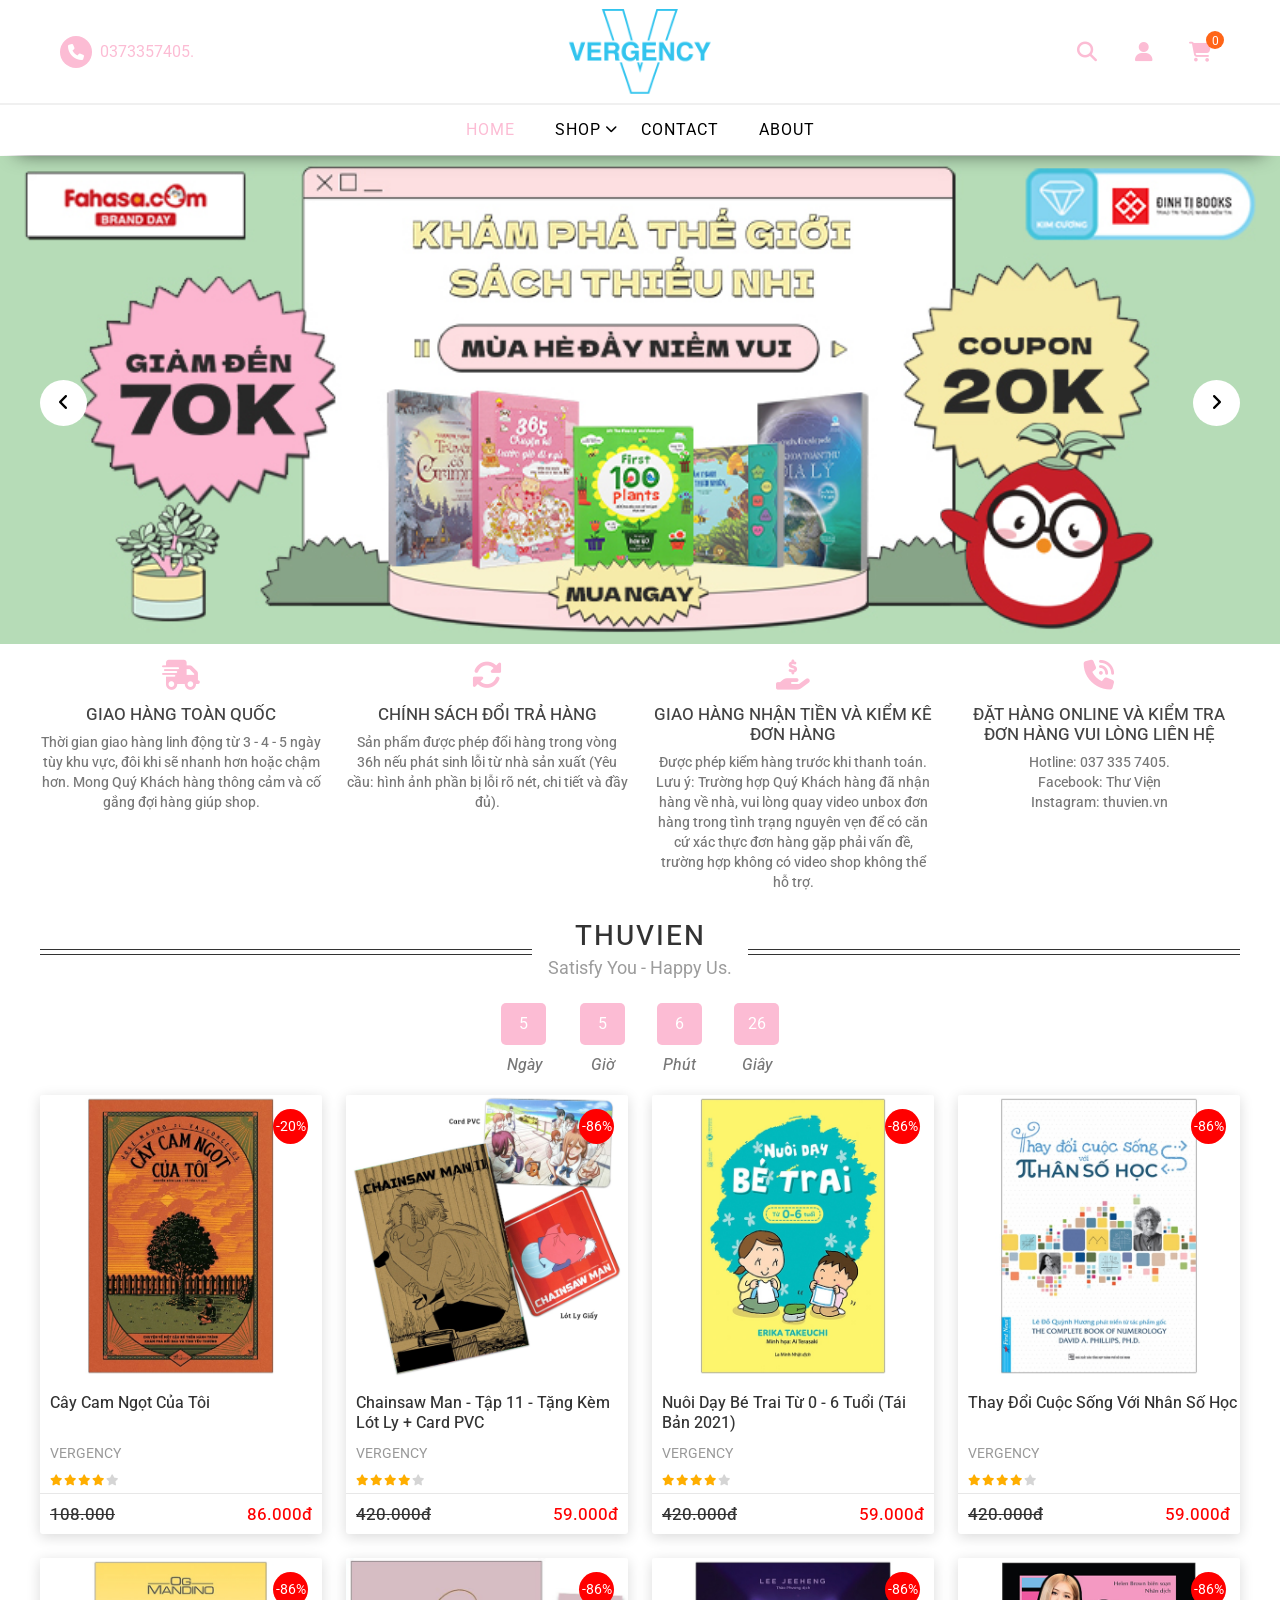
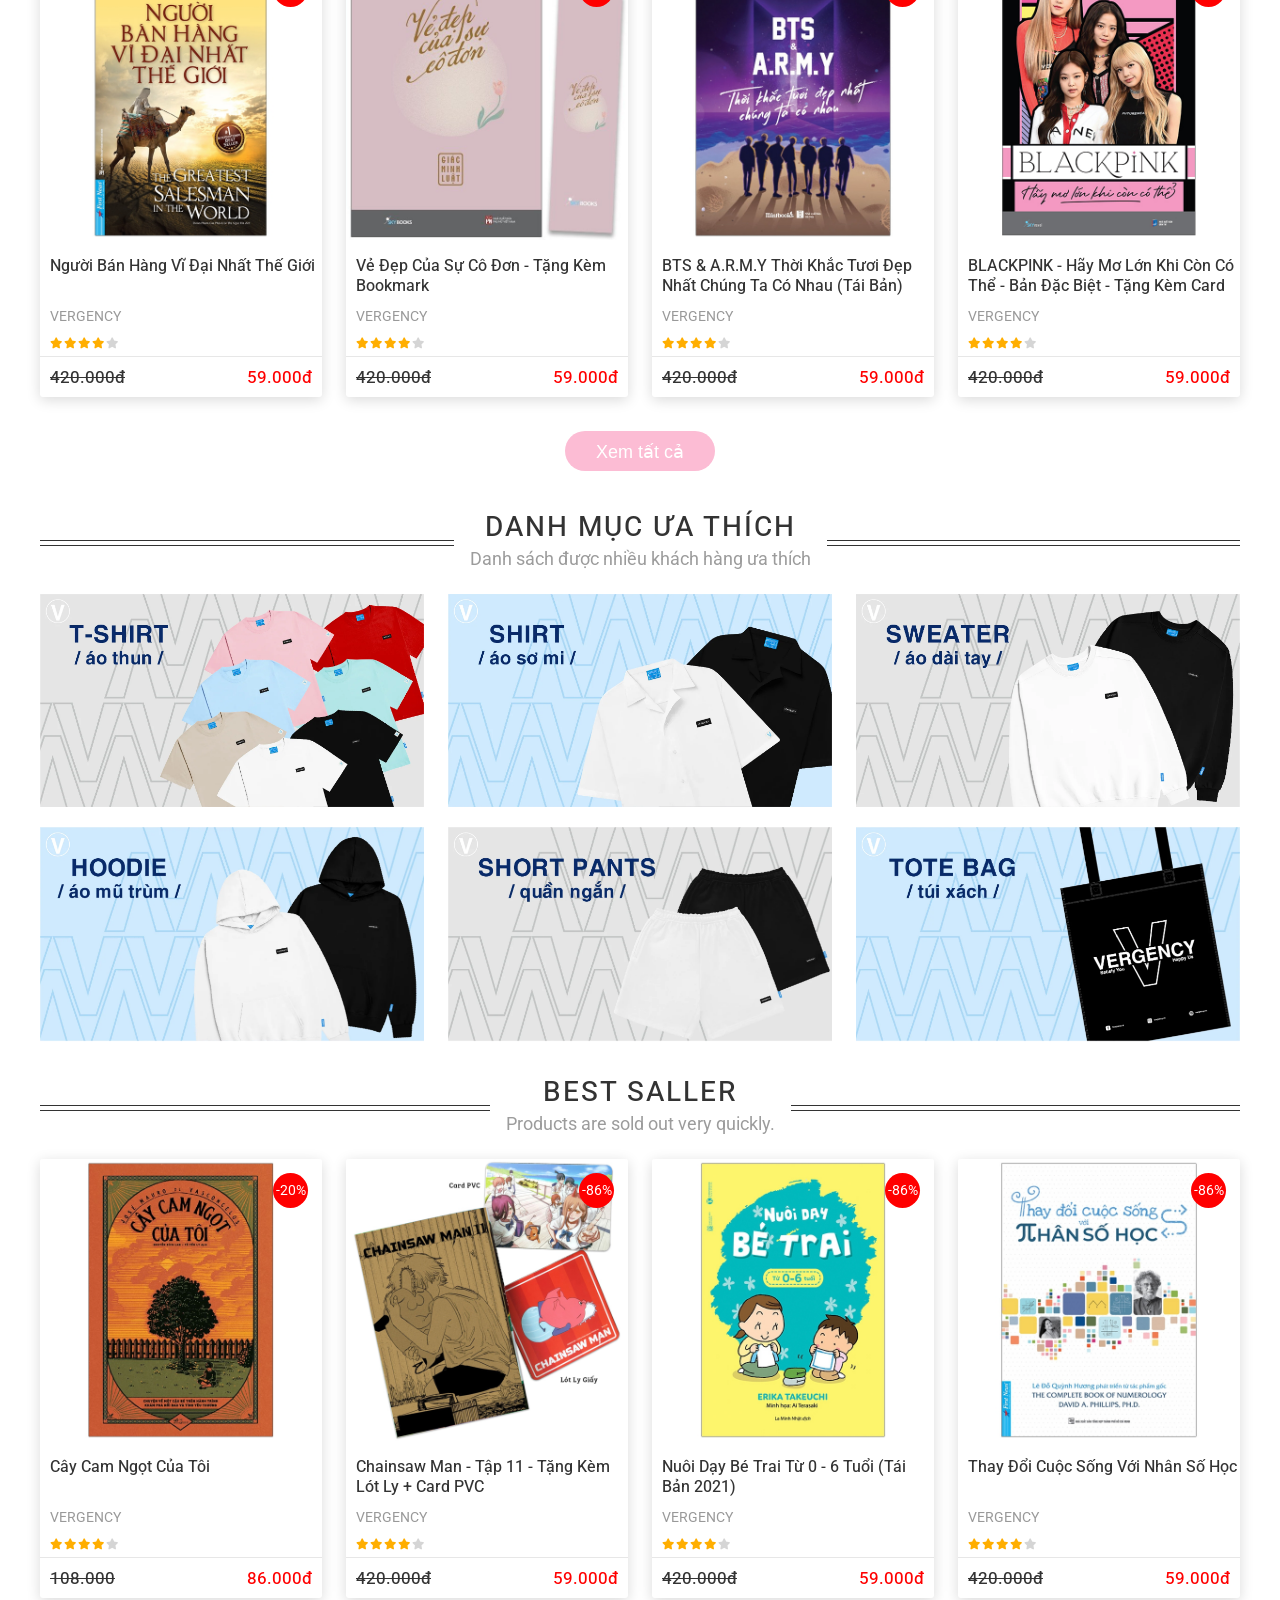
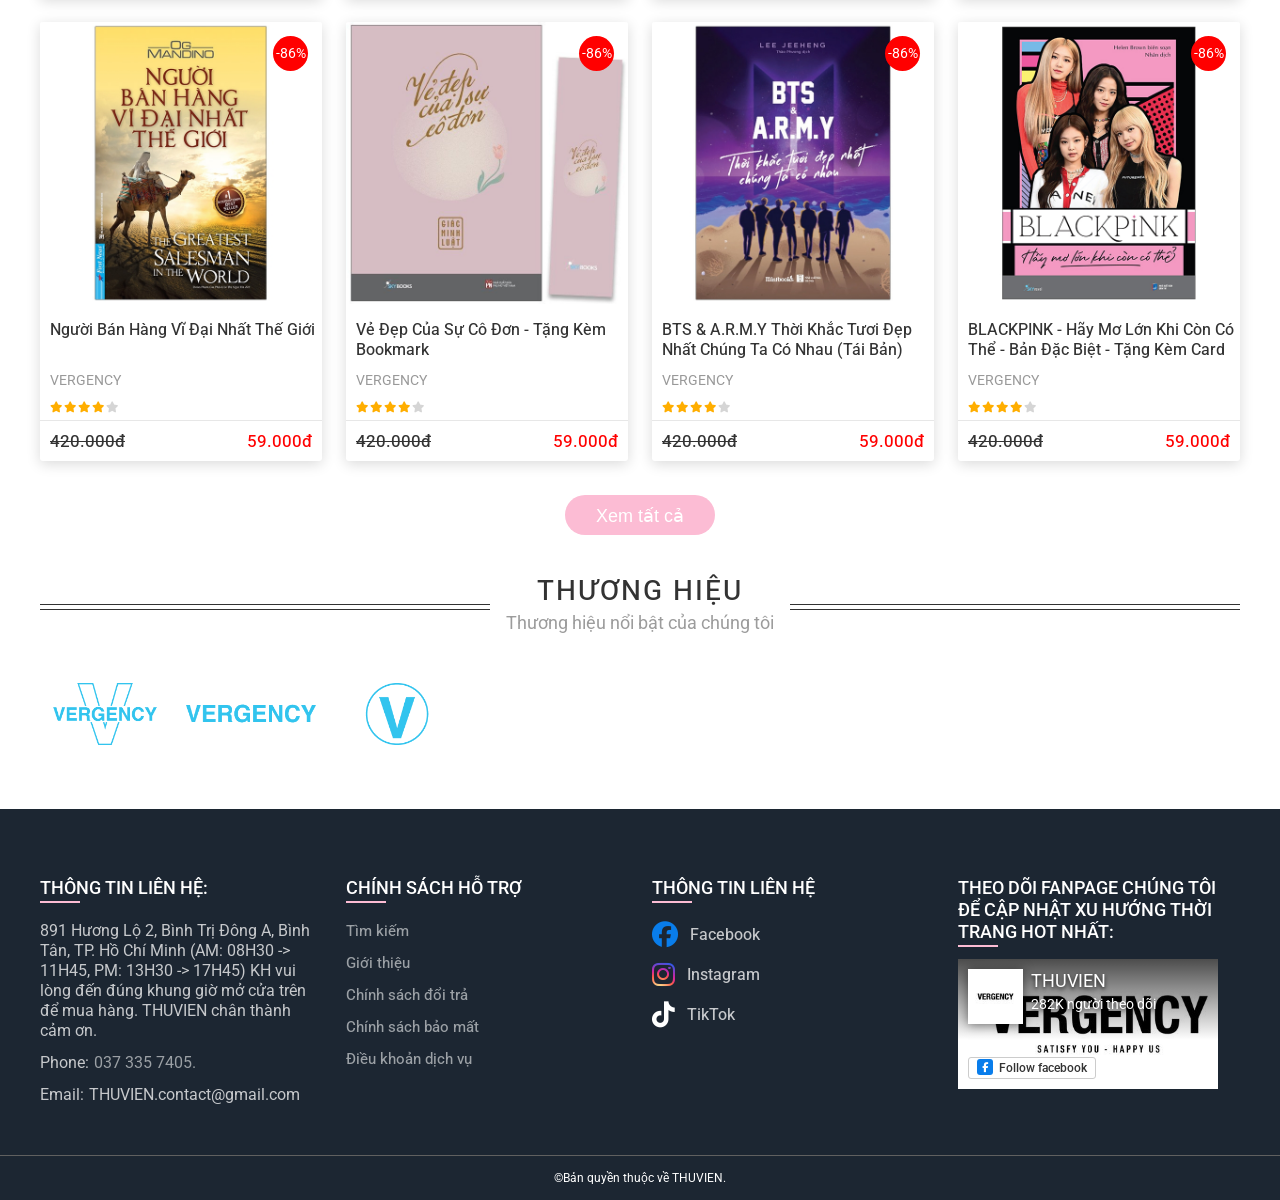
<file: TTCS-FE/index.html>
<!DOCTYPE html>
<html lang="en">
    <head>
        <meta charset="UTF-8" />
        <meta http-equiv="X-UA-Compatible" content="IE=edge" />
        <meta name="viewport" content="width=device-width, initial-scale=1.0" />
        <title>Thư Viện</title>
        <link rel="icon" href="./assets/img/icons8-v-16.png" type="image/x-icon" />
        <!-- <link rel="stylesheet" href="./assets/font/fontawesome-free-6.3.0/css/all.min.css"> -->
        <link rel="stylesheet" href="https://cdnjs.cloudflare.com/ajax/libs/font-awesome/6.4.0/css/all.min.css" />
        <link rel="stylesheet" href="./assets/css/main.css" />
        <link rel="stylesheet" href="./assets/css/login.css" />
        <link rel="stylesheet" href="./assets/css/base.css" />
        <link rel="stylesheet" href="./assets/css/responsive.css" />
        <link rel="stylesheet" href="./assets/css/grid.css" />
    </head>
    <body>
        <div class="app">
            <div class="header">
                <div class="header-wrapper">
                    <div class="toggle-box">
                        <a href="#" class="header__toggle">
                            <i class="fa-solid fa-bars"></i>
                        </a>
                    </div>
                    <div class="header__tel">
                        <i class="phone-icon fa-solid fa-phone"></i>
                        <span>0373357405.</span>
                    </div>
                    <div class="header__logo">
                        <a href="#" class="logo__link">
                            <img src="./assets/img/logo.jpg" alt="logo" class="logo__img" />
                        </a>
                    </div>
                    <div class="header__control">
                        <div class="header__search">
                            <div class="form-search">
                                <i class="control-icon fa-solid fa-magnifying-glass"></i>
                            </div>
                            <div class="form-input">
                                <input type="text" class="search-input" required placeholder="Search ..." />
                                <i class="close-icon fa-solid fa-xmark"></i>
                            </div>
                        </div>
                        <div class="header__user">
                            <a href="./login.html" class="header__user-link">
                                <i class="control-icon fa-solid fa-user"></i>
                            </a>
                        </div>
                        <div class="header__cart">
                            <a href="./cart.html" class="header__cart-link">
                                <i class="control-icon fa-solid fa-cart-shopping"></i>
                                <span class="header__cart--notify">0</span>
                            </a>
                        </div>
                        <div class="mobile-header__search">
                            <span class="mobile__search-icon">
                                <i class="control-icon fa-solid fa-magnifying-glass"></i>
                                <!-- <i class="close-icon fa-solid fa-xmark"></i> -->
                            </span>
                        </div>
                    </div>
                </div>
                <div class="mobile__search-box">
                    <input type="text" placeholder="Search ..." />
                </div>
            </div>

            <nav class="navbar">
                <div class="navbar__wrapper">
                    <ul class="navbar-list">
                        <li class="navbar-item navbar-item--current">
                            <a href="./" class="navbar-item__link">Home</a>
                        </li>
                        <li class="navbar-item">
                            <a href="shop.html" class="navbar-item__link">
                                Shop
                                <i class="fa-solid fa-chevron-down"></i>
                                <ul class="navbar__list-product">
                                    <li class="navbar__item-product">
                                        <a href="#" class="navbar__product-link">Tiểu Thuyết</a>
                                    </li>
                                    <li class="navbar__item-product">
                                        <a href="#" class="navbar__product-link">Manga - Comic</a>
                                    </li>
                                    <li class="navbar__item-product">
                                        <a href="#" class="navbar__product-link">Marketing - Bán Hàng</a>
                                    </li>
                                    <li class="navbar__item-product">
                                        <a href="#" class="navbar__product-link">Kỹ Năng Sống</a>
                                    </li>
                                    <li class="navbar__item-product">
                                        <a href="#" class="navbar__product-link">Tâm Lý</a>
                                    </li>
                                    <li class="navbar__item-product">
                                        <a href="#" class="navbar__product-link">Nghệ Thuật Giải Trí</a>
                                    </li>
                                    <li class="navbar__item-product">
                                        <a href="#" class="navbar__product-link">Cẩm Nang Làm Cha Mẹ</a>
                                    </li>
                                </ul>
                            </a>
                        </li>
                        <li class="navbar-item">
                            <a href="./contact.html" class="navbar-item__link">Contact</a>
                        </li>
                        <li class="navbar-item">
                            <a href="./about.html" class="navbar-item__link">About</a>
                        </li>
                    </ul>
                </div>
            </nav>

            <div class="slider">
                <i id="prev-btn" class="fa-solid fa-angle-left"></i>
                <div class="slider-wrapper">
                    <picture>
                        <source media="(max-width: 739px)" srcset="./assets/img/Slider/slide_index_1_mb.png" />
                        <img
                            src="./assets/img/Slider/slide_index_1.png"
                            alt="slider"
                            class="slider__img"
                            draggable="false"
                        />
                    </picture>
                    <picture>
                        <source media="(max-width: 739px)" srcset="./assets/img/Slider/slide_index_2_mb.png" />
                        <img
                            src="./assets/img/Slider/slide_index_2.png"
                            alt="slider"
                            class="slider__img"
                            draggable="false"
                        />
                    </picture>
                    <picture>
                        <source media="(max-width: 739px)" srcset="./assets/img/Slider/slide_index_1_mb.png" />
                        <img
                            src="./assets/img/Slider/slide_index_1.png"
                            alt="slider"
                            class="slider__img"
                            draggable="false"
                        />
                    </picture>
                    <picture>
                        <source media="(max-width: 739px)" srcset="./assets/img/Slider/slide_index_2_mb.png" />
                        <img
                            src="./assets/img/Slider/slide_index_2.png"
                            alt="slider"
                            class="slider__img"
                            draggable="false"
                        />
                    </picture>
                    <picture>
                        <source media="(max-width: 739px)" srcset="./assets/img/Slider/slide_index_1_mb.png" />
                        <img
                            src="./assets/img/Slider/slide_index_1.png"
                            alt="slider"
                            class="slider__img"
                            draggable="false"
                        />
                    </picture>
                    <picture>
                        <source media="(max-width: 739px)" srcset="./assets/img/Slider/slide_index_2_mb.png" />
                        <img
                            src="./assets/img/Slider/slide_index_2.png"
                            alt="slider"
                            class="slider__img"
                            draggable="false"
                        />
                    </picture>
                </div>
                <i id="next-btn" class="fa-solid fa-angle-right"></i>
            </div>

            <div class="container">
                <div class="app-content">
                    <!-- Service content -->
                    <div class="service">
                        <div class="grid wide">
                            <div class="row">
                                <div class="col l-3 m-3 c-12">
                                    <i class="service-icon fa-solid fa-truck-fast"></i>
                                    <h2 class="service-title">Giao hàng toàn quốc</h2>
                                    <p class="service-description">
                                        Thời gian giao hàng linh động từ 3 - 4 - 5 ngày tùy khu vực, đôi khi sẽ nhanh
                                        hơn hoặc chậm hơn. Mong Quý Khách hàng thông cảm và cố gắng đợi hàng giúp shop.
                                    </p>
                                </div>
                                <div class="col l-3 m-3 c-12">
                                    <i class="service-icon fa-solid fa-rotate"></i>
                                    <h2 class="service-title">Chính sách đổi trả hàng</h2>
                                    <p class="service-description">
                                        Sản phẩm được phép đổi hàng trong vòng 36h nếu phát sinh lỗi từ nhà sản xuất
                                        (Yêu cầu: hình ảnh phần bị lỗi rõ nét, chi tiết và đầy đủ).
                                    </p>
                                </div>
                                <div class="col l-3 m-3 c-12">
                                    <i class="service-icon fa-solid fa-hand-holding-dollar"></i>
                                    <h2 class="service-title">Giao hàng nhận tiền và kiểm kê đơn hàng</h2>
                                    <p class="service-description">
                                        Được phép kiểm hàng trước khi thanh toán. Lưu ý: Trường hợp Quý Khách hàng đã
                                        nhận hàng về nhà, vui lòng quay video unbox đơn hàng trong tình trạng nguyên vẹn
                                        để có căn cứ xác thực đơn hàng gặp phải vấn đề, trường hợp không có video shop
                                        không thể hỗ trợ.
                                    </p>
                                </div>
                                <div class="col l-3 m-3 c-12">
                                    <i class="service-icon fa-solid fa-phone-volume"></i>
                                    <h2 class="service-title">Đặt hàng online và kiểm tra đơn hàng vui lòng liên hệ</h2>
                                    <p class="service-description">
                                        <span>Hotline: 037 335 7405.</span>
                                        <span>Facebook: Thư Viện</span>
                                        <span>Instagram: thuvien.vn</span>
                                    </p>
                                </div>
                            </div>
                        </div>
                    </div>

                    <!-- Product -->
                    <div class="product">
                        <div class="grid wide">
                            <div class="row">
                                <div class="col l-12 m-12 c-12">
                                    <div class="title-box">
                                        <div class="wrap-content">
                                            <h3 class="title-group">THUVIEN</h3>
                                            <div class="title-group-desc">Satisfy You - Happy Us.</div>
                                        </div>
                                    </div>
                                </div>
                                <div class="col l-12 m-12 c-12">
                                    <div class="box-count">
                                        <div class="box-time">
                                            <span class="date">11</span>
                                            <p class="times-dots">Ngày</p>
                                        </div>
                                        <div class="box-time">
                                            <span class="hours">00</span>
                                            <p class="times-dots">Giờ</p>
                                        </div>
                                        <div class="box-time">
                                            <span class="minutes">00</span>
                                            <p class="times-dots">Phút</p>
                                        </div>
                                        <div class="box-time">
                                            <span class="seconds">00</span>
                                            <p class="times-dots">Giây</p>
                                        </div>
                                    </div>
                                </div>
                            </div>

                            <!-- List product -->
                            <div class="row product-list">
                                <!-- <div class="col l-3 m-4 c-6">
                                    <div class="product-information">
                                        <a href="#" class="product-item">
                                            <div class="product-item__img" style="background-image: url(./assets/img/Products/product1.png);"></div>
                                            <h4 class="product-item__name">DISSOLVE 3D T-SHIRT/RED</h4>
                                            <p class="product-item__vendor">THUVIEN</p>
                                            <div class="product-item__review">
                                                <span class="rating">
                                                    <i class="star-yellow fa-solid fa-star"></i>
                                                    <i class="star-yellow fa-solid fa-star"></i>
                                                    <i class="star-yellow fa-solid fa-star"></i>
                                                    <i class="star-yellow fa-solid fa-star"></i>
                                                    <i class="fa-solid fa-star"></i>
                                                </span>
                                            </div>
                                            <div class="product-item__price">
                                                <span class="price-old">420.000đ</span>
                                                <span class="price-new">59.000đ</span>
                                            </div>
                                            <div class="product-item__sale-off">-86%</div>
                                        </a>
                                        <div class="product-item__quick-view">
                                            <a class="quick-view--btn">Xem nhanh</a>
                                        </div>
                                    </div>
                                </div> -->
                            </div>

                            <!-- view more -->
                            <div class="row">
                                <div class="col l-12 m-12 c-12">
                                    <div class="view-more">
                                        <button class="btn custom-btn">Xem tất cả</button>
                                        <!-- <button class="btn">Xem tất cả</button> -->
                                    </div>
                                </div>
                            </div>

                            <!-- Favorite list: start -->
                            <div class="row">
                                <div class="col l-12 m-12 c-12">
                                    <div class="title-box">
                                        <div class="wrap-content">
                                            <h3 class="title-group">DANH MỤC ƯA THÍCH</h3>
                                            <div class="title-group-desc">Danh sách được nhiều khách hàng ưa thích</div>
                                        </div>
                                    </div>
                                </div>
                                <div class="col l-4 m-4 c-6">
                                    <div class="box-favorite">
                                        <a href="#" class="favorite-link">
                                            <img
                                                src="./assets/img/Favorites/banner_index_1.png"
                                                alt=""
                                                class="favorite-img"
                                            />
                                        </a>
                                    </div>
                                </div>
                                <div class="col l-4 m-4 c-6">
                                    <div class="box-favorite">
                                        <a href="#" class="favorite-link">
                                            <img
                                                src="./assets/img/Favorites/banner_index_2.png"
                                                alt=""
                                                class="favorite-img"
                                            />
                                        </a>
                                    </div>
                                </div>
                                <div class="col l-4 m-4 c-6">
                                    <div class="box-favorite">
                                        <a href="#" class="favorite-link">
                                            <img
                                                src="./assets/img/Favorites/banner_index_3.png"
                                                alt=""
                                                class="favorite-img"
                                            />
                                        </a>
                                    </div>
                                </div>
                                <div class="col l-4 m-4 c-6">
                                    <div class="box-favorite">
                                        <a href="#" class="favorite-link">
                                            <img
                                                src="./assets/img/Favorites/banner_index_4.png"
                                                alt=""
                                                class="favorite-img"
                                            />
                                        </a>
                                    </div>
                                </div>
                                <div class="col l-4 m-4 c-6">
                                    <div class="box-favorite">
                                        <a href="#" class="favorite-link">
                                            <img
                                                src="./assets/img/Favorites/banner_index_5.png"
                                                alt=""
                                                class="favorite-img"
                                            />
                                        </a>
                                    </div>
                                </div>
                                <div class="col l-4 m-4 c-6">
                                    <div class="box-favorite">
                                        <a href="#" class="favorite-link">
                                            <img
                                                src="./assets/img/Favorites/banner_index_6.png"
                                                alt=""
                                                class="favorite-img"
                                            />
                                        </a>
                                    </div>
                                </div>
                            </div>
                            <!-- Favorite list: end -->

                            <!-- Best saller: start -->
                            <div class="row">
                                <div class="col l-12 m-12 c-12">
                                    <div class="title-box">
                                        <div class="wrap-content">
                                            <h3 class="title-group">BEST SALLER</h3>
                                            <div class="title-group-desc">Products are sold out very quickly.</div>
                                        </div>
                                    </div>
                                </div>
                            </div>

                            <div class="row best-saller"></div>

                            <!-- view more -->
                            <div class="row">
                                <div class="col l-12 m-12 c-12">
                                    <div class="view-more">
                                        <button class="btn custom-btn">Xem tất cả</button>
                                        <!-- <button class="btn">Xem tất cả</button> -->
                                    </div>
                                </div>
                            </div>
                            <!-- Best saller: end -->

                            <!-- Brand -->
                            <div class="row">
                                <div class="col l-12 m-12 c-12">
                                    <div class="title-box">
                                        <div class="wrap-content">
                                            <h3 class="title-group">THƯƠNG HIỆU</h3>
                                            <div class="title-group-desc">Thương hiệu nổi bật của chúng tôi</div>
                                        </div>
                                    </div>
                                </div>
                                <!-- slide brand: start -->
                                <div class="col l-12 m-12 c-12">
                                    <div class="brand-carousel">
                                        <div class="brand-wrapper">
                                            <div class="brand-item">
                                                <img src="./assets/img/Brand/partner_1.png" alt="" class="brand-img" />
                                            </div>
                                            <div class="brand-item">
                                                <img src="./assets/img/Brand/partner_2.png" alt="" class="brand-img" />
                                            </div>
                                            <div class="brand-item">
                                                <img src="./assets/img/Brand/partner_3.png" alt="" class="brand-img" />
                                            </div>
                                        </div>
                                    </div>
                                </div>
                                <!-- slide brand: end -->
                            </div>
                        </div>
                    </div>
                </div>
            </div>

            <footer class="footer">
                <div class="footer-center">
                    <div class="grid wide">
                        <div class="row">
                            <div class="col l-3 m-6 c-12">
                                <div class="footer-box">
                                    <h3 class="footer-title">Thông tin liên hệ:</h3>
                                    <ul class="footer-menu">
                                        <li class="footer-address">
                                            891 Hương Lộ 2, Bình Trị Đông A, Bình Tân, TP. Hồ Chí Minh (AM: 08H30 ->
                                            11H45, PM: 13H30 -> 17H45) KH vui lòng đến đúng khung giờ mở cửa trên để mua
                                            hàng. THUVIEN chân thành cảm ơn.
                                        </li>
                                        <li class="footer-phone">
                                            <p>Phone:</p>
                                            <span>
                                                <a href="">037 335 7405.</a>
                                            </span>
                                        </li>
                                        <li class="footer-email">
                                            <p>Email:</p>
                                            <span>THUVIEN.contact@gmail.com</span>
                                        </li>
                                    </ul>
                                </div>
                            </div>
                            <div class="col l-3 m-6 c-12">
                                <div class="footer-box">
                                    <h3 class="footer-title">CHÍNH SÁCH HỖ TRỢ</h3>
                                    <ul class="footer-menu">
                                        <li class="footer-item">
                                            <a href="#" class="footer-item__link">Tìm kiếm</a>
                                        </li>
                                        <li class="footer-item">
                                            <a href="#" class="footer-item__link">Giới thiệu</a>
                                        </li>
                                        <li class="footer-item">
                                            <a href="#" class="footer-item__link">Chính sách đổi trả</a>
                                        </li>
                                        <li class="footer-item">
                                            <a href="#" class="footer-item__link">Chính sách bảo mất</a>
                                        </li>
                                        <li class="footer-item">
                                            <a href="#" class="footer-item__link">Điều khoản dịch vụ</a>
                                        </li>
                                    </ul>
                                </div>
                            </div>
                            <div class="col l-3 m-6 c-12">
                                <div class="footer-box">
                                    <h3 class="footer-title">THÔNG TIN LIÊN HỆ</h3>
                                    <div class="footer__social">
                                        <div class="footer__social-item">
                                            <a href="#" class="footer__social-link">
                                                <i class="icon-facebook fa-brands fa-facebook"></i>
                                                <span>Facebook</span>
                                            </a>
                                        </div>
                                        <div class="footer__social-item">
                                            <a href="" class="footer__social-link">
                                                <i class="icon-instagram fa-brands fa-instagram"></i>
                                                <span>Instagram</span>
                                            </a>
                                        </div>
                                        <div class="footer__social-item tiktok">
                                            <a href="" class="footer__social-link">
                                                <i class="icon-tiktok fa-brands fa-tiktok"></i>
                                                <span>TikTok</span>
                                            </a>
                                        </div>
                                    </div>
                                </div>
                            </div>
                            <div class="col l-3 m-6 c-12">
                                <div class="footer-box">
                                    <h3 class="footer-title">
                                        THEO DÕI FANPAGE CHÚNG TÔI ĐỂ CẬP NHẬT XU HƯỚNG THỜI TRANG HOT NHẤT:
                                    </h3>
                                    <div class="footer-fanpage">
                                        <div class="fanpage-background">
                                            <img src="./assets/img/footer-img.jpg" alt="" />
                                        </div>
                                        <div class="fanpage-avatar">
                                            <img src="./assets/img/footer-img2.jpg" alt="" />
                                            <div class="fanpage-info">
                                                <div class="fanpage-name">
                                                    <a href="#" class="fanpage-link">THUVIEN</a>
                                                </div>
                                                <div class="fanpage-follow">282K người theo dõi</div>
                                            </div>
                                        </div>
                                        <div class="fanpage-fb">
                                            <a href="#" class="link-facebook">
                                                <i class="fa-brands fa-facebook-f"></i>
                                                <span>Follow facebook</span>
                                            </a>
                                        </div>
                                    </div>
                                </div>
                            </div>
                        </div>
                    </div>
                </div>
                <div class="footer-bottom">
                    <p>©Bản quyền thuộc về THUVIEN.</p>
                </div>
            </footer>
        </div>

        <div class="modal">
            <div class="modal__overlay"></div>
            <div class="modal__content">
                <div class="quick-view">
                    <div class="grid wide">
                        <div class="row">
                            <div class="col l-5">
                                <div class="quick-view__img">
                                    <img src="./assets/img/SliderQuickView/image1.png" alt="" />
                                </div>
                                <div class="quick-view__slider">
                                    <i class="quick-view-prev fa-solid fa-chevron-left"></i>
                                    <div class="slider-product">
                                        <div class="slider-product__item active">
                                            <img
                                                src="./assets/img/SliderQuickView/image1.png"
                                                alt=""
                                                class="item-img"
                                            />
                                        </div>
                                        <div class="slider-product__item">
                                            <img
                                                src="./assets/img/SliderQuickView/image2.png"
                                                alt=""
                                                class="item-img"
                                            />
                                        </div>
                                        <div class="slider-product__item">
                                            <img
                                                src="./assets/img/SliderQuickView/image3.png"
                                                alt=""
                                                class="item-img"
                                            />
                                        </div>
                                        <div class="slider-product__item">
                                            <img
                                                src="./assets/img/SliderQuickView/image4.png"
                                                alt=""
                                                class="item-img"
                                            />
                                        </div>
                                        <div class="slider-product__item">
                                            <img
                                                src="./assets/img/SliderQuickView/image5.png"
                                                alt=""
                                                class="item-img"
                                            />
                                        </div>
                                        <div class="slider-product__item">
                                            <img
                                                src="./assets/img/SliderQuickView/image6.png"
                                                alt=""
                                                class="item-img"
                                            />
                                        </div>
                                        <div class="slider-product__item">
                                            <img
                                                src="./assets/img/SliderQuickView/image7.png"
                                                alt=""
                                                class="item-img"
                                            />
                                        </div>
                                    </div>
                                    <i class="quick-view-next fa-solid fa-chevron-right"></i>
                                </div>
                            </div>
                            <div class="col l-7">
                                <div class="quick-view__close-btn">
                                    <i class="fa-solid fa-xmark"></i>
                                </div>
                                <a href="#" class="quick-view__title">
                                    <h2>ACTION T-SHIRT/GREY</h2>
                                </a>
                                <div class="quick-view__rating">
                                    <span class="rating">
                                        <i class="star-yellow fa-solid fa-star"></i>
                                        <i class="star-yellow fa-solid fa-star"></i>
                                        <i class="star-yellow fa-solid fa-star"></i>
                                        <i class="star-yellow fa-solid fa-star"></i>
                                        <i class="star-yellow fa-solid fa-star"></i>
                                    </span>
                                </div>
                                <div class="quick-view__price">
                                    <span class="price-new">59.000đ</span>
                                    <span class="price-old">420.000đ</span>
                                </div>
                                <div class="quick-view__quantity">
                                    <p>Số Lượng:</p>
                                    <div class="quantity-select">
                                        <button class="minus-btn">
                                            <i class="fa-solid fa-minus"></i>
                                        </button>
                                        <p class="amount">0</p>
                                        <button class="plus-btn">
                                            <i class="fa-solid fa-plus"></i>
                                        </button>
                                    </div>
                                </div>
                                <div class="quick-view__add-cart btn">
                                    <i class="fa-solid fa-cart-plus"></i>
                                    <span>Thêm vào giỏ hàng</span>
                                </div>
                                <div class="quick-view__desc">
                                    <p>
                                        Sản phẩm áo thun nam nữ local brand unisex form rộng tay lỡ THUVIEN Rapper/RAP
                                        hàng chính hãng.
                                    </p>
                                </div>
                            </div>
                        </div>
                    </div>
                </div>
            </div>
        </div>

        <div id="menu-mobile">
            <div class="account-mobile">
                <div class="avatar-mobile">
                    <i class="fa-regular fa-circle-user"></i>
                </div>
                <div class="account-text">
                    <div class="account-login">
                        <a href="./login.html">Login</a>
                    </div>
                    <div class="account-register">
                        <a href="./login.html">Register</a>
                    </div>
                </div>
            </div>
            <ul class="menu-mobile">
                <li class="menu-mobile__item">
                    <a href="./index.html" class="menu-mobile__link">Home</a>
                </li>
                <li class="menu-mobile__item">
                    <a href="./shop.html" class="menu-mobile__link">
                        Shop
                        <i class="fa-solid fa-chevron-down"></i>
                    </a>
                    <ul class="list-product">
                        <li class="navbar__item-product">
                            <a href="#" class="navbar__product-link">Tiểu Thuyết</a>
                        </li>
                        <li class="navbar__item-product">
                            <a href="#" class="navbar__product-link">Manga - Comic</a>
                        </li>
                        <li class="navbar__item-product">
                            <a href="#" class="navbar__product-link">Marketing - Bán Hàng</a>
                        </li>
                        <li class="navbar__item-product">
                            <a href="#" class="navbar__product-link">Kỹ Năng Sống</a>
                        </li>
                        <li class="navbar__item-product">
                            <a href="#" class="navbar__product-link">Tâm Lý</a>
                        </li>
                        <li class="navbar__item-product">
                            <a href="#" class="navbar__product-link">Nghệ Thuật Giải Trí</a>
                        </li>
                        <li class="navbar__item-product">
                            <a href="#" class="navbar__product-link">Cẩm Nang Làm Cha Mẹ</a>
                        </li>
                    </ul>
                </li>
                <li class="menu-mobile__item">
                    <a href="./blog.html" class="menu-mobile__link">Blog</a>
                </li>
                <li class="menu-mobile__item">
                    <a href="./contact.html" class="menu-mobile__link">Contact</a>
                </li>
                <li class="menu-mobile__item">
                    <a href="./about.html" class="menu-mobile__link">About</a>
                </li>
                <li class="menu-mobile__item">
                    <a href="#" class="menu-mobile__link">Group</a>
                </li>
                <li class="menu-mobile__item">
                    <a href="#" class="menu-mobile__link">Instagram</a>
                </li>
            </ul>
        </div>

        <div class="back-to-top">
            <button><i class="fa-solid fa-chevron-up"></i></button>
        </div>

        <div class="hotline">
            <a href="#"><i class="fa-sharp fa-solid fa-phone"></i></a>
        </div>

        <script>
            const CTX = "btlweb";
        </script>
        <script src="./assets/JS/app.js"></script>
        <script src="./assets/JS/slider.js"></script>
        <script src="./assets/JS/main.js"></script>
        <script src="./assets/JS/quickViewSlide.js"></script>
        <!-- <script src="./assets/JS/renderProduct.js"></script> -->
    </body>
</html>
</file>
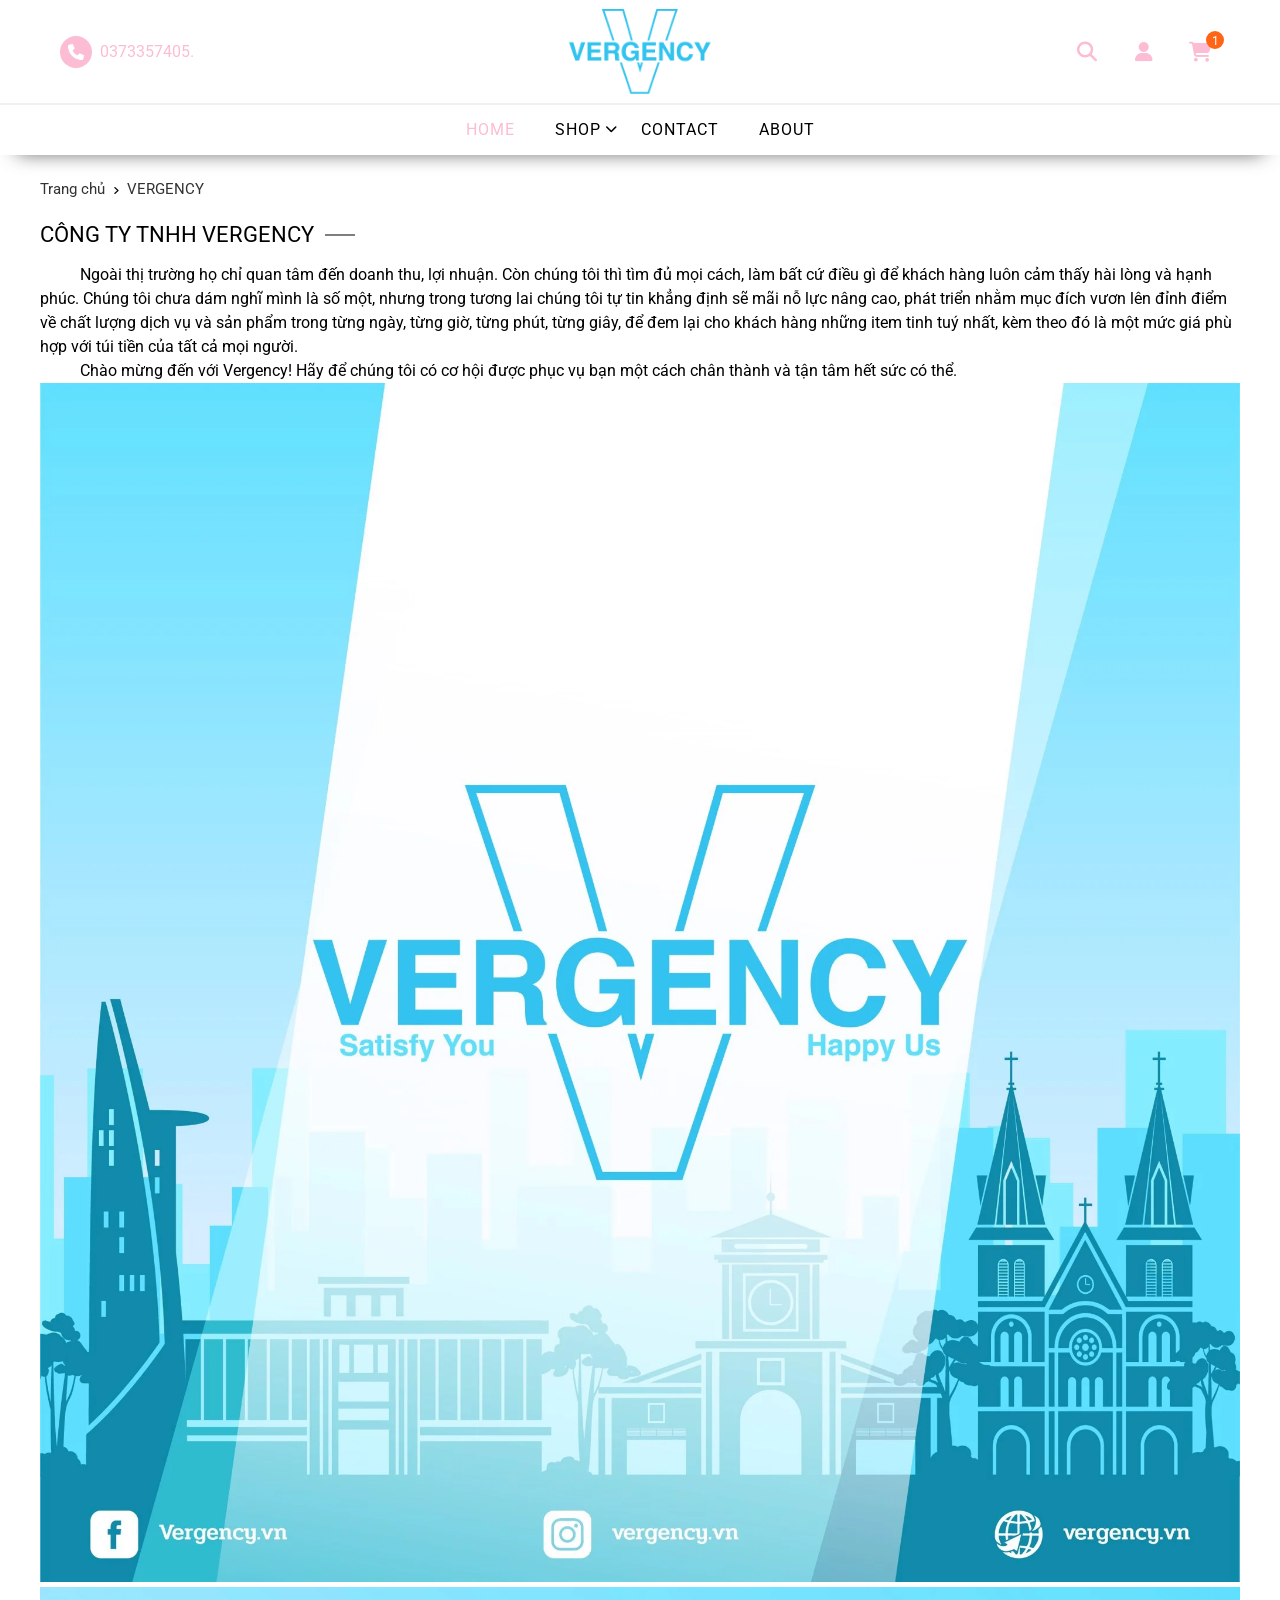
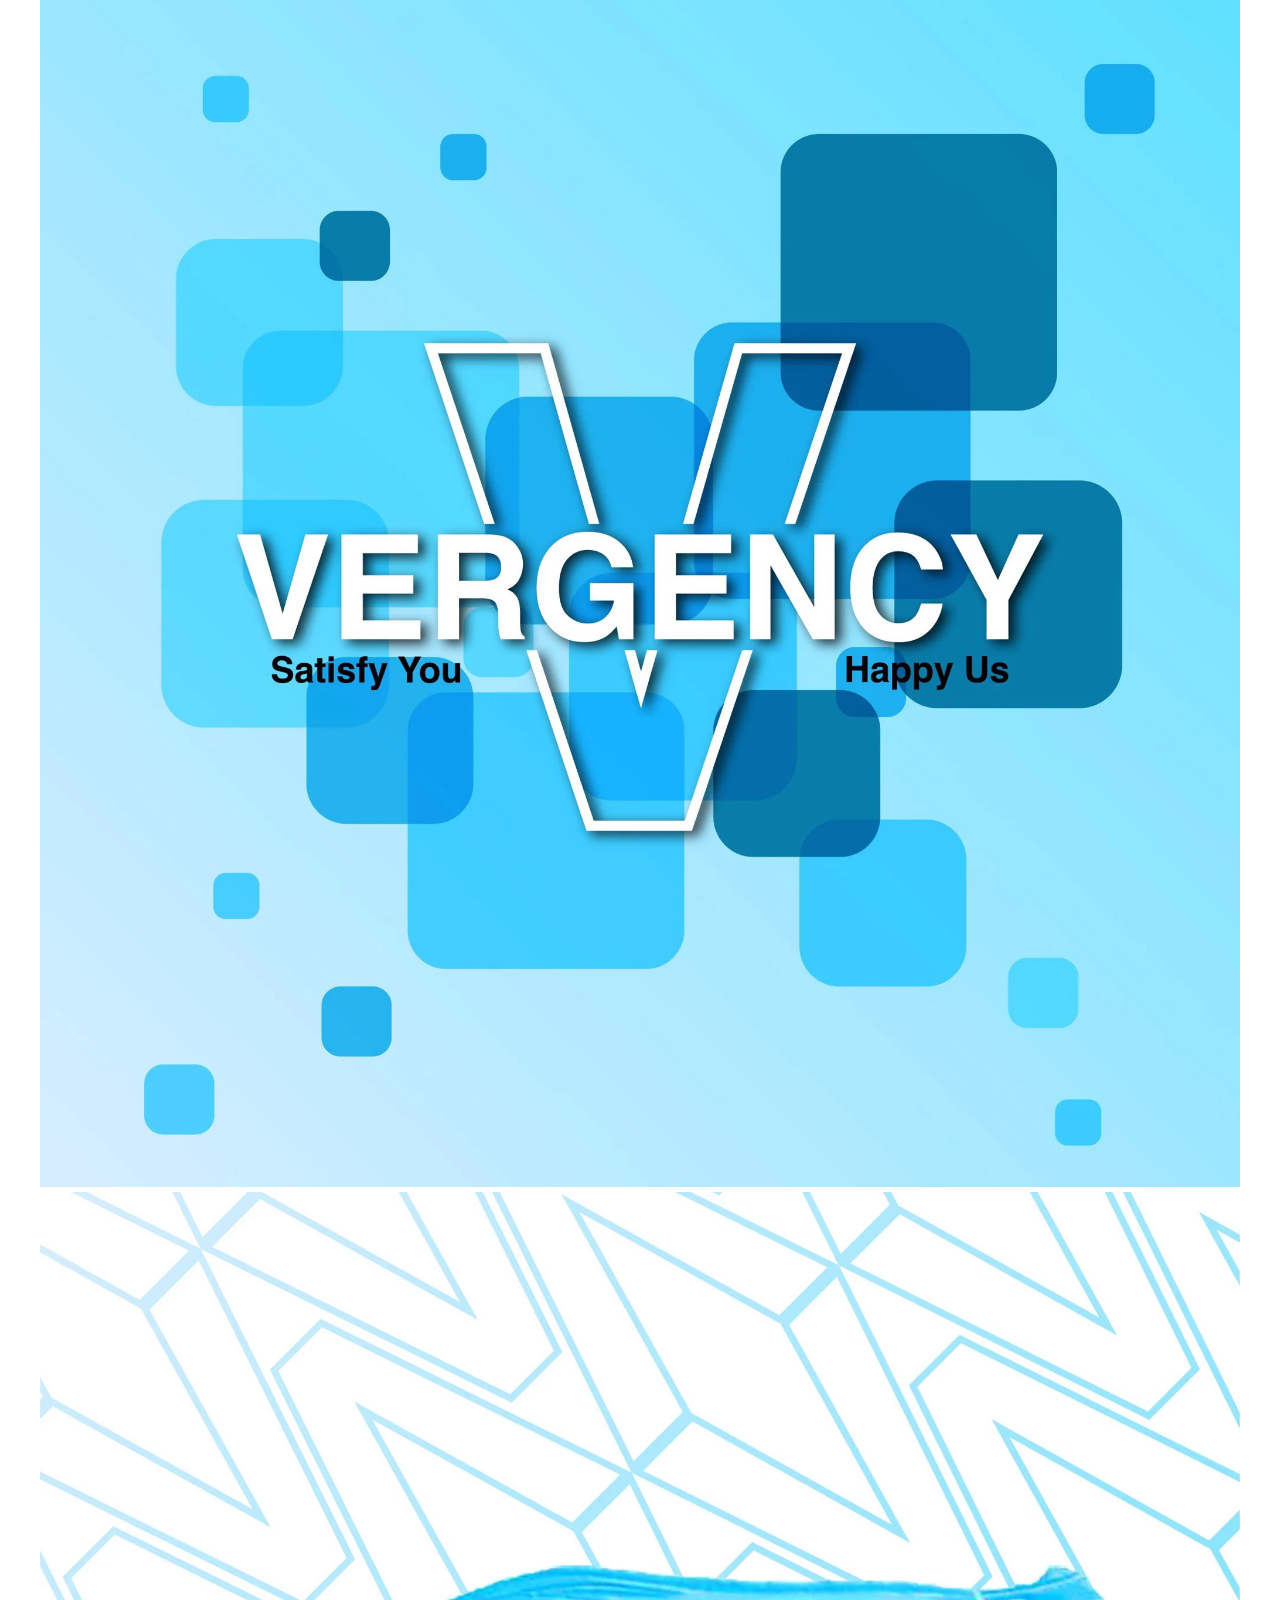
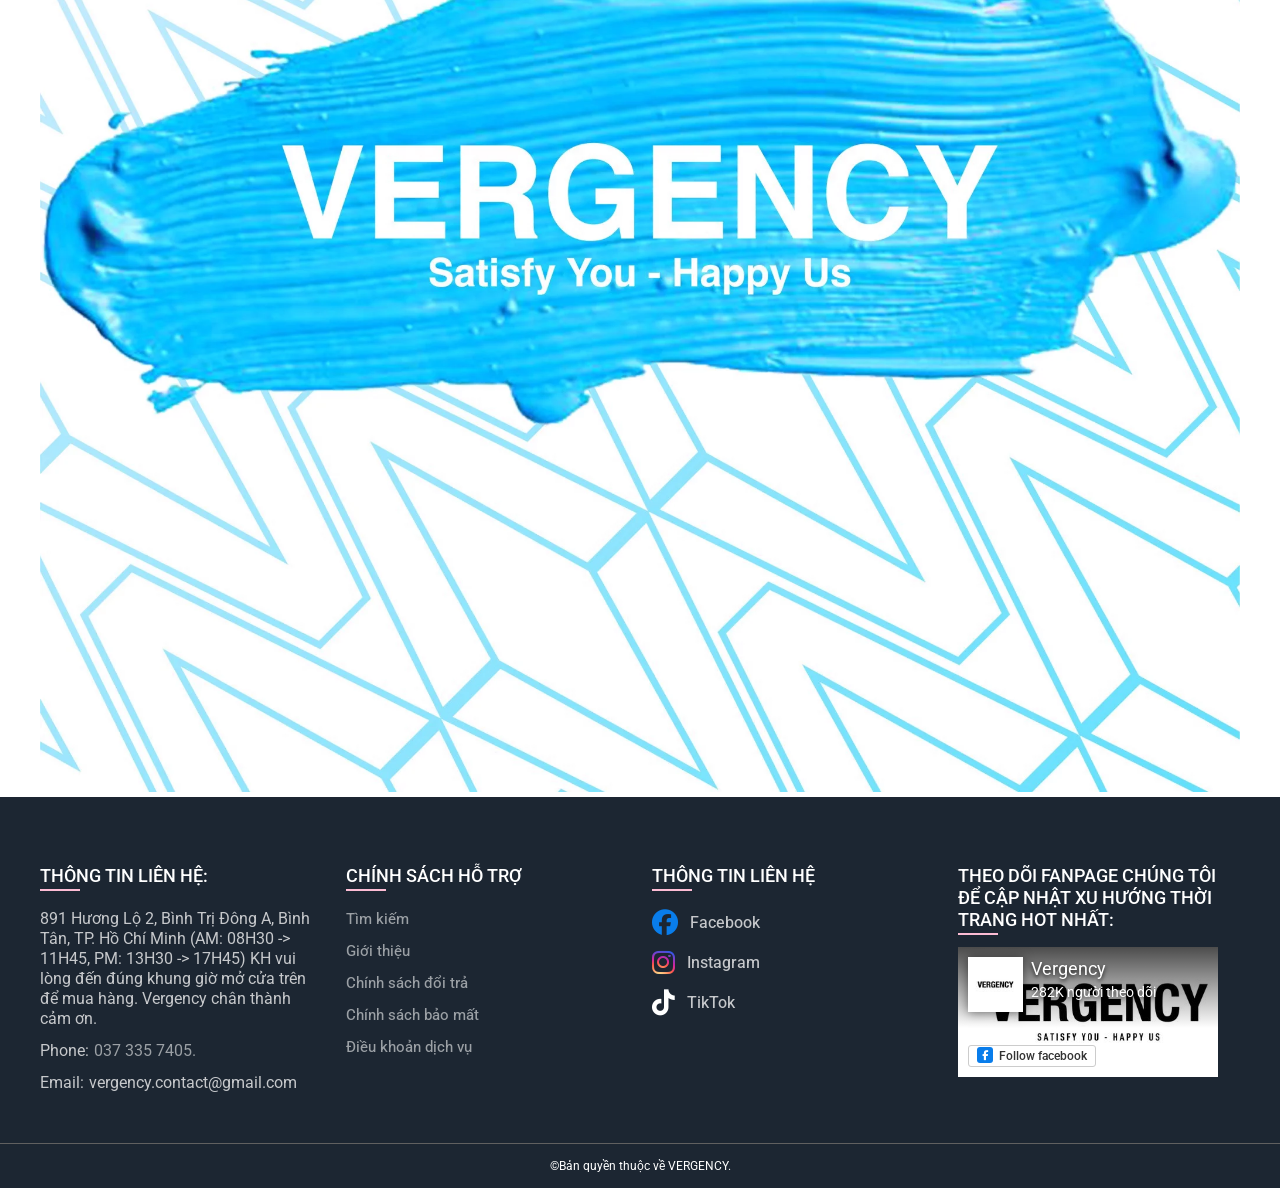
<file: TTCS-FE/about.html>
<!DOCTYPE html>
<html lang="en">
    <head>
        <meta charset="UTF-8" />
        <meta http-equiv="X-UA-Compatible" content="IE=edge" />
        <meta name="viewport" content="width=device-width, initial-scale=1.0" />
        <title>Vergency</title>
        <link rel="icon" href="./assets/img/icons8-v-16.png" type="image/x-icon" />
        <!-- <link rel="stylesheet" href="./assets/font/fontawesome-free-6.3.0/css/all.min.css"> -->
        <link rel="stylesheet" href="https://cdnjs.cloudflare.com/ajax/libs/font-awesome/6.4.0/css/all.min.css" />
        <link rel="stylesheet" href="./assets/css/main.css" />
        <link rel="stylesheet" href="./assets/css/about.css" />
        <link rel="stylesheet" href="./assets/css/base.css" />
        <link rel="stylesheet" href="./assets/css/responsive.css" />
        <link rel="stylesheet" href="./assets/css/grid.css" />
    </head>
    <body>
        <div class="app">
            <div class="header">
                <div class="header-wrapper">
                    <div class="toggle-box">
                        <a href="#" class="header__toggle">
                            <i class="fa-solid fa-bars"></i>
                        </a>
                    </div>
                    <div class="header__tel">
                        <i class="phone-icon fa-solid fa-phone"></i>
                        <span>0373357405.</span>
                    </div>
                    <div class="header__logo">
                        <a href="./index.html" class="logo__link">
                            <img src="./assets/img/logo.jpg" alt="logo" class="logo__img" />
                        </a>
                    </div>
                    <div class="header__control">
                        <div class="header__search">
                            <div class="form-search">
                                <i class="control-icon fa-solid fa-magnifying-glass"></i>
                            </div>
                            <div class="form-input">
                                <input type="text" class="search-input" required placeholder="Search ..." />
                                <i class="close-icon fa-solid fa-xmark"></i>
                            </div>
                        </div>
                        <div class="header__user">
                            <a href="./login.html" class="header__user-link">
                                <i class="control-icon fa-solid fa-user"></i>
                            </a>
                        </div>
                        <div class="header__cart">
                            <a href="./cart.html" class="header__cart-link">
                                <i class="control-icon fa-solid fa-cart-shopping"></i>
                                <span class="header__cart--notify">1</span>
                            </a>
                        </div>
                        <div class="mobile-header__search">
                            <span class="mobile__search-icon">
                                <i class="control-icon fa-solid fa-magnifying-glass"></i>
                                <!-- <i class="close-icon fa-solid fa-xmark"></i> -->
                            </span>
                        </div>
                    </div>
                </div>
                <div class="mobile__search-box">
                    <input type="text" placeholder="Search ..." />
                </div>
            </div>

            <nav class="navbar">
                <div class="navbar__wrapper">
                    <ul class="navbar-list">
                        <li class="navbar-item navbar-item--current">
                            <a href="./" class="navbar-item__link">Home</a>
                        </li>
                        <li class="navbar-item">
                            <a href="shop.html" class="navbar-item__link">
                                Shop
                                <i class="fa-solid fa-chevron-down"></i>
                                <ul class="navbar__list-product">
                                    <li class="navbar__item-product">
                                        <a href="#" class="navbar__product-link">Tiểu Thuyết</a>
                                    </li>
                                    <li class="navbar__item-product">
                                        <a href="#" class="navbar__product-link">Manga - Comic</a>
                                    </li>
                                    <li class="navbar__item-product">
                                        <a href="#" class="navbar__product-link">Marketing - Bán Hàng</a>
                                    </li>
                                    <li class="navbar__item-product">
                                        <a href="#" class="navbar__product-link">Kỹ Năng Sống</a>
                                    </li>
                                    <li class="navbar__item-product">
                                        <a href="#" class="navbar__product-link">Tâm Lý</a>
                                    </li>
                                    <li class="navbar__item-product">
                                        <a href="#" class="navbar__product-link">Nghệ Thuật Giải Trí</a>
                                    </li>
                                    <li class="navbar__item-product">
                                        <a href="#" class="navbar__product-link">Cẩm Nang Làm Cha Mẹ</a>
                                    </li>
                                </ul>
                            </a>
                        </li>
                        <li class="navbar-item">
                            <a href="./contact.html" class="navbar-item__link">Contact</a>
                        </li>
                        <li class="navbar-item">
                            <a href="./about.html" class="navbar-item__link">About</a>
                        </li>
                    </ul>
                </div>
            </nav>

            <main class="about-page">
                <div class="grid wide">
                    <div class="row">
                        <div class="col l-12 m-12 c-12">
                            <ul class="breadcrumb">
                                <li><a href="./">Trang chủ</a></li>
                                <li><i class="fa-solid fa-angle-right"></i></li>
                                <li><a href="#">VERGENCY</a></li>
                            </ul>
                        </div>
                        <div class="col l-12 m-12 c-12">
                            <h1 class="about-header">CÔNG TY TNHH VERGENCY</h1>
                            <div class="about-desc">
                                <p class="about-text">
                                    &nbsp; &nbsp; &nbsp; &nbsp; &nbsp; Ngoài thị trường họ chỉ quan tâm đến doanh thu,
                                    lợi nhuận. Còn chúng tôi thì tìm đủ mọi cách, làm bất cứ điều gì để khách hàng luôn
                                    cảm thấy hài lòng và hạnh phúc. Chúng tôi chưa dám nghĩ mình là số một, nhưng trong
                                    tương lai chúng tôi tự tin khẳng định sẽ mãi nỗ lực nâng cao, phát triển nhằm mục
                                    đích vươn lên đỉnh điểm về chất lượng dịch vụ và sản phẩm trong từng ngày, từng giờ,
                                    từng phút, từng giây, để đem lại cho khách hàng những item tinh tuý nhất, kèm theo
                                    đó là một mức giá phù hợp với túi tiền của tất cả mọi người.
                                </p>
                                <p class="about-text">
                                    &nbsp; &nbsp; &nbsp; &nbsp; &nbsp; Chào mừng đến với Vergency! Hãy để chúng tôi có
                                    cơ hội được phục vụ bạn một cách chân thành và tận tâm hết sức có thể.
                                </p>
                                <p class="about-banner">
                                    <img src="./assets/img/About/banner1.jpg" alt="" class="banner-img" />
                                </p>
                                <p class="about-banner">
                                    <img src="./assets/img/About/banner2.jpg" alt="" class="banner-img" />
                                </p>
                                <p class="about-banner">
                                    <img src="./assets/img/About/banner3.jpg" alt="" class="banner-img" />
                                </p>
                            </div>
                        </div>
                    </div>
                </div>
            </main>

            <footer class="footer">
                <div class="footer-center">
                    <div class="grid wide">
                        <div class="row">
                            <div class="col l-3 m-6 c-12">
                                <div class="footer-box">
                                    <h3 class="footer-title">Thông tin liên hệ:</h3>
                                    <ul class="footer-menu">
                                        <li class="footer-address">
                                            891 Hương Lộ 2, Bình Trị Đông A, Bình Tân, TP. Hồ Chí Minh (AM: 08H30 ->
                                            11H45, PM: 13H30 -> 17H45) KH vui lòng đến đúng khung giờ mở cửa trên để mua
                                            hàng. Vergency chân thành cảm ơn.
                                        </li>
                                        <li class="footer-phone">
                                            <p>Phone:</p>
                                            <span>
                                                <a href="">037 335 7405.</a>
                                            </span>
                                        </li>
                                        <li class="footer-email">
                                            <p>Email:</p>
                                            <span>vergency.contact@gmail.com</span>
                                        </li>
                                    </ul>
                                </div>
                            </div>
                            <div class="col l-3 m-6 c-12">
                                <div class="footer-box">
                                    <h3 class="footer-title">CHÍNH SÁCH HỖ TRỢ</h3>
                                    <ul class="footer-menu">
                                        <li class="footer-item">
                                            <a href="#" class="footer-item__link">Tìm kiếm</a>
                                        </li>
                                        <li class="footer-item">
                                            <a href="#" class="footer-item__link">Giới thiệu</a>
                                        </li>
                                        <li class="footer-item">
                                            <a href="#" class="footer-item__link">Chính sách đổi trả</a>
                                        </li>
                                        <li class="footer-item">
                                            <a href="#" class="footer-item__link">Chính sách bảo mất</a>
                                        </li>
                                        <li class="footer-item">
                                            <a href="#" class="footer-item__link">Điều khoản dịch vụ</a>
                                        </li>
                                    </ul>
                                </div>
                            </div>
                            <div class="col l-3 m-6 c-12">
                                <div class="footer-box">
                                    <h3 class="footer-title">THÔNG TIN LIÊN HỆ</h3>
                                    <div class="footer__social">
                                        <div class="footer__social-item">
                                            <a href="#" class="footer__social-link">
                                                <i class="icon-facebook fa-brands fa-facebook"></i>
                                                <span>Facebook</span>
                                            </a>
                                        </div>
                                        <div class="footer__social-item">
                                            <a href="" class="footer__social-link">
                                                <i class="icon-instagram fa-brands fa-instagram"></i>
                                                <span>Instagram</span>
                                            </a>
                                        </div>
                                        <div class="footer__social-item tiktok">
                                            <a href="" class="footer__social-link">
                                                <i class="icon-tiktok fa-brands fa-tiktok"></i>
                                                <span>TikTok</span>
                                            </a>
                                        </div>
                                    </div>
                                </div>
                            </div>
                            <div class="col l-3 m-6 c-12">
                                <div class="footer-box">
                                    <h3 class="footer-title">
                                        THEO DÕI FANPAGE CHÚNG TÔI ĐỂ CẬP NHẬT XU HƯỚNG THỜI TRANG HOT NHẤT:
                                    </h3>
                                    <div class="footer-fanpage">
                                        <div class="fanpage-background">
                                            <img src="./assets/img/footer-img.jpg" alt="" />
                                        </div>
                                        <div class="fanpage-avatar">
                                            <img src="./assets/img/footer-img2.jpg" alt="" />
                                            <div class="fanpage-info">
                                                <div class="fanpage-name">
                                                    <a href="#" class="fanpage-link">Vergency</a>
                                                </div>
                                                <div class="fanpage-follow">282K người theo dõi</div>
                                            </div>
                                        </div>
                                        <div class="fanpage-fb">
                                            <a href="#" class="link-facebook">
                                                <i class="fa-brands fa-facebook-f"></i>
                                                <span>Follow facebook</span>
                                            </a>
                                        </div>
                                    </div>
                                </div>
                            </div>
                        </div>
                    </div>
                </div>
                <div class="footer-bottom">
                    <p>©Bản quyền thuộc về VERGENCY.</p>
                </div>
            </footer>
        </div>

        <div id="menu-mobile">
            <div class="account-mobile">
                <div class="avatar-mobile">
                    <i class="fa-regular fa-circle-user"></i>
                </div>
                <div class="account-text">
                    <div class="account-login">
                        <a href="./login.html">Login</a>
                    </div>
                    <div class="account-register">
                        <a href="./login.html">Register</a>
                    </div>
                </div>
            </div>
            <ul class="menu-mobile">
                <li class="menu-mobile__item">
                    <a href="./index.html" class="menu-mobile__link">Home</a>
                </li>
                <li class="menu-mobile__item">
                    <a href="./shop.html" class="menu-mobile__link">
                        Shop
                        <i class="fa-solid fa-chevron-down"></i>
                    </a>
                    <ul class="list-product">
                        <li class="navbar__item-product">
                            <a href="#" class="navbar__product-link">Tiểu Thuyết</a>
                        </li>
                        <li class="navbar__item-product">
                            <a href="#" class="navbar__product-link">Manga - Comic</a>
                        </li>
                        <li class="navbar__item-product">
                            <a href="#" class="navbar__product-link">Marketing - Bán Hàng</a>
                        </li>
                        <li class="navbar__item-product">
                            <a href="#" class="navbar__product-link">Kỹ Năng Sống</a>
                        </li>
                        <li class="navbar__item-product">
                            <a href="#" class="navbar__product-link">Tâm Lý</a>
                        </li>
                        <li class="navbar__item-product">
                            <a href="#" class="navbar__product-link">Nghệ Thuật Giải Trí</a>
                        </li>
                        <li class="navbar__item-product">
                            <a href="#" class="navbar__product-link">Cẩm Nang Làm Cha Mẹ</a>
                        </li>
                    </ul>
                </li>
                <li class="menu-mobile__item">
                    <a href="./blog.html" class="menu-mobile__link">Blog</a>
                </li>
                <li class="menu-mobile__item">
                    <a href="./contact.html" class="menu-mobile__link">Contact</a>
                </li>
                <li class="menu-mobile__item">
                    <a href="./about.html" class="menu-mobile__link">About</a>
                </li>
                <li class="menu-mobile__item">
                    <a href="#" class="menu-mobile__link">Group</a>
                </li>
                <li class="menu-mobile__item">
                    <a href="#" class="menu-mobile__link">Instagram</a>
                </li>
            </ul>
        </div>

        <div class="back-to-top">
            <button><i class="fa-solid fa-chevron-up"></i></button>
        </div>

        <div class="hotline">
            <a href="#"><i class="fa-sharp fa-solid fa-phone"></i></a>
        </div>

        <script src="./assets/JS/app.js"></script>
    </body>
</html>
</file>
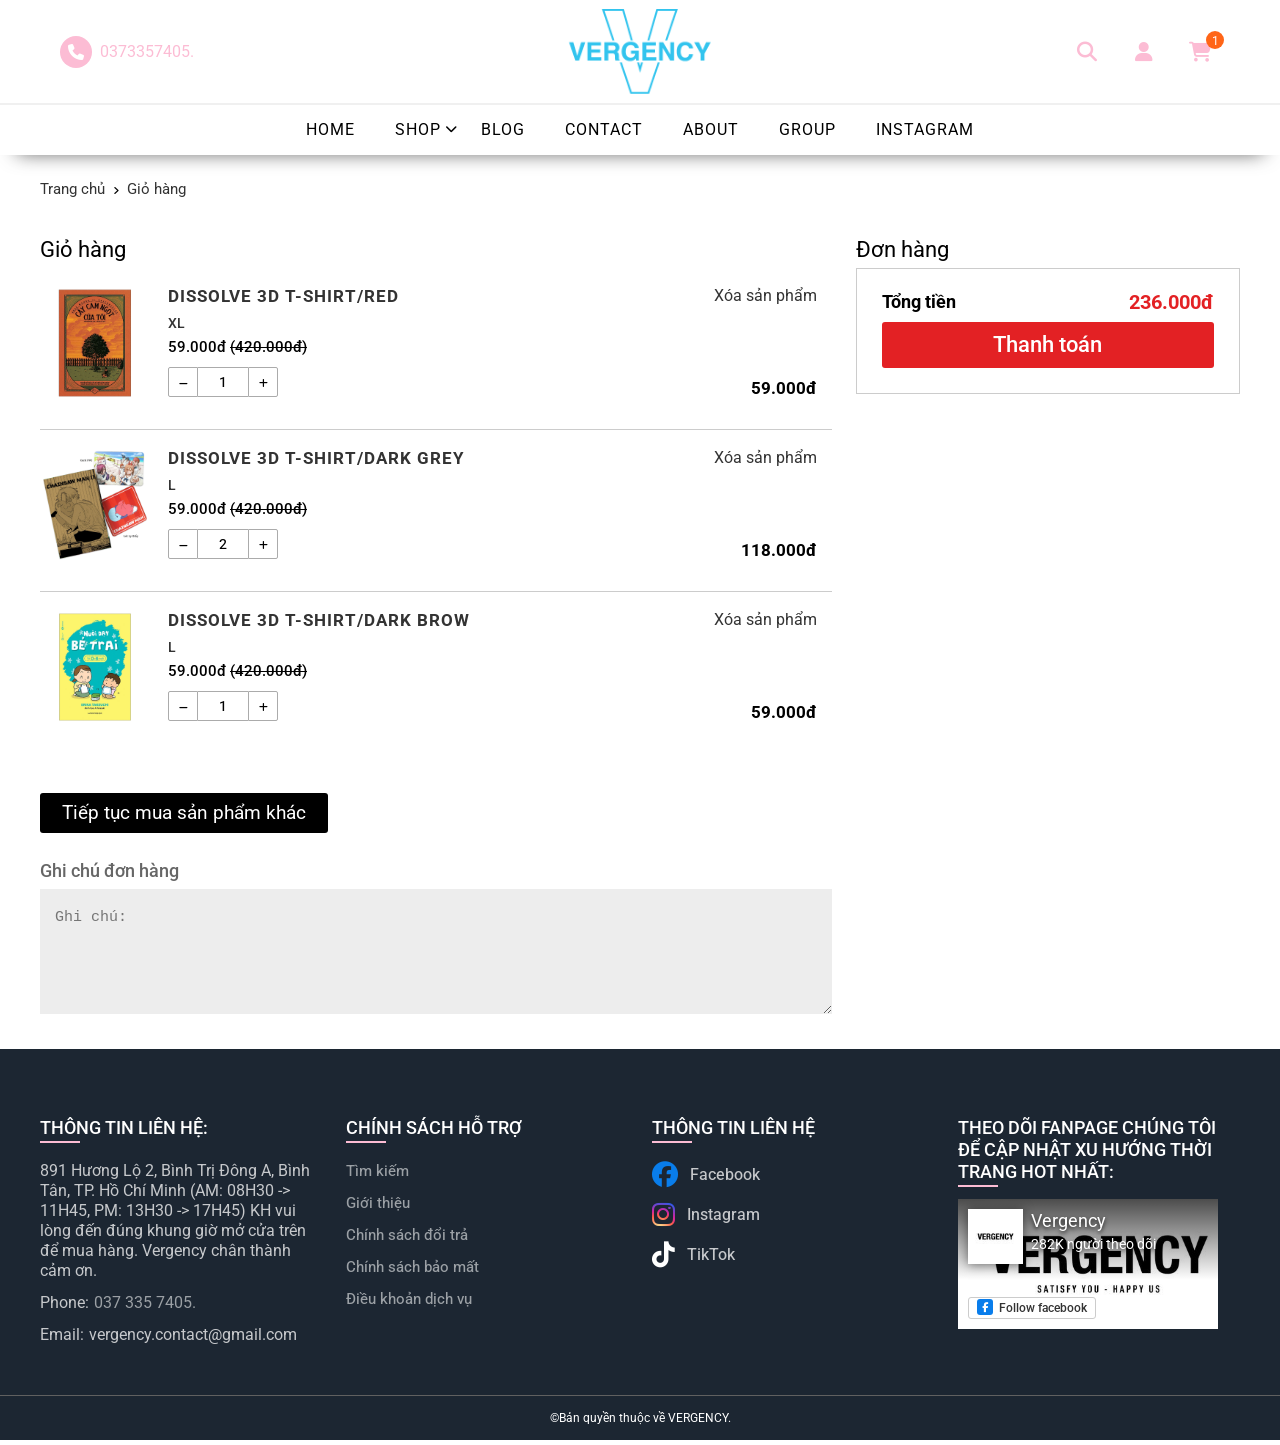
<file: TTCS-FE/cart.html>
<!DOCTYPE html>
<html lang="en">
<head>
    <meta charset="UTF-8">
    <meta http-equiv="X-UA-Compatible" content="IE=edge">
    <meta name="viewport" content="width=device-width, initial-scale=1.0">
    <title>Cart</title>
    <link rel="icon" href="./assets/img/icons8-v-16.png" type="image/x-icon"/>
    <link rel="stylesheet" href="https://cdnjs.cloudflare.com/ajax/libs/font-awesome/6.4.0/css/all.min.css">
    <link rel="stylesheet" href="./assets/css/main.css">
    <link rel="stylesheet" href="./assets/css/cart.css">
    <link rel="stylesheet" href="./assets/css/base.css">
    <link rel="stylesheet" href="./assets/css/responsive.css">
    <link rel="stylesheet" href="./assets/css/grid.css">
</head>
<body>
    <div class="app">
        <header class="header">
            <div class="header-wrapper">
                <div class="toggle-box">
                    <a href="#" class="header__toggle">
                        <i class="fa-solid fa-bars"></i>
                    </a>
                </div>
                <div class="header__tel">
                    <i class="phone-icon fa-solid fa-phone"></i>
                    <span>0373357405.</span>
                </div>
                <div class="header__logo">
                    <a href="#" class="logo__link">
                        <img src="./assets/img/logo.jpg" alt="logo" class="logo__img">
                    </a>
                </div>
                <div class="header__control">
                    <div class="header__search">
                        <div class="form-search">
                            <i class="control-icon fa-solid fa-magnifying-glass"></i>
                        </div>
                        <div class="form-input">
                            <input type="text" class="search-input" required placeholder="Search ...">
                            <i class="close-icon fa-solid fa-xmark"></i>
                        </div>
                    </div>
                    <div class="header__user">
                        <a href="./login.html" class="header__user-link">
                            <i class="control-icon fa-solid fa-user"></i>
                        </a>
                    </div>
                    <div class="header__cart">
                        <a href="#" class="header__cart-link">
                            <i class="control-icon fa-solid fa-cart-shopping"></i>
                            <span class="header__cart--notify">1</span>
                        </a>
                    </div>
                    <div class="mobile-header__search">
                        <span class="mobile__search-icon">
                            <i class="control-icon fa-solid fa-magnifying-glass"></i>
                            <!-- <i class="close-icon fa-solid fa-xmark"></i> -->
                        </span>
                    </div>
                </div>
            </div>
            <div class="mobile__search-box">
                <input type="text" placeholder="Search ...">
            </div>
        </header>

        <nav class="navbar">
            <div class="navbar__wrapper">
                <ul class="navbar-list">
                    <li class="navbar-item">
                        <a href="./" class="navbar-item__link">Home</a>
                    </li>
                    <li class="navbar-item">
                        <a href="shop.html" class="navbar-item__link">
                            Shop
                            <i class="fa-solid fa-chevron-down"></i>
                            <ul class="navbar__list-product">
                                <li class="navbar__item-product">
                                    <a href="" class="navbar__product-link">T-SHIRTS</a>
                                </li>
                                <li class="navbar__item-product">
                                    <a href="" class="navbar__product-link">SHIRTS</a>
                                </li>
                                <li class="navbar__item-product">
                                    <a href="" class="navbar__product-link">SWEATERS</a>
                                </li>
                                <li class="navbar__item-product">
                                    <a href="" class="navbar__product-link">HOODIES</a>
                                </li>
                                <li class="navbar__item-product">
                                    <a href="" class="navbar__product-link">SHORTS</a>
                                </li>
                                <li class="navbar__item-product">
                                    <a href="" class="navbar__product-link">BAGS</a>
                                </li>
                                <li class="navbar__item-product">
                                    <a href="" class="navbar__product-link">PERFUME</a>
                                </li>
                                <li class="navbar__item-product">
                                    <a href="" class="navbar__product-link">JACKET</a>
                                </li>
                                <li class="navbar__item-product">
                                    <a href="" class="navbar__product-link">ACCESSORIES</a>
                                </li>
                                <li class="navbar__item-product">
                                    <a href="" class="navbar__product-link">POLO</a>
                                </li>
                            </ul>
                        </a>
                    </li>
                    <li class="navbar-item">
                        <a href="./blog.html" class="navbar-item__link">Blog</a>
                    </li>
                    <li class="navbar-item">
                        <a href="./contact.html" class="navbar-item__link">Contact</a>
                    </li>
                    <li class="navbar-item">
                        <a href="./about.html" class="navbar-item__link">About</a>
                    </li>
                    <li class="navbar-item">
                        <a href="#" class="navbar-item__link">Group</a>
                    </li>
                    <li class="navbar-item">
                        <a href="#" class="navbar-item__link">Instagram</a>
                    </li>
                </ul>
            </div>
        </nav>

        <main class="cart_main">
            <div class="grid wide">
                <div class="row">
                    <div class="col l-12 m-12 c-12">
                        <ul class="breadcrumb">
                            <li><a href="./">Trang chủ</a></li>
                            <li><i class="fa-solid fa-angle-right"></i></li>
                            <li><a href="#">Giỏ hàng</a></li>
                        </ul>
                    </div>
                </div>
                <div class="row" id="cart">
                    <div class="col l-8 m-12 c-12">
                        <h1 class="head-title-cart">Giỏ hàng</h1>
                        <form action="" method="post" class="form-cart" id="form-cart">
                        </form>
                        <div class="side-box-group">
                            <!-- <div class="continue-shopping">
                                <div class="continue-shopping--btn">
                                    <a href="#">Tiếp tục mua sản phẩm khác</a>
                                </div>
                            </div>
                            <h3>Ghi chú đơn hàng</h3>
                            <div class="checkout-note">
                                <textarea id="box-note" rows="5" placeholder="Ghi chú:"></textarea>
                            </div> -->
                        </div>
                    </div>
                    <div class="col l-4 m-12 c-12">
                        <h1 class="head-title-cart">Đơn hàng</h1>
                        <div class="right-cart">
                            <h2>
                                <label>Tổng tiền</label>
                                <label class="total-price">0đ</label>
                            </h2>
                            <a href="./checkout.html" class="checkout">Thanh toán</a>
                        </div>
                    </div>
                </div>
            </div>
        </main>

        <footer class="footer">
            <div class="footer-center">
                <div class="grid wide">
                    <div class="row">
                        <div class="col l-3 m-6 c-12">
                            <div class="footer-box">
                                <h3 class="footer-title">Thông tin liên hệ:</h3>
                                <ul class="footer-menu">
                                    <li class="footer-address">
                                        891 Hương Lộ 2, Bình Trị Đông A, Bình Tân, TP. Hồ Chí Minh (AM: 08H30 -> 11H45, PM: 13H30 -> 17H45) KH vui lòng đến đúng khung giờ mở cửa trên để mua hàng. Vergency chân thành cảm ơn.
                                    </li>
                                    <li class="footer-phone">
                                        <p>Phone: </p>
                                        <span>
                                            <a href="">037 335 7405.</a>
                                        </span>
                                    </li>
                                    <li class="footer-email">
                                        <p>Email: </p>
                                        <span>vergency.contact@gmail.com</span>
                                    </li>
                                </ul>
                            </div>
                        </div>
                        <div class="col l-3 m-6 c-12">
                            <div class="footer-box">
                                <h3 class="footer-title">CHÍNH SÁCH HỖ TRỢ</h3>
                                <ul class="footer-menu">
                                    <li class="footer-item">
                                        <a href="#" class="footer-item__link">Tìm kiếm</a>
                                    </li>
                                    <li class="footer-item">
                                        <a href="#" class="footer-item__link">Giới thiệu</a>
                                    </li>
                                    <li class="footer-item">
                                        <a href="#" class="footer-item__link">Chính sách đổi trả</a>
                                    </li>
                                    <li class="footer-item">
                                        <a href="#" class="footer-item__link">Chính sách bảo mất</a>
                                    </li>
                                    <li class="footer-item">
                                        <a href="#" class="footer-item__link">Điều khoản dịch vụ</a>
                                    </li>
                                </ul>
                            </div>
                        </div>
                        <div class="col l-3 m-6 c-12">
                            <div class="footer-box">
                                <h3 class="footer-title">THÔNG TIN LIÊN HỆ</h3>
                                <div class="footer__social">
                                    <div class="footer__social-item">
                                        <a href="#" class="footer__social-link">
                                            <i class="icon-facebook fa-brands fa-facebook"></i>
                                            <span>Facebook</span>
                                        </a>
                                    </div>
                                    <div class="footer__social-item">
                                        <a href="" class="footer__social-link">
                                            <i class="icon-instagram fa-brands fa-instagram"></i>
                                            <span>Instagram</span>
                                        </a>
                                    </div>
                                    <div class="footer__social-item tiktok">
                                        <a href="" class="footer__social-link">
                                            <i class="icon-tiktok fa-brands fa-tiktok"></i>
                                            <span>TikTok</span>
                                        </a>
                                    </div>
                                </div>
                            </div>
                        </div>
                        <div class="col l-3 m-6 c-12">
                            <div class="footer-box">
                                <h3 class="footer-title">
                                    THEO DÕI FANPAGE CHÚNG TÔI ĐỂ CẬP NHẬT XU HƯỚNG THỜI TRANG HOT NHẤT:
                                </h3>
                                <div class="footer-fanpage">
                                    <div class="fanpage-background">
                                        <img src="./assets/img/footer-img.jpg" alt="">
                                    </div>
                                    <div class="fanpage-avatar">
                                        <img src="./assets/img/footer-img2.jpg" alt="">
                                        <div class="fanpage-info">
                                            <div class="fanpage-name">
                                                <a href="#" class="fanpage-link">Vergency</a>
                                            </div>
                                            <div class="fanpage-follow">282K người theo dõi</div>
                                        </div>
                                    </div>
                                    <div class="fanpage-fb">
                                        <a href="#" class="link-facebook">
                                            <i class="fa-brands fa-facebook-f"></i>
                                            <span>Follow facebook</span>
                                        </a>
                                    </div>
                                </div>
                            </div>
                        </div>
                    </div>
                </div>
            </div>
            <div class="footer-bottom">
                <p>©Bản quyền thuộc về VERGENCY.</p>
            </div>
        </footer>
    </div>

    <div id="menu-mobile">
        <div class="account-mobile">
            <div class="avatar-mobile">
                <i class="fa-regular fa-circle-user"></i>
            </div>
            <div class="account-text">
                <div class="account-login">
                    <a href="./login.html">Login</a>
                </div>
                <div class="account-register">
                    <a href="./login.html">Register</a>
                </div>
            </div>
        </div>
        <ul class="menu-mobile">
            <li class="menu-mobile__item">
                <a href="./index.html" class="menu-mobile__link">Home</a>
            </li>
            <li class="menu-mobile__item">
                <a href="./shop.html" class="menu-mobile__link">
                    Shop
                    <i class="fa-solid fa-chevron-down"></i>
                </a>
                <ul class="list-product">
                    <li class="menu__product">
                        <a href="#" class="menu__product-link">T-SHIRTS</a>
                    </li>
                    <li class="menu__product">
                        <a href="#" class="menu__product-link">SHIRTS</a>
                    </li>
                    <li class="menu__product">
                        <a href="#" class="menu__product-link">SWEATERS</a>
                    </li>
                    <li class="menu__product">
                        <a href="#" class="menu__product-link">HOODIES</a>
                    </li>
                    <li class="menu__product">
                        <a href="#" class="menu__product-link">SHORTS</a>
                    </li>
                    <li class="menu__product">
                        <a href="#" class="menu__product-link">BAGS</a>
                    </li>
                    <li class="menu__product">
                        <a href="#" class="menu__product-link">PERFUME</a>
                    </li>
                    <li class="menu__product">
                        <a href="#" class="menu__product-link">JACKET</a>
                    </li>
                    <li class="menu__product">
                        <a href="#" class="menu__product-link">ACCESSORIES</a>
                    </li>
                    <li class="menu__product">
                        <a href="#" class="menu__product-link">POLO</a>
                    </li>
                </ul>
            </li>
            <li class="menu-mobile__item">
                <a href="./blog.html" class="menu-mobile__link">Blog</a>
            </li>
            <li class="menu-mobile__item">
                <a href="./contact.html" class="menu-mobile__link">Contact</a>
            </li>
            <li class="menu-mobile__item">
                <a href="./about.html" class="menu-mobile__link">About</a>
            </li>
            <li class="menu-mobile__item">
                <a href="#" class="menu-mobile__link">Group</a>
            </li>
            <li class="menu-mobile__item">
                <a href="#" class="menu-mobile__link">Instagram</a>
            </li>
        </ul>
    
    </div>

    <div class="back-to-top">
        <button><i class="fa-solid fa-chevron-up"></i></button>
    </div>

    <div class="hotline">
        <a href="#"><i class="fa-sharp fa-solid fa-phone"></i></a>
    </div>

    <script src="./assets/JS/app.js"></script>
    <script src="./assets/JS/cart.js"></script>
</body>
</html>
</file>
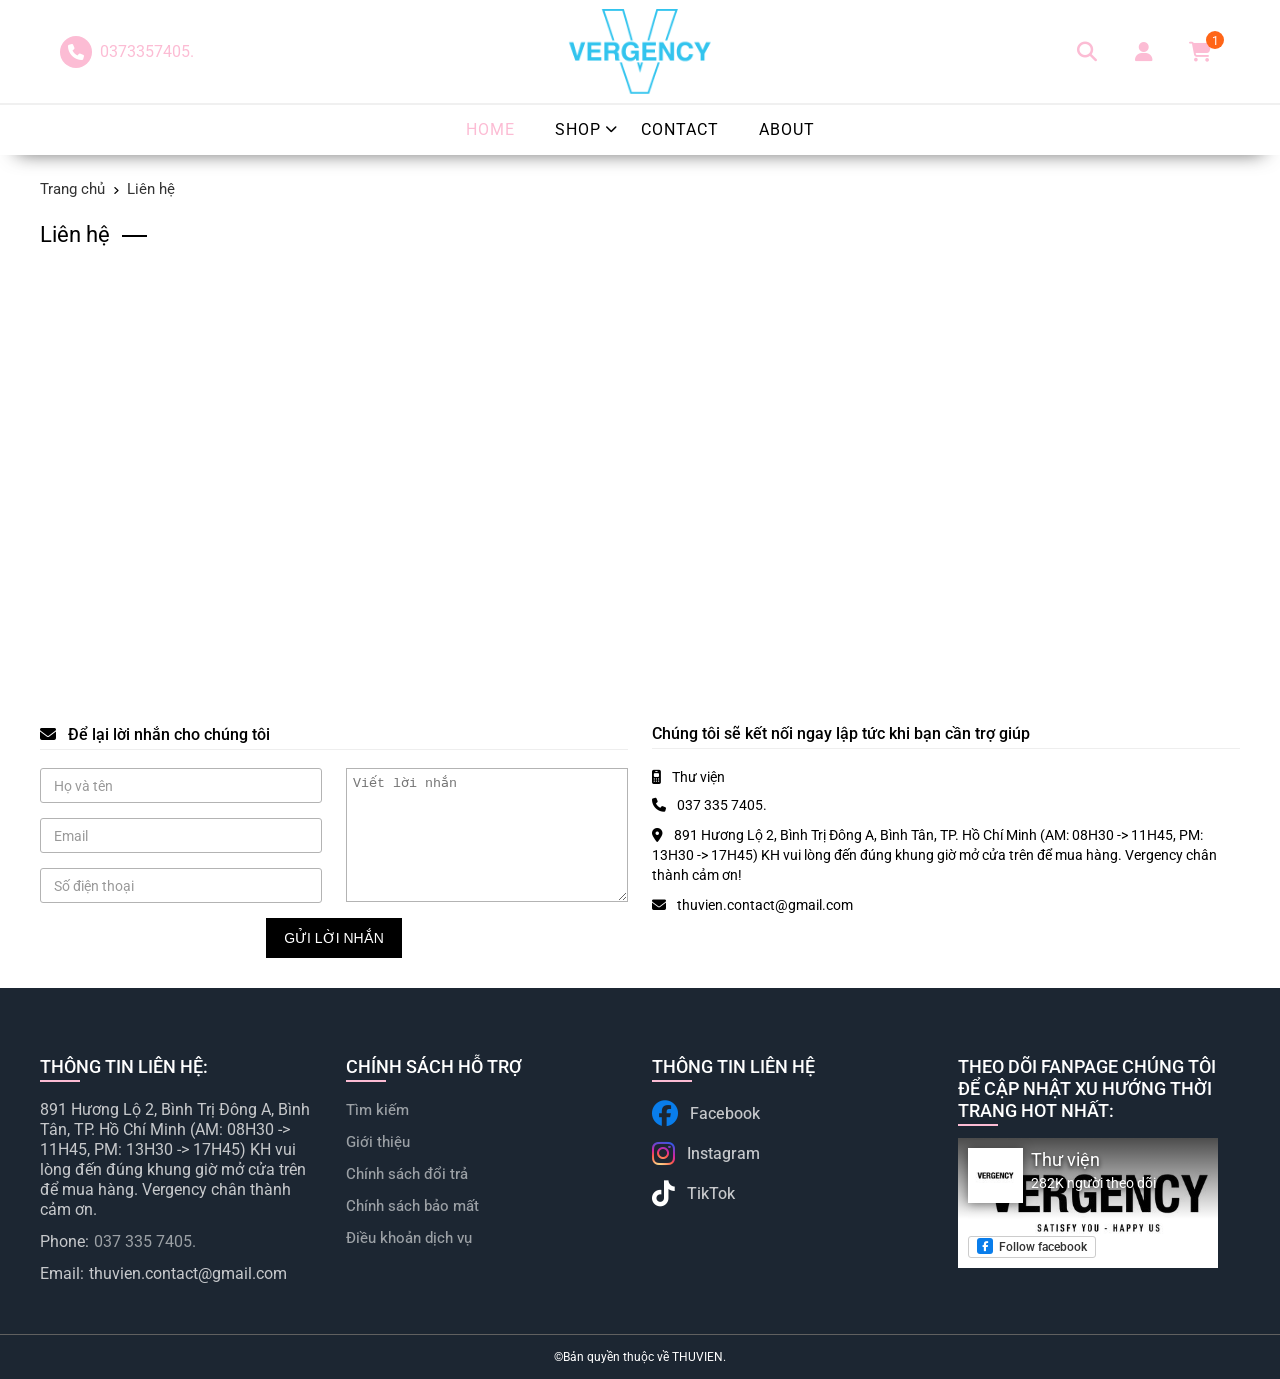
<file: TTCS-FE/contact.html>
<!DOCTYPE html>
<html lang="en">
<head>
    <meta charset="UTF-8">
    <meta http-equiv="X-UA-Compatible" content="IE=edge">
    <meta name="viewport" content="width=device-width, initial-scale=1.0">
    <title>Vergency</title>
    <link rel="icon" href="./assets/img/icons8-v-16.png" type="image/x-icon"/>
    <link rel="stylesheet" href="https://cdnjs.cloudflare.com/ajax/libs/font-awesome/6.4.0/css/all.min.css">
    <link rel="stylesheet" href="./assets/css/main.css">
    <link rel="stylesheet" href="./assets/css/contact.css">
    <link rel="stylesheet" href="./assets/css/base.css">
    <link rel="stylesheet" href="./assets/css/responsive.css">
    <link rel="stylesheet" href="./assets/css/grid.css">
</head>
<body>
    <div class="app">
        <header class="header">
            <div class="header-wrapper">
                <div class="toggle-box">
                    <a href="#" class="header__toggle">
                        <i class="fa-solid fa-bars"></i>
                    </a>
                </div>
                <div class="header__tel">
                    <i class="phone-icon fa-solid fa-phone"></i>
                    <span>0373357405.</span>
                </div>
                <div class="header__logo">
                    <a href="./index.html" class="logo__link">
                        <img src="./assets/img/logo.jpg" alt="logo" class="logo__img">
                    </a>
                </div>
                <div class="header__control">
                    <div class="header__search">
                        <div class="form-search">
                            <i class="control-icon fa-solid fa-magnifying-glass"></i>
                        </div>
                        <div class="form-input">
                            <input type="text" class="search-input" required placeholder="Search ...">
                            <i class="close-icon fa-solid fa-xmark"></i>
                        </div>
                    </div>
                    <div class="header__user">
                        <a href="./login.html" class="header__user-link">
                            <i class="control-icon fa-solid fa-user"></i>
                        </a>
                    </div>
                    <div class="header__cart">
                        <a href="#" class="header__cart-link">
                            <i class="control-icon fa-solid fa-cart-shopping"></i>
                            <span class="header__cart--notify">1</span>
                        </a>
                    </div>
                    <div class="mobile-header__search">
                        <span class="mobile__search-icon">
                            <i class="control-icon fa-solid fa-magnifying-glass"></i>
                            <!-- <i class="close-icon fa-solid fa-xmark"></i> -->
                        </span>
                    </div>
                </div>
            </div>
            <div class="mobile__search-box">
                <input type="text" placeholder="Search ...">
            </div>
        </header>

        <nav class="navbar">
            <div class="navbar__wrapper">
                <ul class="navbar-list">
                    <li class="navbar-item navbar-item--current">
                        <a href="./" class="navbar-item__link">Home</a>
                    </li>
                    <li class="navbar-item">
                        <a href="shop.html" class="navbar-item__link">
                            Shop
                            <i class="fa-solid fa-chevron-down"></i>
                            <ul class="navbar__list-product">
                                <li class="navbar__item-product">
                                    <a href="#" class="navbar__product-link">Tiểu Thuyết</a>
                                </li>
                                <li class="navbar__item-product">
                                    <a href="#" class="navbar__product-link">Manga - Comic</a>
                                </li>
                                <li class="navbar__item-product">
                                    <a href="#" class="navbar__product-link">Marketing - Bán Hàng</a>
                                </li>
                                <li class="navbar__item-product">
                                    <a href="#" class="navbar__product-link">Kỹ Năng Sống</a>
                                </li>
                                <li class="navbar__item-product">
                                    <a href="#" class="navbar__product-link">Tâm Lý</a>
                                </li>
                                <li class="navbar__item-product">
                                    <a href="#" class="navbar__product-link">Nghệ Thuật Giải Trí</a>
                                </li>
                                <li class="navbar__item-product">
                                    <a href="#" class="navbar__product-link">Cẩm Nang Làm Cha Mẹ</a>
                                </li>
                            </ul>
                        </a>
                    </li>
                    <li class="navbar-item">
                        <a href="./contact.html" class="navbar-item__link">Contact</a>
                    </li>
                    <li class="navbar-item">
                        <a href="./about.html" class="navbar-item__link">About</a>
                    </li>
                </ul>
            </div>
        </nav>

        <main class="contact-main">
            <div class="grid wide">
                <div class="row">
                    <div class="col l-12 m-12 c-12">
                        <ul class="breadcrumb">
                            <li><a href="./">Trang chủ</a></li>
                            <li><i class="fa-solid fa-angle-right"></i></li>
                            <li><a href="#">Liên hệ</a></li>
                        </ul>
                    </div>
                </div>
                <div class="row" id="contact">
                    <div class="col l-12 m-12 c-12">
                        <h2 class="contact-title">Liên hệ</h2>
                        <iframe class="contact-map" src="https://www.google.com/maps/embed?pb=!1m18!1m12!1m3!1d3723.65135631891!2d105.78955900990663!3d21.046631687085373!2m3!1f0!2f0!3f0!3m2!1i1024!2i768!4f13.1!3m3!1m2!1s0x3135ab306caa83a7%3A0xbfe4b316823e38f7!2zSOG7jWMgdmnhu4duIEPDtG5nIG5naOG7hyBCxrB1IGNow61uaCBWaeG7hW4gdGjDtG5nIChQVElUKQ!5e0!3m2!1svi!2s!4v1682436237389!5m2!1svi!2s" width="600" height="450" style="border:0;" allowfullscreen="" loading="lazy" referrerpolicy="no-referrer-when-downgrade"></iframe>
                        <div class="row">
                            <div class="col l-6 m-12 c-12">
                                <div class="contact-left">
                                    <div class="contact-left-title">
                                        <i class="fa-solid fa-envelope"></i>
                                        <span>Để lại lời nhắn cho chúng tôi</span>
                                    </div>
                                    <form action="" class="contact-form">
                                        <div class="row">
                                            <div class="col l-6 m-6 c-12">
                                                <div class="form-group">
                                                    <input type="text" name="username" class="form-control" placeholder=" ">
                                                    <label for="username" class="form-label">Họ và tên</label>
                                                </div>
                                                <div class="form-group">
                                                    <input type="text" name="username" class="form-control" placeholder=" ">
                                                    <label for="username" class="form-label">Email</label>
                                                </div>
                                                <div class="form-group">
                                                    <input type="text" name="username" class="form-control" placeholder=" ">
                                                    <label for="username" class="form-label">Số điện thoại</label>
                                                </div>
                                            </div>
                                            <div class="col l-6 m-6 c-12">
                                                <div class="m-l-r-12">
                                                    <textarea name="" placeholder="Viết lời nhắn"></textarea>
                                                </div>
                                            </div>
                                            <div class="col l-12 m-12 c-12">
                                                <button class="send-btn">Gửi lời nhắn</button>
                                            </div>
                                        </div>
                                    </form>
                                </div>
                            </div>
                            <div class="col l-6 m-12 c-12">
                                <div class="contact-right">
                                    <div class="contact-right-title">
                                        <span>Chúng tôi sẽ kết nối ngay lập tức khi bạn cần trợ giúp</span>
                                    </div>
                                    <div class="contact-phone">
                                        <i class="fa-solid fa-mobile-retro"></i>
                                        <span>Thư viện</span>
                                    </div>
                                    <div class="contact-phone">
                                        <i class="fa-solid fa-phone"></i>
                                        <span>037 335 7405.</span>
                                    </div>
                                    <div class="contact-address">
                                        <i class="fa-solid fa-location-dot"></i>
                                        <span>
                                            891 Hương Lộ 2, Bình Trị Đông A, Bình Tân, TP. Hồ Chí Minh (AM: 08H30 -> 11H45, PM: 13H30 -> 17H45) KH vui lòng đến đúng khung giờ mở cửa trên để mua hàng. Vergency chân thành cảm ơn!
                                        </span>
                                    </div>
                                    <div class="contact-email">
                                        <i class="fa-solid fa-envelope"></i>
                                        <span>thuvien.contact@gmail.com</span>
                                    </div>
                                </div>
                            </div>
                        </div>
                    </div>
                </div>
            </div>
        </main>

        <footer class="footer">
            <div class="footer-center">
                <div class="grid wide">
                    <div class="row">
                        <div class="col l-3 m-6 c-12">
                            <div class="footer-box">
                                <h3 class="footer-title">Thông tin liên hệ:</h3>
                                <ul class="footer-menu">
                                    <li class="footer-address">
                                        891 Hương Lộ 2, Bình Trị Đông A, Bình Tân, TP. Hồ Chí Minh (AM: 08H30 -> 11H45, PM: 13H30 -> 17H45) KH vui lòng đến đúng khung giờ mở cửa trên để mua hàng. Vergency chân thành cảm ơn.
                                    </li>
                                    <li class="footer-phone">
                                        <p>Phone: </p>
                                        <span>
                                            <a href="">037 335 7405.</a>
                                        </span>
                                    </li>
                                    <li class="footer-email">
                                        <p>Email: </p>
                                        <span>thuvien.contact@gmail.com</span>
                                    </li>
                                </ul>
                            </div>
                        </div>
                        <div class="col l-3 m-6 c-12">
                            <div class="footer-box">
                                <h3 class="footer-title">CHÍNH SÁCH HỖ TRỢ</h3>
                                <ul class="footer-menu">
                                    <li class="footer-item">
                                        <a href="#" class="footer-item__link">Tìm kiếm</a>
                                    </li>
                                    <li class="footer-item">
                                        <a href="#" class="footer-item__link">Giới thiệu</a>
                                    </li>
                                    <li class="footer-item">
                                        <a href="#" class="footer-item__link">Chính sách đổi trả</a>
                                    </li>
                                    <li class="footer-item">
                                        <a href="#" class="footer-item__link">Chính sách bảo mất</a>
                                    </li>
                                    <li class="footer-item">
                                        <a href="#" class="footer-item__link">Điều khoản dịch vụ</a>
                                    </li>
                                </ul>
                            </div>
                        </div>
                        <div class="col l-3 m-6 c-12">
                            <div class="footer-box">
                                <h3 class="footer-title">THÔNG TIN LIÊN HỆ</h3>
                                <div class="footer__social">
                                    <div class="footer__social-item">
                                        <a href="#" class="footer__social-link">
                                            <i class="icon-facebook fa-brands fa-facebook"></i>
                                            <span>Facebook</span>
                                        </a>
                                    </div>
                                    <div class="footer__social-item">
                                        <a href="" class="footer__social-link">
                                            <i class="icon-instagram fa-brands fa-instagram"></i>
                                            <span>Instagram</span>
                                        </a>
                                    </div>
                                    <div class="footer__social-item tiktok">
                                        <a href="" class="footer__social-link">
                                            <i class="icon-tiktok fa-brands fa-tiktok"></i>
                                            <span>TikTok</span>
                                        </a>
                                    </div>
                                </div>
                            </div>
                        </div>
                        <div class="col l-3 m-6 c-12">
                            <div class="footer-box">
                                <h3 class="footer-title">
                                    THEO DÕI FANPAGE CHÚNG TÔI ĐỂ CẬP NHẬT XU HƯỚNG THỜI TRANG HOT NHẤT:
                                </h3>
                                <div class="footer-fanpage">
                                    <div class="fanpage-background">
                                        <img src="./assets/img/footer-img.jpg" alt="">
                                    </div>
                                    <div class="fanpage-avatar">
                                        <img src="./assets/img/footer-img2.jpg" alt="">
                                        <div class="fanpage-info">
                                            <div class="fanpage-name">
                                                <a href="#" class="fanpage-link">Thư viện</a>
                                            </div>
                                            <div class="fanpage-follow">282K người theo dõi</div>
                                        </div>
                                    </div>
                                    <div class="fanpage-fb">
                                        <a href="#" class="link-facebook">
                                            <i class="fa-brands fa-facebook-f"></i>
                                            <span>Follow facebook</span>
                                        </a>
                                    </div>
                                </div>
                            </div>
                        </div>
                    </div>
                </div>
            </div>
            <div class="footer-bottom">
                <p>©Bản quyền thuộc về THUVIEN.</p>
            </div>
        </footer>
    </div>

    <div id="menu-mobile">
        <div class="account-mobile">
            <div class="avatar-mobile">
                <i class="fa-regular fa-circle-user"></i>
            </div>
            <div class="account-text">
                <div class="account-login">
                    <a href="./login.html">Login</a>
                </div>
                <div class="account-register">
                    <a href="./login.html">Register</a>
                </div>
            </div>
        </div>
        <ul class="menu-mobile">
            <li class="menu-mobile__item">
                <a href="./index.html" class="menu-mobile__link">Home</a>
            </li>
            <li class="menu-mobile__item">
                <a href="./shop.html" class="menu-mobile__link">
                    Shop
                    <i class="fa-solid fa-chevron-down"></i>
                </a>
                <ul class="list-product">
                    <li class="navbar__item-product">
                        <a href="#" class="navbar__product-link">Tiểu Thuyết</a>
                    </li>
                    <li class="navbar__item-product">
                        <a href="#" class="navbar__product-link">Manga - Comic</a>
                    </li>
                    <li class="navbar__item-product">
                        <a href="#" class="navbar__product-link">Marketing - Bán Hàng</a>
                    </li>
                    <li class="navbar__item-product">
                        <a href="#" class="navbar__product-link">Kỹ Năng Sống</a>
                    </li>
                    <li class="navbar__item-product">
                        <a href="#" class="navbar__product-link">Tâm Lý</a>
                    </li>
                    <li class="navbar__item-product">
                        <a href="#" class="navbar__product-link">Nghệ Thuật Giải Trí</a>
                    </li>
                    <li class="navbar__item-product">
                        <a href="#" class="navbar__product-link">Cẩm Nang Làm Cha Mẹ</a>
                    </li>
                </ul>
            </li>
            <li class="menu-mobile__item">
                <a href="./blog.html" class="menu-mobile__link">Blog</a>
            </li>
            <li class="menu-mobile__item">
                <a href="./contact.html" class="menu-mobile__link">Contact</a>
            </li>
            <li class="menu-mobile__item">
                <a href="./about.html" class="menu-mobile__link">About</a>
            </li>
            <li class="menu-mobile__item">
                <a href="#" class="menu-mobile__link">Group</a>
            </li>
            <li class="menu-mobile__item">
                <a href="#" class="menu-mobile__link">Instagram</a>
            </li>
        </ul>
    
    </div>

    <div class="back-to-top">
        <button><i class="fa-solid fa-chevron-up"></i></button>
    </div>

    <div class="hotline">
        <a href="#"><i class="fa-sharp fa-solid fa-phone"></i></a>
    </div>

    <script src="./assets/JS/app.js"></script>
</body>
</html>
</file>
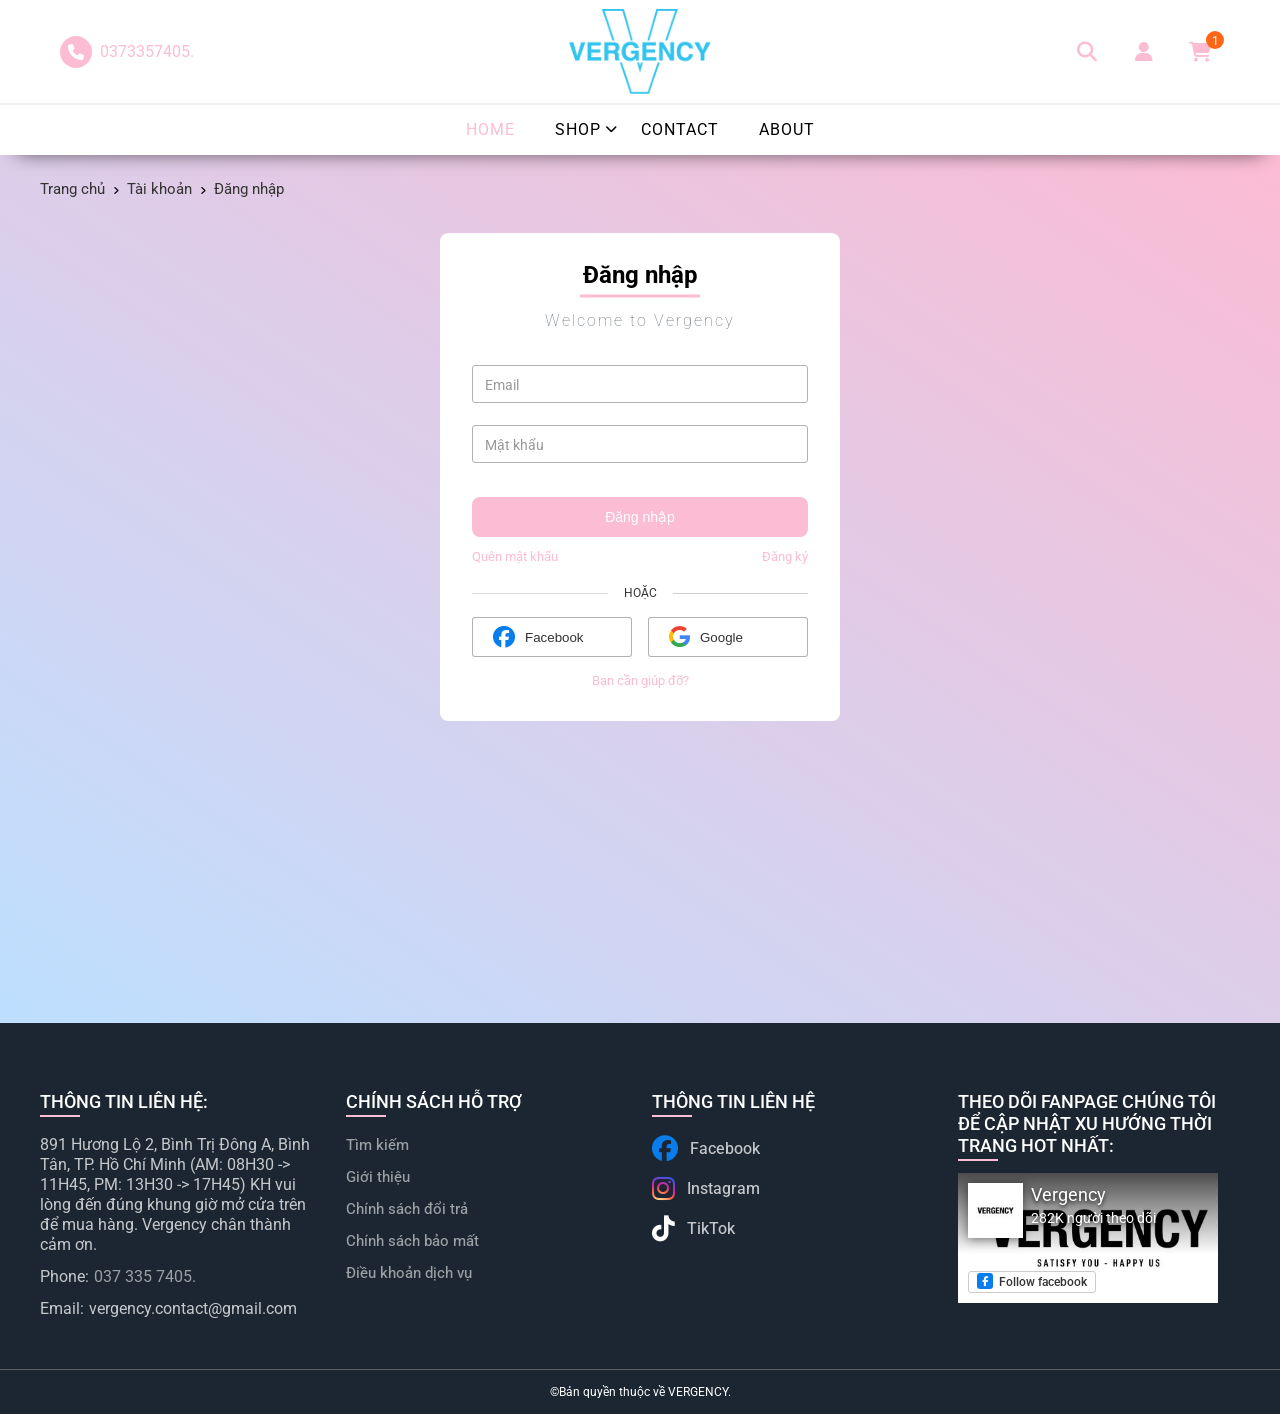
<file: TTCS-FE/login.html>
<!DOCTYPE html>
<html lang="en">
<head>
    <meta charset="UTF-8">
    <meta http-equiv="X-UA-Compatible" content="IE=edge">
    <meta name="viewport" content="width=device-width, initial-scale=1.0">
    <title>Login</title>
    <link rel="icon" href="./assets/img/icons8-v-16.png" type="image/x-icon"/>
    <link rel="stylesheet" href="https://cdnjs.cloudflare.com/ajax/libs/font-awesome/6.4.0/css/all.min.css">
    <link rel="stylesheet" href="./assets/css/main.css">
    <link rel="stylesheet" href="./assets/css/login.css">
    <link rel="stylesheet" href="./assets/css/base.css">
    <link rel="stylesheet" href="./assets/css/responsive.css">
    <link rel="stylesheet" href="./assets/css/grid.css">
</head>
<body>
    <div class="app">
        <div class="header">
            <div class="header-wrapper">
                <div class="toggle-box">
                    <a href="#" class="header__toggle">
                        <i class="fa-solid fa-bars"></i>
                    </a>
                </div>
                <div class="header__tel">
                    <i class="phone-icon fa-solid fa-phone"></i>
                    <span>0373357405.</span>
                </div>
                <div class="header__logo">
                    <a href="./index.html" class="logo__link">
                        <img src="./assets/img/logo.jpg" alt="logo" class="logo__img">
                    </a>
                </div>
                <div class="header__control">
                    <div class="header__search">
                        <div class="form-search">
                            <i class="control-icon fa-solid fa-magnifying-glass"></i>
                        </div>
                        <div class="form-input">
                            <input type="text" class="search-input" required placeholder="Search ...">
                            <i class="close-icon fa-solid fa-xmark"></i>
                        </div>
                    </div>
                    <div class="header__user">
                        <a href="./login.html" class="header__user-link">
                            <i class="control-icon fa-solid fa-user"></i>
                        </a>
                    </div>
                    <div class="header__cart">
                        <a href="./cart.html" class="header__cart-link">
                            <i class="control-icon fa-solid fa-cart-shopping"></i>
                            <span class="header__cart--notify">1</span>
                        </a>
                    </div>
                    <div class="mobile-header__search">
                        <span class="mobile__search-icon">
                            <i class="control-icon fa-solid fa-magnifying-glass"></i>
                            <!-- <i class="close-icon fa-solid fa-xmark"></i> -->
                        </span>
                    </div>
                </div>
            </div>
            <div class="mobile__search-box">
                <input type="text" placeholder="Search ...">
            </div>
        </div>

        <nav class="navbar">
            <div class="navbar__wrapper">
                <ul class="navbar-list">
                    <li class="navbar-item navbar-item--current">
                        <a href="./" class="navbar-item__link">Home</a>
                    </li>
                    <li class="navbar-item">
                        <a href="shop.html" class="navbar-item__link">
                            Shop
                            <i class="fa-solid fa-chevron-down"></i>
                            <ul class="navbar__list-product">
                                <li class="navbar__item-product">
                                    <a href="#" class="navbar__product-link">Tiểu Thuyết</a>
                                </li>
                                <li class="navbar__item-product">
                                    <a href="#" class="navbar__product-link">Manga - Comic</a>
                                </li>
                                <li class="navbar__item-product">
                                    <a href="#" class="navbar__product-link">Marketing - Bán Hàng</a>
                                </li>
                                <li class="navbar__item-product">
                                    <a href="#" class="navbar__product-link">Kỹ Năng Sống</a>
                                </li>
                                <li class="navbar__item-product">
                                    <a href="#" class="navbar__product-link">Tâm Lý</a>
                                </li>
                                <li class="navbar__item-product">
                                    <a href="#" class="navbar__product-link">Nghệ Thuật Giải Trí</a>
                                </li>
                                <li class="navbar__item-product">
                                    <a href="#" class="navbar__product-link">Cẩm Nang Làm Cha Mẹ</a>
                                </li>
                            </ul>
                        </a>
                    </li>
                    <li class="navbar-item">
                        <a href="./contact.html" class="navbar-item__link">Contact</a>
                    </li>
                    <li class="navbar-item">
                        <a href="./about.html" class="navbar-item__link">About</a>
                    </li>
                </ul>
            </div>
        </nav>
        
        <main class="main">
            <div class="grid wide">
                <div class="row">
                    <div class="col l-12 m-12 c-12">
                        <ul class="breadcrumb">
                            <li><a href="./">Trang chủ</a></li>
                            <li><i class="fa-solid fa-angle-right"></i></li>
                            <li><a href="#">Tài khoản</a></li>
                            <li><i class="fa-solid fa-angle-right"></i></li>
                            <li><a href="#">Đăng nhập</a></li>
                        </ul>
                    </div>
                    <div class="col l-12 m-12 c-12">
                        <div class="form form-sign-in">
                            <!-- Form login -->
                            <form action="" method="POST" class="form-login" id="form-login">
                                <h3 class="heading">Đăng nhập</h3>
                                <p class="description">Welcome to Vergency</p>
                    
                                <div class="spacer"></div>
                
                                <div class="form-group">
                                    <input type="text" name="username" class="form-control email" placeholder=" ">
                                    <label for="username" class="form-label">Email</label>
                                    <span class="form-message"></span>
                                </div>
                    
                                <div class="form-group">
                                    <input type="password" name="password" class="form-control password" placeholder=" ">
                                    <label for="password" class="form-label">Mật khẩu</label>
                                    <span class="form-message"></span>
                                </div>
                    
                                <button type="submit" class="form-submit">Đăng nhập</button>
                                
                                <div class="req-pass">
                                    <a href="#" class="recover-password">Quên mật khẩu</a>
                                    <a href="#" class="sign-up-link">Đăng ký</a>
                                </div>
                
                                <div class="or">
                                    <div></div>
                                    <span class="or-text">Hoặc</span>
                                    <div></div>
                                </div>
                
                                <div class="form-btn">
                                    <button class="sign-in-btn sign-in-with-fb">
                                        <i class="fb-icon fa-brands fa-facebook"></i>
                                        <span>Facebook</span>
                                    </button>
                                    <button class="sign-in-btn sign-in-with-google">
                                        <i class="fa-brands fa-google"></i>
                                        <span>Google</span>
                                    </button>
                                </div>
                
                                <div class="support">
                                    <a href="#">Bạn cần giúp đỡ?</a>
                                </div>

                                
                            </form>

                            <!-- Form register -->
                            <form action="" method="POST" class="form-register" id="form-register">
                                <h3 class="heading">Đăng ký</h3>
                                <p class="description">Welcome to Vergency</p>
                    
                                <div class="spacer"></div>
                    
                                <div class="form-group">
                                    <input type="text" name="username" class="form-control firstname" placeholder=" ">
                                    <label for="username" class="form-label">Họ</label>
                                    <span class="form-message"></span>
                                </div>

                                <div class="form-group">
                                    <input type="text" name="username" class="form-control lastname" placeholder=" ">
                                    <label for="username" class="form-label">Tên</label>
                                    <span class="form-message"></span>
                                </div>

                                <div class="form-group">
                                    <input type="text" name="username" class="form-control email" placeholder=" ">
                                    <label for="username" class="form-label">Email</label>
                                    <span class="form-message"></span>
                                </div>
                    
                                <div class="form-group">
                                    <input type="password" name="password" class="form-control password" placeholder=" ">
                                    <label for="password" class="form-label">Mật khẩu</label>
                                    <span class="form-message"></span>
                                </div>
                    
                                <div class="form-group">
                                    <input type="password" id="repeat_password" name="repeat_password" class="form-control" placeholder=" ">
                                    <label for="repeat_password" class="form-label">Nhập lại mật khẩu</label>
                                    <span class="form-message"></span>
                                </div>
                
                                <button class="form-submit">Đăng ký</button>
                                <div class="req-pass">
                                    <span>Bạn đã có tài khoản?</span>
                                    <a href="#" class="sign-in-link">Đăng nhập</a>
                                </div>
                
                                <div class="or">
                                    <div></div>
                                    <span class="or-text">Hoặc</span>
                                    <div></div>
                                </div>
                
                                <div class="form-btn">
                                    <button class="sign-in-btn sign-in-with-fb">
                                        <i class="fb-icon fa-brands fa-facebook"></i>
                                        <span>Facebook</span>
                                    </button>
                                    <button class="sign-in-btn sign-in-with-google">
                                        <i class="fa-brands fa-google"></i>
                                        <span>Google</span>
                                    </button>
                                </div>
                
                                <div class="support">
                                    <a href="#">Bạn cần giúp đỡ?</a>
                                </div>
                            </form>
                        </div>
                    </div>
                </div>
            </div>
        </main>
    
        <footer class="footer">
            <div class="footer-center">
                <div class="grid wide">
                    <div class="row">
                        <div class="col l-3 m-6 c-12">
                            <div class="footer-box">
                                <h3 class="footer-title">Thông tin liên hệ:</h3>
                                <ul class="footer-menu">
                                    <li class="footer-address">
                                        891 Hương Lộ 2, Bình Trị Đông A, Bình Tân, TP. Hồ Chí Minh (AM: 08H30 -> 11H45, PM: 13H30 -> 17H45) KH vui lòng đến đúng khung giờ mở cửa trên để mua hàng. Vergency chân thành cảm ơn.
                                    </li>
                                    <li class="footer-phone">
                                        <p>Phone: </p>
                                        <span>
                                            <a href="">037 335 7405.</a>
                                        </span>
                                    </li>
                                    <li class="footer-email">
                                        <p>Email: </p>
                                        <span>vergency.contact@gmail.com</span>
                                    </li>
                                </ul>
                            </div>
                        </div>
                        <div class="col l-3 m-6 c-12">
                            <div class="footer-box">
                                <h3 class="footer-title">CHÍNH SÁCH HỖ TRỢ</h3>
                                <ul class="footer-menu">
                                    <li class="footer-item">
                                        <a href="#" class="footer-item__link">Tìm kiếm</a>
                                    </li>
                                    <li class="footer-item">
                                        <a href="#" class="footer-item__link">Giới thiệu</a>
                                    </li>
                                    <li class="footer-item">
                                        <a href="#" class="footer-item__link">Chính sách đổi trả</a>
                                    </li>
                                    <li class="footer-item">
                                        <a href="#" class="footer-item__link">Chính sách bảo mất</a>
                                    </li>
                                    <li class="footer-item">
                                        <a href="#" class="footer-item__link">Điều khoản dịch vụ</a>
                                    </li>
                                </ul>
                            </div>
                        </div>
                        <div class="col l-3 m-6 c-12">
                            <div class="footer-box">
                                <h3 class="footer-title">THÔNG TIN LIÊN HỆ</h3>
                                <div class="footer__social">
                                    <div class="footer__social-item">
                                        <a href="#" class="footer__social-link">
                                            <i class="icon-facebook fa-brands fa-facebook"></i>
                                            <span>Facebook</span>
                                        </a>
                                    </div>
                                    <div class="footer__social-item">
                                        <a href="" class="footer__social-link">
                                            <i class="icon-instagram fa-brands fa-instagram"></i>
                                            <span>Instagram</span>
                                        </a>
                                    </div>
                                    <div class="footer__social-item tiktok">
                                        <a href="" class="footer__social-link">
                                            <i class="icon-tiktok fa-brands fa-tiktok"></i>
                                            <span>TikTok</span>
                                        </a>
                                    </div>
                                </div>
                            </div>
                        </div>
                        <div class="col l-3 m-6 c-12">
                            <div class="footer-box">
                                <h3 class="footer-title">
                                    THEO DÕI FANPAGE CHÚNG TÔI ĐỂ CẬP NHẬT XU HƯỚNG THỜI TRANG HOT NHẤT:
                                </h3>
                                <div class="footer-fanpage">
                                    <div class="fanpage-background">
                                        <img src="./assets/img/footer-img.jpg" alt="">
                                    </div>
                                    <div class="fanpage-avatar">
                                        <img src="./assets/img/footer-img2.jpg" alt="">
                                        <div class="fanpage-info">
                                            <div class="fanpage-name">
                                                <a href="#" class="fanpage-link">Vergency</a>
                                            </div>
                                            <div class="fanpage-follow">282K người theo dõi</div>
                                        </div>
                                    </div>
                                    <div class="fanpage-fb">
                                        <a href="#" class="link-facebook">
                                            <i class="fa-brands fa-facebook-f"></i>
                                            <span>Follow facebook</span>
                                        </a>
                                    </div>
                                </div>
                            </div>
                        </div>
                    </div>
                </div>
            </div>
            <div class="footer-bottom">
                <p>©Bản quyền thuộc về VERGENCY.</p>
            </div>
        </footer>
    </div>

    <div id="menu-mobile">
        <div class="account-mobile">
            <div class="avatar-mobile">
                <i class="fa-regular fa-circle-user"></i>
            </div>
            <div class="account-text">
                <div class="account-login">
                    <a href="./login.html">Login</a>
                </div>
                <div class="account-register">
                    <a href="./login.html">Register</a>
                </div>
            </div>
        </div>
        <ul class="menu-mobile">
            <li class="menu-mobile__item">
                <a href="./index.html" class="menu-mobile__link">Home</a>
            </li>
            <li class="menu-mobile__item">
                <a href="./shop.html" class="menu-mobile__link">
                    Shop
                    <i class="fa-solid fa-chevron-down"></i>
                </a>
                <ul class="list-product">
                    <li class="menu__product">
                        <a href="#" class="menu__product-link">T-SHIRTS</a>
                    </li>
                    <li class="menu__product">
                        <a href="#" class="menu__product-link">SHIRTS</a>
                    </li>
                    <li class="menu__product">
                        <a href="#" class="menu__product-link">SWEATERS</a>
                    </li>
                    <li class="menu__product">
                        <a href="#" class="menu__product-link">HOODIES</a>
                    </li>
                    <li class="menu__product">
                        <a href="#" class="menu__product-link">SHORTS</a>
                    </li>
                    <li class="menu__product">
                        <a href="#" class="menu__product-link">BAGS</a>
                    </li>
                    <li class="menu__product">
                        <a href="#" class="menu__product-link">PERFUME</a>
                    </li>
                    <li class="menu__product">
                        <a href="#" class="menu__product-link">JACKET</a>
                    </li>
                    <li class="menu__product">
                        <a href="#" class="menu__product-link">ACCESSORIES</a>
                    </li>
                    <li class="menu__product">
                        <a href="#" class="menu__product-link">POLO</a>
                    </li>
                </ul>
            </li>
            <li class="menu-mobile__item">
                <a href="./blog.html" class="menu-mobile__link">Blog</a>
            </li>
            <li class="menu-mobile__item">
                <a href="./contact.html" class="menu-mobile__link">Contact</a>
            </li>
            <li class="menu-mobile__item">
                <a href="./about.html" class="menu-mobile__link">About</a>
            </li>
            <li class="menu-mobile__item">
                <a href="#" class="menu-mobile__link">Group</a>
            </li>
            <li class="menu-mobile__item">
                <a href="#" class="menu-mobile__link">Instagram</a>
            </li>
        </ul>
    
    </div>

    <div class="back-to-top">
        <button><i class="fa-solid fa-chevron-up"></i></button>
    </div>

    <div class="hotline">
        <a href="#"><i class="fa-sharp fa-solid fa-phone"></i></a>
    </div>

    <script src="./assets/JS/app.js"></script>
    <script src="./assets/JS/validator.js"></script>
    <script>
        Validator({
            form: '#form-login',
            errorSelector: '.form-message',
            rules: [
                Validator.isRequired('.email'),
                Validator.isEmail('.email'),
                Validator.isRequired('.password'),
                Validator.minLength('.password', 6),
            ],
            onSubmit: function(data) {
                console.log(data);
            }
        });
        Validator({
            form: '#form-register',
            errorSelector: '.form-message',
            rules: [
                Validator.isRequired('.firstname'),
                Validator.isRequired('.lastname'),
                Validator.isRequired('.email'),
                Validator.isEmail('.email'),
                Validator.isRequired('.password'),
                Validator.minLength('.password', 6),
                Validator.isRequired('#repeat_password'),
                Validator.isConfirmation('#repeat_password', function() {
                    return document.querySelector('.form-register .password').value;
                }, 'Mật khẩu nhập lại không khớp. Vui lòng nhập lại!'),
            ],
            onSubmit: function(data) {
                console.log(data);
            }
        });
    </script>

</body>
</html>
</file>
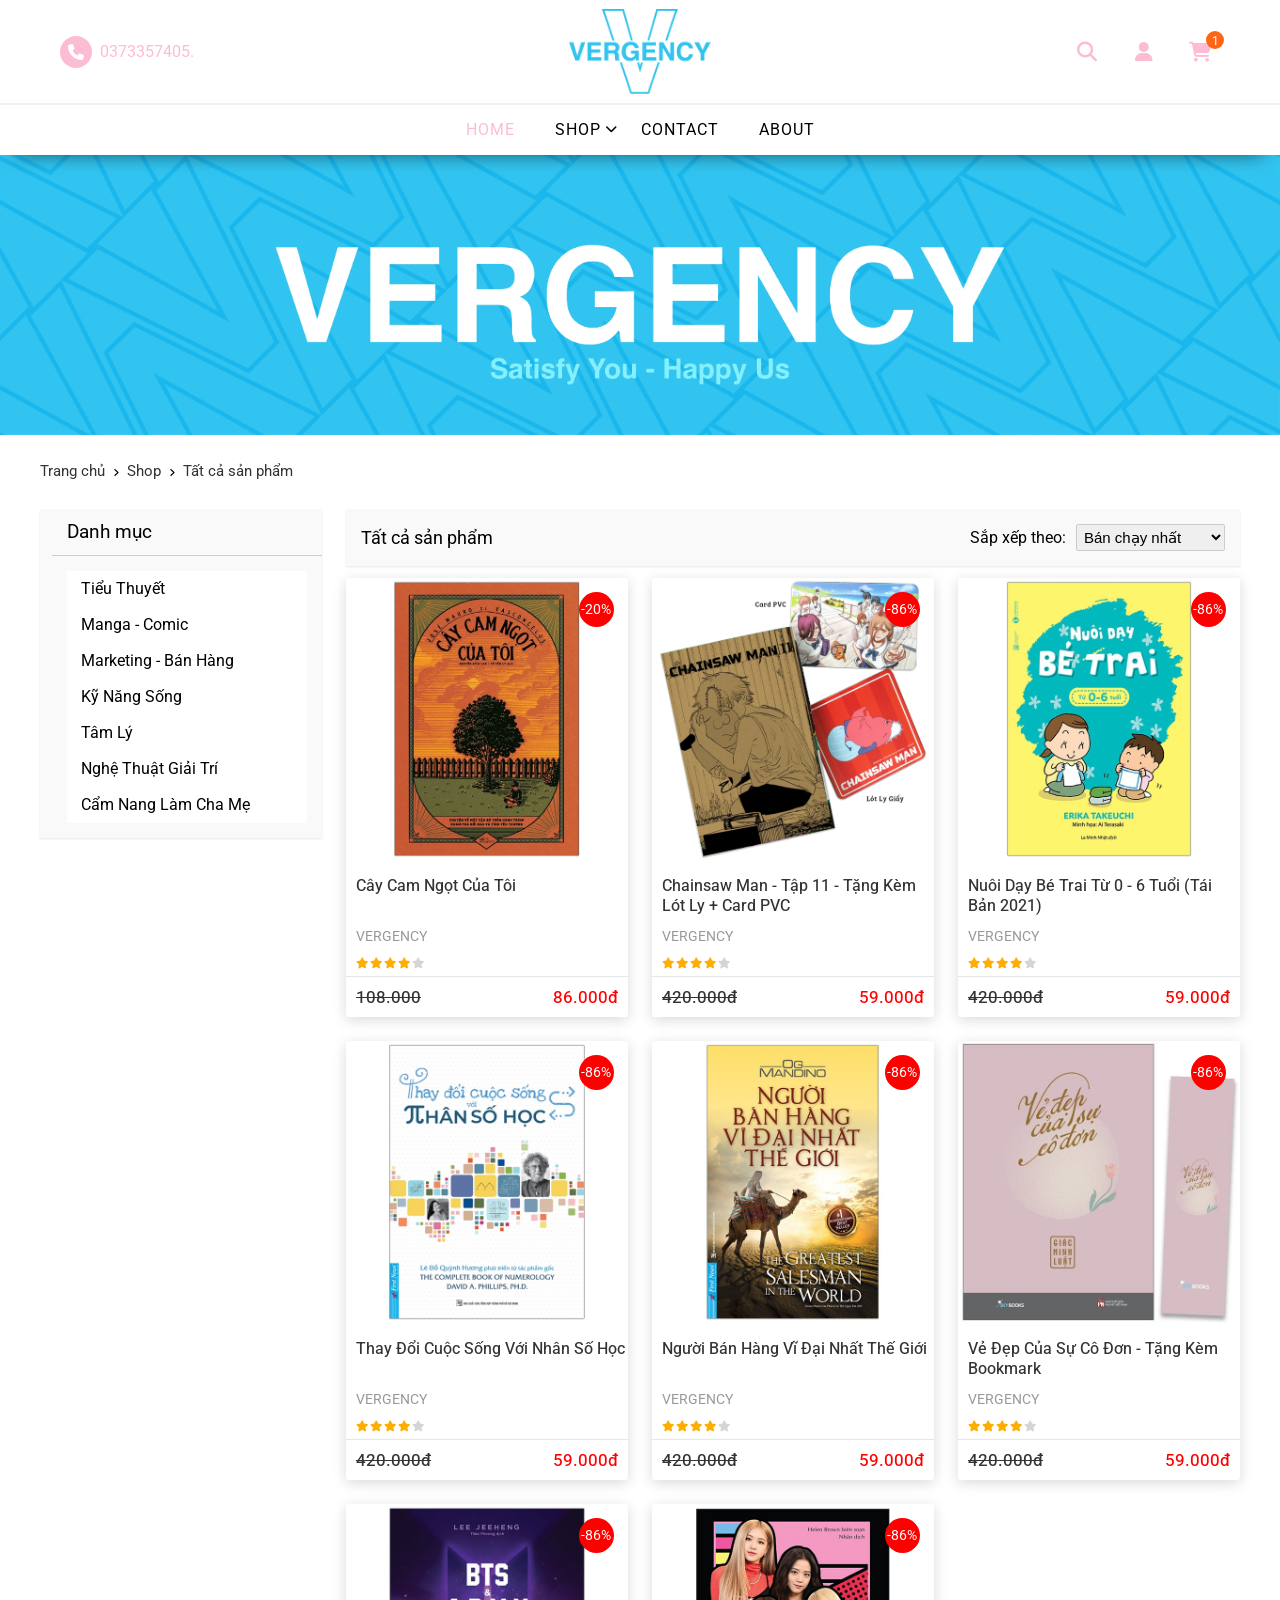
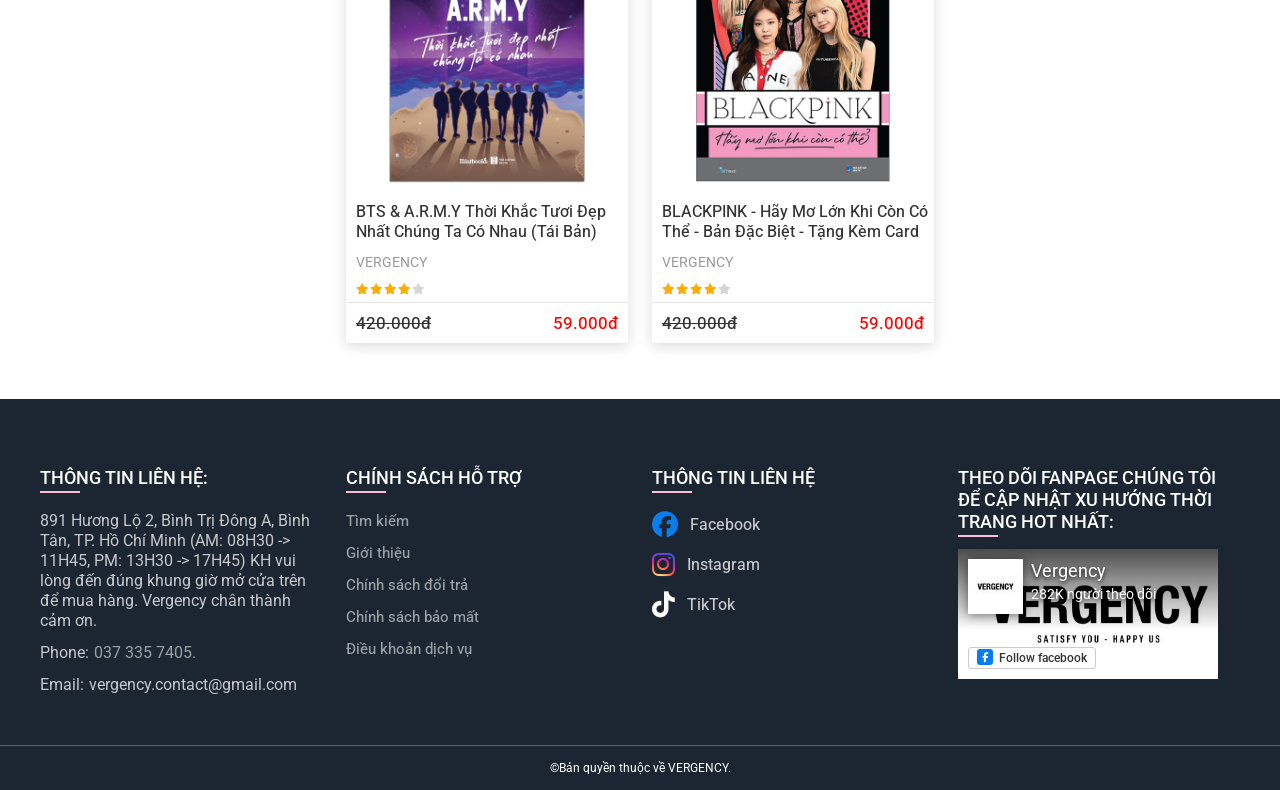
<file: TTCS-FE/shop.html>
<!DOCTYPE html>
<html lang="en">
<head>
    <meta charset="UTF-8">
    <meta http-equiv="X-UA-Compatible" content="IE=edge">
    <meta name="viewport" content="width=device-width, initial-scale=1.0">
    <title>Vergancy</title>
    <link rel="icon" href="./assets/img/icons8-v-16.png" type="image/x-icon"/>
    <!-- <link rel="stylesheet" href="./assets/font/fontawesome-free-6.3.0/css/all.min.css"> -->
    <link rel="stylesheet" href="https://cdnjs.cloudflare.com/ajax/libs/font-awesome/6.4.0/css/all.min.css">
    <link rel="stylesheet" href="./assets/css/main.css">
    <link rel="stylesheet" href="./assets/css/shop.css">
    <link rel="stylesheet" href="./assets/css/base.css">
    <link rel="stylesheet" href="./assets/css/responsive.css">
    <link rel="stylesheet" href="./assets/css/grid.css">
</head>
<body>
    <div class="app">
        <div class="header">
            <div class="header-wrapper">
                <div class="toggle-box">
                    <a href="#" class="header__toggle">
                        <i class="fa-solid fa-bars"></i>
                    </a>
                </div>
                <div class="header__tel">
                    <i class="phone-icon fa-solid fa-phone"></i>
                    <span>0373357405.</span>
                </div>
                <div class="header__logo">
                    <a href="./index.html" class="logo__link">
                        <img src="./assets/img/logo.jpg" alt="logo" class="logo__img">
                    </a>
                </div>
                <div class="header__control">
                    <div class="header__search">
                        <div class="form-search">
                            <i class="control-icon fa-solid fa-magnifying-glass"></i>
                        </div>
                        <div class="form-input">
                            <input type="text" class="search-input" required placeholder="Search ...">
                            <i class="close-icon fa-solid fa-xmark"></i>
                        </div>
                    </div>
                    <div class="header__user">
                        <a href="./login.html" class="header__user-link">
                            <i class="control-icon fa-solid fa-user"></i>
                        </a>
                    </div>
                    <div class="header__cart">
                        <a href="./cart.html" class="header__cart-link">
                            <i class="control-icon fa-solid fa-cart-shopping"></i>
                            <span class="header__cart--notify">1</span>
                        </a>
                    </div>
                    <div class="mobile-header__search">
                        <span class="mobile__search-icon">
                            <i class="control-icon fa-solid fa-magnifying-glass"></i>
                            <!-- <i class="close-icon fa-solid fa-xmark"></i> -->
                        </span>
                    </div>
                </div>
            </div>
            <div class="mobile__search-box">
                <input type="text" placeholder="Search ...">
            </div>
        </div>

        <nav class="navbar">
            <div class="navbar__wrapper">
                <ul class="navbar-list">
                    <li class="navbar-item navbar-item--current">
                        <a href="./" class="navbar-item__link">Home</a>
                    </li>
                    <li class="navbar-item">
                        <a href="shop.html" class="navbar-item__link">
                            Shop
                            <i class="fa-solid fa-chevron-down"></i>
                            <ul class="navbar__list-product">
                                <li class="navbar__item-product">
                                    <a href="#" class="navbar__product-link">Tiểu Thuyết</a>
                                </li>
                                <li class="navbar__item-product">
                                    <a href="#" class="navbar__product-link">Manga - Comic</a>
                                </li>
                                <li class="navbar__item-product">
                                    <a href="#" class="navbar__product-link">Marketing - Bán Hàng</a>
                                </li>
                                <li class="navbar__item-product">
                                    <a href="#" class="navbar__product-link">Kỹ Năng Sống</a>
                                </li>
                                <li class="navbar__item-product">
                                    <a href="#" class="navbar__product-link">Tâm Lý</a>
                                </li>
                                <li class="navbar__item-product">
                                    <a href="#" class="navbar__product-link">Nghệ Thuật Giải Trí</a>
                                </li>
                                <li class="navbar__item-product">
                                    <a href="#" class="navbar__product-link">Cẩm Nang Làm Cha Mẹ</a>
                                </li>
                            </ul>
                        </a>
                    </li>
                    <li class="navbar-item">
                        <a href="./contact.html" class="navbar-item__link">Contact</a>
                    </li>
                    <li class="navbar-item">
                        <a href="./about.html" class="navbar-item__link">About</a>
                    </li>
                </ul>
            </div>
        </nav>

        <div class="thumbnail-shop">
            <img src="./assets/img/bg-shop.jpg" alt="" class="bg-shop-img">
        </div>

        <div class="container">
            <div class="product">
                <div class="grid wide">
                    <div class="row">
                        <div class="col l-12 m-12 c-12">
                            <ul class="breadcrumb">
                                <li><a href="./">Trang chủ</a></li>
                                <li><i class="fa-solid fa-angle-right"></i></li>
                                <li><a href="#">Shop</a></li>
                                <li><i class="fa-solid fa-angle-right"></i></li>
                                <li><a href="#">Tất cả sản phẩm</a></li>
                            </ul>
                        </div>
                    </div>
                    <div class="row">
                        <!-- Category -->
                        <div class="col l-3 m-4 c-12">
                            <section class="category">
                                <div class="category__heading">Danh mục</div>
                                <div class="category__box">
                                    <ul class="collection">
                                        <li class="navbar__item-product">
                                            <a href="#" class="navbar__product-link">Tiểu Thuyết</a>
                                        </li>
                                        <li class="navbar__item-product">
                                            <a href="#" class="navbar__product-link">Manga - Comic</a>
                                        </li>
                                        <li class="navbar__item-product">
                                            <a href="#" class="navbar__product-link">Marketing - Bán Hàng</a>
                                        </li>
                                        <li class="navbar__item-product">
                                            <a href="#" class="navbar__product-link">Kỹ Năng Sống</a>
                                        </li>
                                        <li class="navbar__item-product">
                                            <a href="#" class="navbar__product-link">Tâm Lý</a>
                                        </li>
                                        <li class="navbar__item-product">
                                            <a href="#" class="navbar__product-link">Nghệ Thuật Giải Trí</a>
                                        </li>
                                        <li class="navbar__item-product">
                                            <a href="#" class="navbar__product-link">Cẩm Nang Làm Cha Mẹ</a>
                                        </li>
                                    </ul>
                                </div>
                            </section>
                            <section class="mobile-category">
                                <ul class="mobile-category__list">
                                    <li class="mobile-category__item">
                                        <a href="" class="mobile-category__link">T-SHIRTS</a>
                                    </li>
                                    <li class="mobile-category__item">
                                        <a href="" class="mobile-category__link">SHIRTS</a>
                                    </li>
                                    <li class="mobile-category__item">
                                        <a href="" class="mobile-category__link">SWEATERS</a>
                                    </li>
                                    <li class="mobile-category__item">
                                        <a href="" class="mobile-category__link">HOODIES</a>
                                    </li>
                                    <li class="mobile-category__item">
                                        <a href="" class="mobile-category__link">SHORTS</a>
                                    </li>
                                    <li class="mobile-category__item">
                                        <a href="" class="mobile-category__link">BAGS</a>
                                    </li>
                                    <li class="mobile-category__item">
                                        <a href="" class="mobile-category__link">PERFUME</a>
                                    </li>
                                    <li class="mobile-category__item">
                                        <a href="" class="mobile-category__link">POLO</a>
                                    </li>
                                </ul>
                            </section>
                        </div>
    
                        <!-- List Product -->
                        <div class="col l-9 m-8 c-12">
                            <div class="row">
                                <div class="col l-12 m-12 c-12">
                                    <div class="filter">
                                        <h1 class="filter__heading">Tất cả sản phẩm</h1>
                                        <div class="select-input">
                                            <span>Sắp xếp theo:</span>
                                            <select name="" id="" class="sort-by">
                                                <option value="">Bán chạy nhất</option>
                                                <option value="">Sản phẩm nổi bật</option>
                                                <option value="">Giá: Tăng dần</option>
                                                <option value="">Giá: Giảm dần</option>
                                                <option value="">Tên: A-Z</option>
                                                <option value="">Tên: Z-A</option>
                                                <option value="">Mới nhất</option>
                                                <option value="">Cũ nhất</option>
                                            </select>
                                        </div>
                                    </div>
                                </div>
                            </div>
    
                            <div class="row shop-product">
                                
                            </div>
                        </div>
                    </div>
                </div>
            </div>
        </div>

        <footer class="footer">
            <div class="footer-center">
                <div class="grid wide">
                    <div class="row">
                        <div class="col l-3 m-6 c-12">
                            <div class="footer-box">
                                <h3 class="footer-title">Thông tin liên hệ:</h3>
                                <ul class="footer-menu">
                                    <li class="footer-address">
                                        891 Hương Lộ 2, Bình Trị Đông A, Bình Tân, TP. Hồ Chí Minh (AM: 08H30 -> 11H45, PM: 13H30 -> 17H45) KH vui lòng đến đúng khung giờ mở cửa trên để mua hàng. Vergency chân thành cảm ơn.
                                    </li>
                                    <li class="footer-phone">
                                        <p>Phone: </p>
                                        <span>
                                            <a href="">037 335 7405.</a>
                                        </span>
                                    </li>
                                    <li class="footer-email">
                                        <p>Email: </p>
                                        <span>vergency.contact@gmail.com</span>
                                    </li>
                                </ul>
                            </div>
                        </div>
                        <div class="col l-3 m-6 c-12">
                            <div class="footer-box">
                                <h3 class="footer-title">CHÍNH SÁCH HỖ TRỢ</h3>
                                <ul class="footer-menu">
                                    <li class="footer-item">
                                        <a href="#" class="footer-item__link">Tìm kiếm</a>
                                    </li>
                                    <li class="footer-item">
                                        <a href="#" class="footer-item__link">Giới thiệu</a>
                                    </li>
                                    <li class="footer-item">
                                        <a href="#" class="footer-item__link">Chính sách đổi trả</a>
                                    </li>
                                    <li class="footer-item">
                                        <a href="#" class="footer-item__link">Chính sách bảo mất</a>
                                    </li>
                                    <li class="footer-item">
                                        <a href="#" class="footer-item__link">Điều khoản dịch vụ</a>
                                    </li>
                                </ul>
                            </div>
                        </div>
                        <div class="col l-3 m-6 c-12">
                            <div class="footer-box">
                                <h3 class="footer-title">THÔNG TIN LIÊN HỆ</h3>
                                <div class="footer__social">
                                    <div class="footer__social-item">
                                        <a href="#" class="footer__social-link">
                                            <i class="icon-facebook fa-brands fa-facebook"></i>
                                            <span>Facebook</span>
                                        </a>
                                    </div>
                                    <div class="footer__social-item">
                                        <a href="" class="footer__social-link">
                                            <i class="icon-instagram fa-brands fa-instagram"></i>
                                            <span>Instagram</span>
                                        </a>
                                    </div>
                                    <div class="footer__social-item tiktok">
                                        <a href="" class="footer__social-link">
                                            <i class="icon-tiktok fa-brands fa-tiktok"></i>
                                            <span>TikTok</span>
                                        </a>
                                    </div>
                                </div>
                            </div>
                        </div>
                        <div class="col l-3 m-6 c-12">
                            <div class="footer-box">
                                <h3 class="footer-title">
                                    THEO DÕI FANPAGE CHÚNG TÔI ĐỂ CẬP NHẬT XU HƯỚNG THỜI TRANG HOT NHẤT:
                                </h3>
                                <div class="footer-fanpage">
                                    <div class="fanpage-background">
                                        <img src="./assets/img/footer-img.jpg" alt="">
                                    </div>
                                    <div class="fanpage-avatar">
                                        <img src="./assets/img/footer-img2.jpg" alt="">
                                        <div class="fanpage-info">
                                            <div class="fanpage-name">
                                                <a href="#" class="fanpage-link">Vergency</a>
                                            </div>
                                            <div class="fanpage-follow">282K người theo dõi</div>
                                        </div>
                                    </div>
                                    <div class="fanpage-fb">
                                        <a href="#" class="link-facebook">
                                            <i class="fa-brands fa-facebook-f"></i>
                                            <span>Follow facebook</span>
                                        </a>
                                    </div>
                                </div>
                            </div>
                        </div>
                    </div>
                </div>
            </div>
            <div class="footer-bottom">
                <p>©Bản quyền thuộc về VERGENCY.</p>
            </div>
        </footer>
    </div>

    <div class="modal">
        <div class="modal__overlay"></div>
        <div class="modal__content">
            <div class="quick-view">
                <div class="grid wide">
                    <div class="row">
                        <div class="col l-5">
                            <div class="quick-view__img">
                                <img src="./assets/img/SliderQuickView/image1.png" alt="">
                            </div>
                            <div class="quick-view__slider">
                                <i class="quick-view-prev fa-solid fa-chevron-left"></i>
                                <div class="slider-product">
                                    <div class="slider-product__item active">
                                        <img src="./assets/img/SliderQuickView/image1.png" alt="" class="item-img">
                                    </div>
                                    <div class="slider-product__item">
                                        <img src="./assets/img/SliderQuickView/image2.png" alt="" class="item-img">
                                    </div>
                                    <div class="slider-product__item">
                                        <img src="./assets/img/SliderQuickView/image3.png" alt="" class="item-img">
                                    </div>
                                    <div class="slider-product__item">
                                        <img src="./assets/img/SliderQuickView/image4.png" alt="" class="item-img">
                                    </div>
                                    <div class="slider-product__item">
                                        <img src="./assets/img/SliderQuickView/image5.png" alt="" class="item-img">
                                    </div>
                                    <div class="slider-product__item">
                                        <img src="./assets/img/SliderQuickView/image6.png" alt="" class="item-img">
                                    </div>
                                    <div class="slider-product__item">
                                        <img src="./assets/img/SliderQuickView/image7.png" alt="" class="item-img">
                                    </div>
                                </div>
                                <i class="quick-view-next fa-solid fa-chevron-right"></i>
                            </div>
                        </div>
                        <div class="col l-7">
                            <div class="quick-view__close-btn">
                                <i class="fa-solid fa-xmark"></i>
                            </div>
                            <a href="#" class="quick-view__title">
                                <h2>ACTION T-SHIRT/GREY</h2>
                            </a>
                            <div class="quick-view__rating">
                                <span class="rating">
                                    <i class="star-yellow fa-solid fa-star"></i>
                                    <i class="star-yellow fa-solid fa-star"></i>
                                    <i class="star-yellow fa-solid fa-star"></i>
                                    <i class="star-yellow fa-solid fa-star"></i>
                                    <i class="fa-solid fa-star"></i>
                                </span>
                            </div>
                            <div class="quick-view__price">
                                <span class="price-new">59.000đ</span>
                                <span class="price-old">420.000đ</span>
                            </div>
                            <div class="quick-view__quantity">
                                <p>Số Lượng:</p>
                                <div class="quantity-select">
                                    <button class="minus-btn">
                                        <i class="fa-solid fa-minus"></i>
                                    </button>
                                    <p class="amount">0</p>
                                    <button class="plus-btn">
                                        <i class="fa-solid fa-plus"></i>
                                    </button>
                                </div>
                            </div>
                            <div class="quick-view__add-cart btn">
                                <i class="fa-solid fa-cart-plus"></i>
                                <span>Thêm vào giỏ hàng</span>
                            </div>
                            <div class="quick-view__desc">
                                <p>
                                    Sản phẩm áo thun nam nữ local brand unisex form rộng tay lỡ Vergency Rapper/RAP hàng chính hãng.
                                </p>
                            </div>
                        </div>
                    </div>
                </div>
            </div>
        </div>
    </div>

    <div id="menu-mobile">
        <div class="account-mobile">
            <div class="avatar-mobile">
                <i class="fa-regular fa-circle-user"></i>
            </div>
            <div class="account-text">
                <div class="account-login">
                    <a href="./login.html">Login</a>
                </div>
                <div class="account-register">
                    <a href="./login.html">Register</a>
                </div>
            </div>
        </div>
        <ul class="menu-mobile">
            <li class="menu-mobile__item">
                <a href="./index.html" class="menu-mobile__link">Home</a>
            </li>
            <li class="menu-mobile__item">
                <a href="./shop.html" class="menu-mobile__link">
                    Shop
                    <i class="fa-solid fa-chevron-down"></i>
                </a>
                <ul class="list-product">
                    <li class="navbar__item-product">
                        <a href="#" class="navbar__product-link">Tiểu Thuyết</a>
                    </li>
                    <li class="navbar__item-product">
                        <a href="#" class="navbar__product-link">Manga - Comic</a>
                    </li>
                    <li class="navbar__item-product">
                        <a href="#" class="navbar__product-link">Marketing - Bán Hàng</a>
                    </li>
                    <li class="navbar__item-product">
                        <a href="#" class="navbar__product-link">Kỹ Năng Sống</a>
                    </li>
                    <li class="navbar__item-product">
                        <a href="#" class="navbar__product-link">Tâm Lý</a>
                    </li>
                    <li class="navbar__item-product">
                        <a href="#" class="navbar__product-link">Nghệ Thuật Giải Trí</a>
                    </li>
                    <li class="navbar__item-product">
                        <a href="#" class="navbar__product-link">Cẩm Nang Làm Cha Mẹ</a>
                    </li>
                </ul>
            </li>
            <li class="menu-mobile__item">
                <a href="./blog.html" class="menu-mobile__link">Blog</a>
            </li>
            <li class="menu-mobile__item">
                <a href="./contact.html" class="menu-mobile__link">Contact</a>
            </li>
            <li class="menu-mobile__item">
                <a href="./about.html" class="menu-mobile__link">About</a>
            </li>
            <li class="menu-mobile__item">
                <a href="#" class="menu-mobile__link">Group</a>
            </li>
            <li class="menu-mobile__item">
                <a href="#" class="menu-mobile__link">Instagram</a>
            </li>
        </ul>
    
    </div>

    <div class="back-to-top">
        <button><i class="fa-solid fa-chevron-up"></i></button>
    </div>

    <div class="hotline">
        <a href="#"><i class="fa-sharp fa-solid fa-phone"></i></a>
    </div>

    <script src="./assets/JS/app.js"></script>
    <script src="./assets/JS/main.js"></script>
    <script src="./assets/JS/quickViewSlide.js"></script>
</body>
</html>
</file>
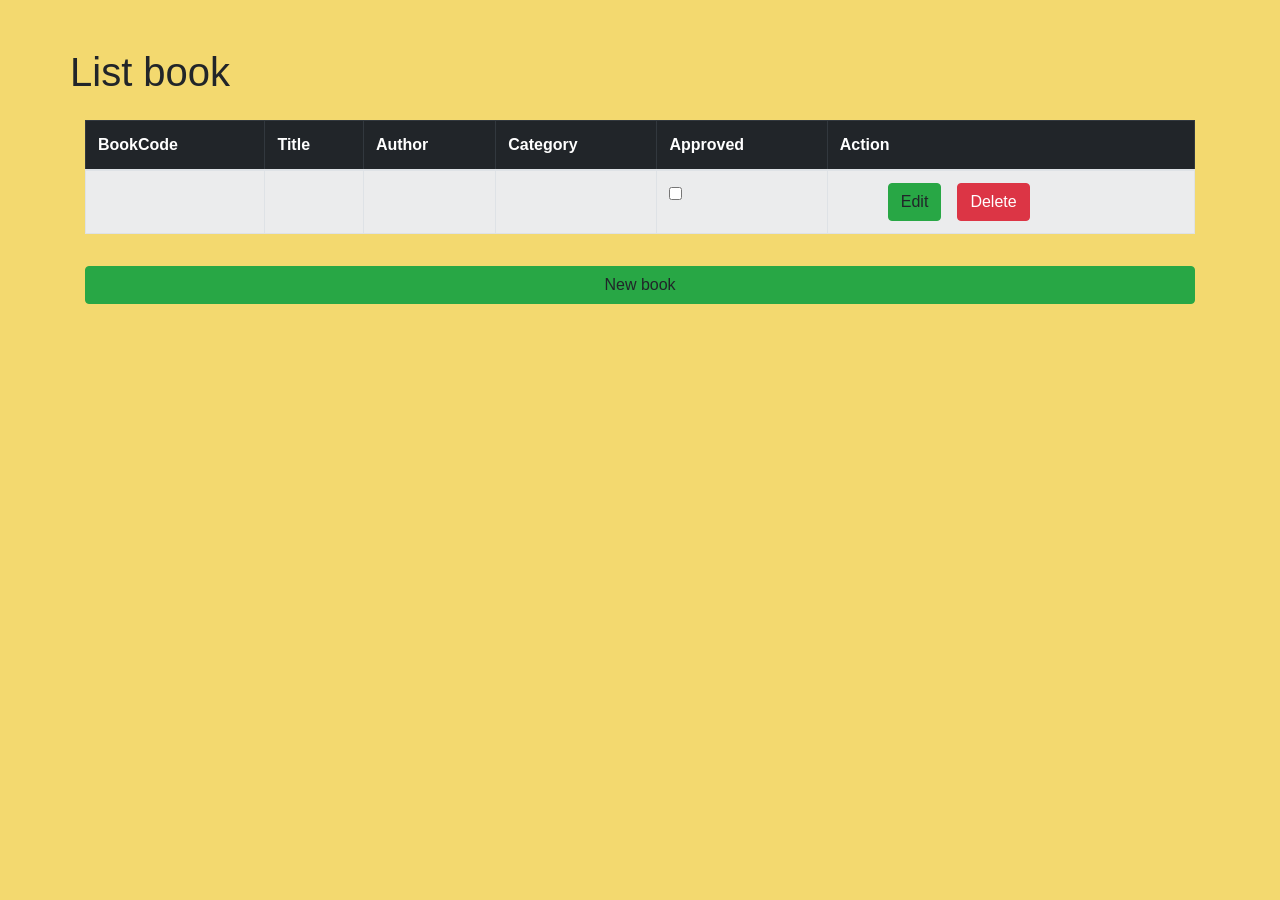
<file: springboot/target/classes/templates/books.html>
<!DOCTYPE html>
<html>

<head>
    <meta charset="ISO-8859-1">
    <title>book</title>
    <link rel="stylesheet" href="https://cdn.jsdelivr.net/npm/bootstrap@4.0.0/dist/css/bootstrap.min.css"
        integrity="sha384-Gn5384xqQ1aoWXA+058RXPxPg6fy4IWvTNh0E263XmFcJlSAwiGgFAW/dAiS6JXm" crossorigin="anonymous">
	<style>
		.my-bg {
			background-color: #f3d96f;
		}
	</style>
	</head>

<body style="font-family: Arial, Helvetica, sans-serif;" class="my-bg">
    <div class="container mt-5">
        <div class="row">
            <h1>List book</h1>
        </div>
        <table class="table table-striped table-bordered mt-3 bg-light rounded p3">
            <thead class="table-dark">
                <tr>
                    <th>BookCode</th>
                    <th>Title</th>
                    <th>Author</th>
                    <th>Category</th>
                    <th>Approved</th>
                    <th>Action</th>
                </tr>
            </thead>

            <tbody>
                <tr th:each="book: ${books}">
                    <td th:text="${book.bookcode}"></td>
                    <td th:text="${book.title}"></td>
                    <td th:text="${book.author}"></td>
                    <td th:text="${book.category}"></td>
                    <td><input type="checkbox" th:checked="${book.approved}" /></td>
                   <td>
					    <div class="btn-group" role="group">
					        <a th:href="@{book/{bookcode}(bookcode = ${book.bookcode})}" class="btn btn-success ml-5 mr-3 rounded p3">Edit</a>
					        <form th:object="${book}" th:action="@{book/{bookcode}(bookcode=${book.bookcode})}" th:method="Delete" 
					        onsubmit="return confirm('Are you sure you want to delete this book?')">
					            <input type="submit" value="Delete" class="btn btn-danger">
					        </form>
					    </div>
					</td>
                </tr>
            </tbody>
        </table>
        <a th:href="@{book/new}" class="mt-3 btn btn-success col-lg-12 mb-5">New book</a>
    </div>
</body>

</html>
</file>
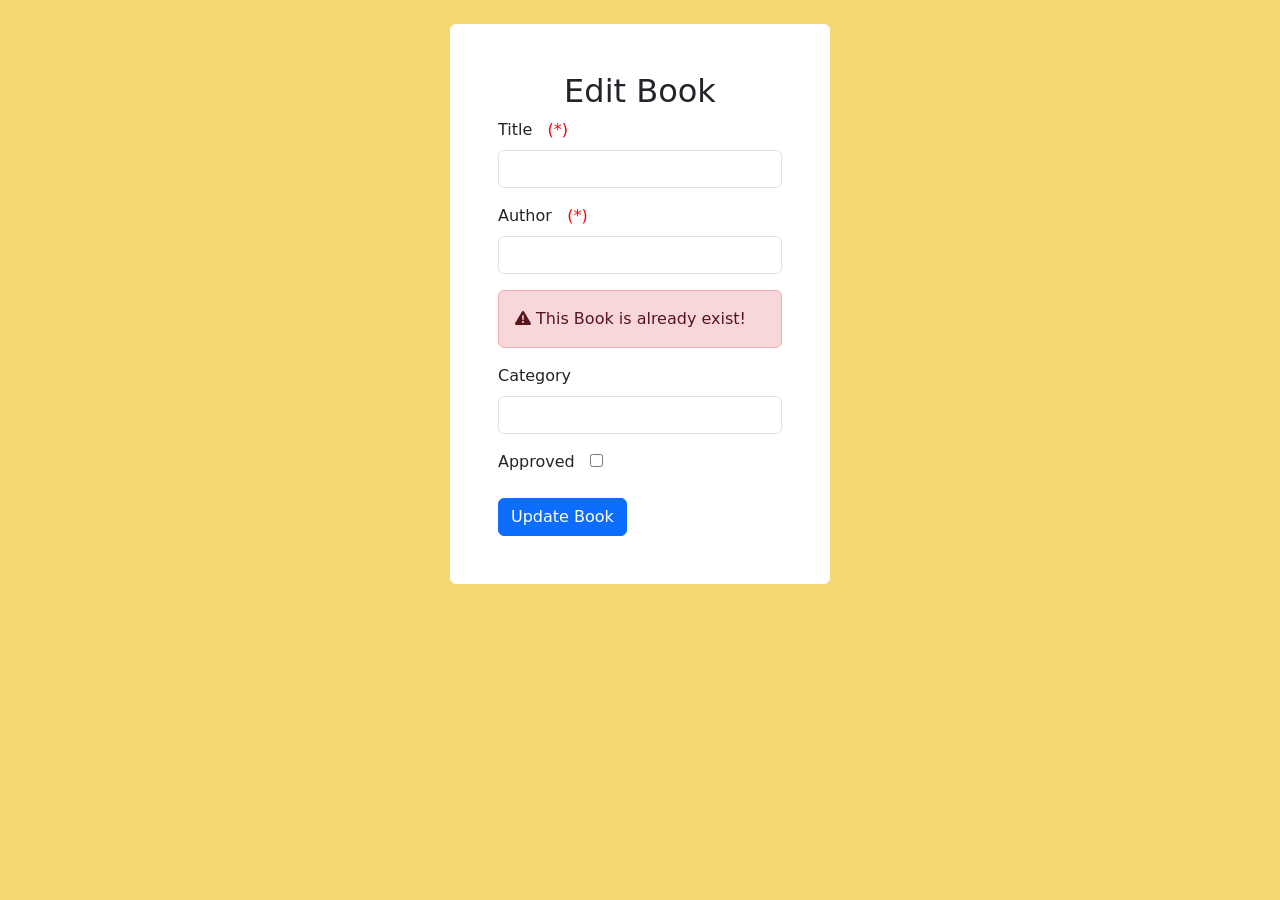
<file: springboot/target/classes/templates/edit-book.html>
<!DOCTYPE html>
<html>

<head>
    <title>Login Form</title>
    <link rel="stylesheet" href="https://cdnjs.cloudflare.com/ajax/libs/font-awesome/6.4.0/css/all.min.css"
        integrity="sha512-iecdLmaskl7CVkqkXNQ/ZH/XLlvWZOJyj7Yy7tcenmpD1ypASozpmT/E0iPtmFIB46ZmdtAc9eNBvH0H/ZpiBw=="
        crossorigin="anonymous" referrerpolicy="no-referrer" />
    <!-- Nạp các file CSS của Bootstrap -->
    <link rel="stylesheet" href="https://cdnjs.cloudflare.com/ajax/libs/bootstrap/5.0.2/css/bootstrap.min.css">
    <style>
		.my-bg {
			background-color: #f3d96f;
		}
	</style>
</head>

<body class="my-bg">
    <div class="container">
        <div class="row">
            <div class="col-md-4 offset-md-4 mt-4 p-5 rounded p5 bg-white">
                <h2 class="text-center">Edit Book</h2>
                <form th:object="${book}" th:action="@{/book/save/{bookcode}(bookcode=${book.bookcode})}" th:method="PUT">
                    <div class="mb-3">
                        <label class="form-label">Title</label>&#160;
                        <span style="color: red">&#160;(*)</span>
                        <span id="errorTitle" style="color: red"></span>
                        <input class="form-control" type="text" name="title" th:value="${book.title}" id="title">
                    </div>
                    <div class="mb-3">
                        <label class="form-label">Author</label>&#160;
                        <span style="color: red">&#160;(*)</span>
                        <span id="errorAuthor" style="color: red"></span>
                        <input class="form-control" type="text" name="author" th:value="${book.author}" id="author">
                    </div>
                    <div th:if="${error == 'true'}">
                        <div class="alert alert-danger d-flex align-items-center" role="alert">
                            <div>
                            	<i class="fa-solid fa-triangle-exclamation"></i>
                                This Book is already exist!
                            </div>
                        </div>
                    </div>

                    <div class="mb-3">
                        <label class="form-label">Category</label>&#160;
                        <input class="form-control" type="text" name="category" th:value="${book.category}">
                    </div>
                    <div class="mb-3">
                        <label class="form-label">Approved &#160;</label>
                        <input type="checkbox" name="approved" th:checked="${book.approved}">
                    </div>
                    <input type="submit" value="Update Book" class="btn btn-primary" onclick="return checkNull()">
                </form>
            </div>
        </div>
    </div>
    <!-- Nạp các file JavaScript của Bootstrap -->
    <script src="https://cdnjs.cloudflare.com/ajax/libs/bootstrap/5.0.2/js/bootstrap.bundle.min.js"></script>
    <script>
        function checkNull(){
            let title = document.getElementById('title').value;
            let author = document.getElementById('author').value;
            if(!title){
                document.getElementById('errorTitle').innerHTML = "title can not be null!";
                return false;
            }
            if(!author){
                document.getElementById('errorAuthor').innerHTML = "author can not be null!";
                return false;
            }
        }
    </script>
</body>

</html>
</file>
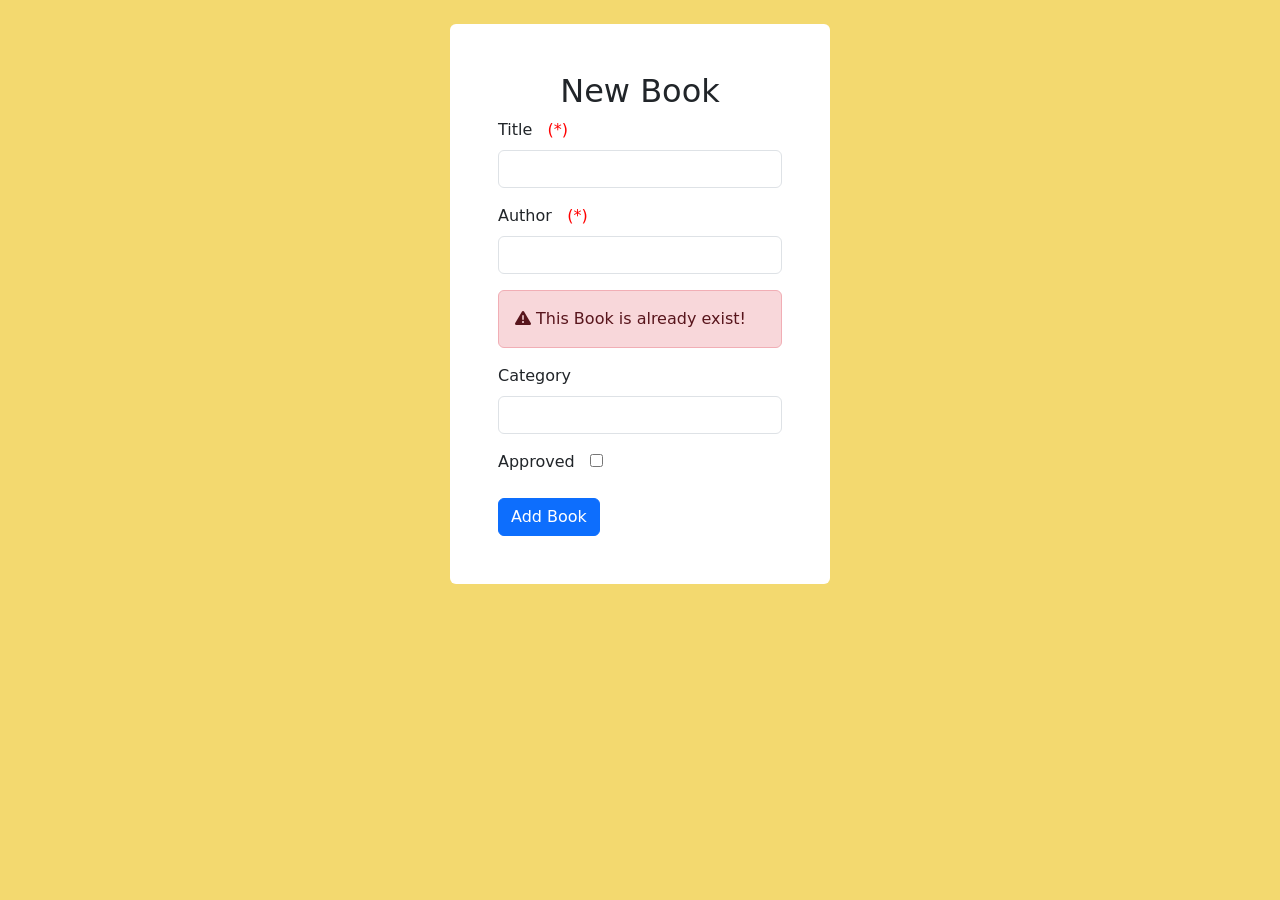
<file: springboot/target/classes/templates/new-book.html>
<!DOCTYPE html>
<html>

<head>
    <title>Login Form</title>
    <link rel="stylesheet" href="https://cdnjs.cloudflare.com/ajax/libs/font-awesome/6.4.0/css/all.min.css"
        integrity="sha512-iecdLmaskl7CVkqkXNQ/ZH/XLlvWZOJyj7Yy7tcenmpD1ypASozpmT/E0iPtmFIB46ZmdtAc9eNBvH0H/ZpiBw=="
        crossorigin="anonymous" referrerpolicy="no-referrer" />
    <!-- Nạp các file CSS của Bootstrap -->
    <link rel="stylesheet" href="https://cdnjs.cloudflare.com/ajax/libs/bootstrap/5.0.2/css/bootstrap.min.css">
    <style>
		.my-bg {
			background-color: #f3d96f;
		}
	</style>
</head>

<body class="my-bg">
    <div class="container">
        <div class="row">
            <div class="col-md-4 offset-md-4 mt-4 p-5 rounded p5 bg-white">
                <h2 class="text-center">New Book</h2>
                <form th:object="${book}" th:action="@{/book/save/{bookcode}(bookcode=${book.bookcode})}" th:method="POST">
                    <div class="mb-3">
                        <label class="form-label">Title</label>&#160;
                        <span style="color: red">&#160;(*)</span>
                        <span id="errorTitle" style="color: red"></span>
                        <input class="form-control" type="text" name="title" th:value="${book.title}" id="title">
                    </div>
                    <div class="mb-3">
                        <label class="form-label">Author</label>&#160;
                        <span style="color: red">&#160;(*)</span>
                        <span id="errorAuthor" style="color: red"></span>
                        <input class="form-control" type="text" name="author" th:value="${book.author}" id="author">
                    </div>
                    <div th:if="${error == 'true'}">
                        <div class="alert alert-danger d-flex align-items-center" role="alert">
                            <div>
                            	<i class="fa-solid fa-triangle-exclamation"></i>
                                This Book is already exist!
                            </div>
                        </div>
                    </div>

                    <div class="mb-3">
                        <label class="form-label">Category</label>&#160;
                        <input class="form-control" type="text" name="category" th:value="${book.category}">
                    </div>
                    <div class="mb-3">
                        <label class="form-label">Approved &#160;</label>
                        <input type="checkbox" name="approved" th:checked="${book.approved}">
                    </div>
                    <input type="submit" value="Add Book" class="btn btn-primary" onclick="return checkNull()">
                </form>
            </div>
        </div>
    </div>
    <!-- Nạp các file JavaScript của Bootstrap -->
    <script src="https://cdnjs.cloudflare.com/ajax/libs/bootstrap/5.0.2/js/bootstrap.bundle.min.js"></script>
    <script>
        function checkNull(){
            let title = document.getElementById('title').value;
            let author = document.getElementById('author').value;
            if(!title){
                document.getElementById('errorTitle').innerHTML = "title can not be null!";
                return false;
            }
            if(!author){
                document.getElementById('errorAuthor').innerHTML = "author can not be null!";
                return false;
            }
        }
    </script>
</body>

</html>
</file>
<file: TTCS-FE/assets/css/main.css>
.app {
    contain: paint;
}

#menu-mobile {
    display: none;
}

/* Header */
.header {
    max-width: 100%;
    height: var(--header-height);
    border-bottom: 2px solid #f0f0f0;
}

.header-wrapper {
    display: flex;
    justify-content: center;
    max-width: 1200px;
    height: 100%;
    margin: auto;
}

.toggle-box {
    display: none;
}

.header__tel {
    width: calc(100% / 3);
    display: flex;
    align-items: center;
    cursor: pointer;
    margin-left: 20px;
}

.header__tel .phone-icon {
    color: var(--white-color);
    background-color: var(--primary-color);
    font-size: 1.6rem;
    padding: 8px;
    border-radius: 30px;
}

.header__tel span {
    font-size: 1.6rem;
    color: var(--primary-color);
    margin-left: 8px;
}

.header__logo {
    width: calc(100% / 3);
    height: 100%;
}

.header__logo .logo__link {
    display: flex;
    height: 100%;
    align-items: center;
}

.header__logo .logo__img {
    max-width: 380px;
}

.header__control {
    width: calc(100% / 3);
    display: flex;
    align-items: center;
    justify-content: flex-end;
    margin-right: 10px;
}

.control-icon {
    font-size: 2rem;
    color: var(--primary-color);
    cursor: pointer;
    margin: 0 12px;
    padding: 6px;
    border-radius: 50%;
}

/* Form input search */
.header__search {
    margin-right: 10px;
    border: none;
    border-radius: 60px;
    width: 40px;
    height: 40px;
    transition: 0.3s;
    display: flex;
    justify-content: center;
    overflow: hidden;
    position: relative;
}

.header__search.active {
    /* width: 270px; */
    flex: 1;
    border: 1px solid var(--primary-color);
}

.form-search {
    position: absolute;
    z-index: 11;
    top: 0;
    left: 0;
    width: 40px;
    height: 40px;
    border-radius: 60px;
    display: flex;
    align-items: center;
    justify-content: center;
}

.form-input {
    position: absolute;
    top: 0;
    left: 40px;
    height: 100%;
    display: flex;
    align-items: center;
    flex: 1;
}

.form-input .search-input {
    width: 200px;
    height: 100%;
    border: none;
    outline: none;
    padding: 0 8px 0 6px;
    font-size: 1.6rem;
}

.form-input .close-icon {
    position: absolute;
    top: 0;
    left: 200px;
    width: 20px;
    height: 100%;
    font-size: 1.6rem;
    color: var(--text-color);
    display: flex;
    align-items: center;
    opacity: 0;
    scale: 0;
    transition: 0.5s;
    cursor: pointer;
}

.search-input:valid ~ .close-icon {
    opacity: 1;
    scale: 1;
}

.header__cart-link {
    display: block;
    height: 100%;
    position: relative;
    text-decoration: none;
}

.header__cart--notify {
    position: absolute;
    font-size: 1.2rem;
    color: var(--white-color);
    max-width: 18px;
    max-height: 18px;
    background-color: #ff6517;
    padding: 2px 6px;
    border-radius: 50%;
    top: -5px;
    right: 6px;
}

.mobile-header__search,
.mobile__search-box {
    display: none;
}

/* Navigation */
.navbar {
    width: 100%;
    height: var(--navbar-height);
    background-color: var(--white-color);
    box-shadow: 0 14px 20px -17px rgba(0, 0, 0, 0.75);
    position: sticky;
    position: -webkit-sticky;
    top: 0;
    z-index: 999;
}

.navbar__wrapper {
    max-width: 1200px;
    height: 100%;
    display: flex;
    justify-content: center;
    margin: 0 auto;
}

.navbar-list {
    display: flex;
    align-items: center;
    justify-content: center;
    list-style: none;
    padding-left: 0;
}

.navbar-item--current .navbar-item__link {
    color: var(--primary-color);
}

.navbar-item:hover .navbar-item__link,
.navbar__product-link:hover {
    color: var(--primary-color);
    transition: 0.25s;
}

.navbar-item__link {
    text-decoration: none;
    color: var(--black-color);
    font-size: 1.6rem;
    letter-spacing: 1px;
    display: block;
    line-height: var(--navbar-height);
    margin: 0 20px;
    text-transform: uppercase;
}

.navbar-item:nth-child(2) {
    position: relative;
}

.navbar-item:nth-child(2) i {
    font-size: 1.2rem;
    position: absolute;
    top: 18px;
    right: 3px;
}

.navbar__list-product {
    position: absolute;
    top: 100%;
    left: 0;
    z-index: 1;
    display: none;
    list-style: none;
    box-shadow: 0 5px 10px rgba(0, 0, 0, 0.2);
    min-width: 160px;
    background-color: var(--white-color);
}

.navbar__product-link {
    text-decoration: none;
    color: var(--black-color);
    background-color: var(--white-color);
    font-size: 1.6rem;
    display: block;
    line-height: 36px;
    padding: 0 14px;
}

.navbar-item:nth-child(2):hover .navbar__list-product {
    display: block;
}

/* Slider */
.slider {
    position: relative;
}

.slider-wrapper {
    white-space: nowrap;
    font-size: 0;
    overflow: hidden;
    cursor: pointer;
    scroll-behavior: smooth;
}

.slider-wrapper.dragging {
    scroll-behavior: auto;
    cursor: grab;
}

.slider-wrapper.dragging .slider__img {
    pointer-events: none;
}

.slider__img {
    width: 100%;
    height: auto;
    object-fit: contain;
    transition: 0.5s;
}

.slider > i {
    font-size: 1.8rem;
    padding: 14px 18px;
    background-color: var(--white-color);
    border-radius: 50%;
    cursor: pointer;
}

.slider #prev-btn {
    position: absolute;
    left: 40px;
    top: 50%;
    transform: translateY(-50%);
}

.slider #next-btn {
    position: absolute;
    right: 40px;
    top: 50%;
    transform: translateY(-50%);
}

/* Content */
.container {
    margin-top: 8px;
    margin-bottom: 32px;
}

/* Service */
.service {
    text-align: center;
    margin-bottom: 12px;
}

.service-icon {
    font-size: 3rem;
    color: var(--primary-color);
    margin-bottom: 6px;
}

.service-title {
    font-size: 1.7rem;
    font-weight: 450;
    line-height: 2rem;
    margin: 8px 0;
    color: #444;
    text-transform: uppercase;
}

.service-description {
    font-size: 1.4rem;
    line-height: 2rem;
    color: #787878;
    font-weight: 450;
}

.service-description span {
    display: block;
}

/* count down */
.box-count {
    display: flex;
    justify-content: center;
    margin-bottom: 16px;
}

.box-time {
    padding: 0 16px;
}

.box-time span {
    display: inline-block;
    min-width: 45px;
    height: 42px;
    line-height: 42px;
    padding: 0 6px;
    text-align: center;
    background-color: var(--primary-color);
    color: var(--white-color);
    font-size: 1.6rem;
    border-radius: 5px;
}

.box-time .times-dots {
    font-size: 1.6rem;
    font-weight: 450;
    text-align: center;
    padding: 6px;
    margin-top: 6px;
    font-style: italic;
    color: #787878;
}

/* Product */
.product-information {
    position: relative;
    transition: transform ease-in-out 0.25s;
    will-change: transform;
    /* transition: 0.3s; */
}

.product-information:hover {
    transform: translateY(-1px);
    box-shadow: 0px 3px 14px rgba(0, 0, 0, 0.2);
}

.product-information:hover .quick-view--btn {
    display: block;
}

.product-item {
    display: block;
    text-decoration: none;
    border-radius: 3px;
    box-shadow: 0 3px 14px rgba(0, 0, 0, 0.15);
    background-color: var(--white-color);
    margin-bottom: 24px;
    cursor: unset;
}

.product-item__img {
    padding-top: 100%;
    background-repeat: no-repeat;
    background-size: cover;
    background-position: top center;
    border-top-left-radius: 3px;
    border-top-right-radius: 3px;
    cursor: pointer;
}

.product-item__name {
    font-size: 1.6rem;
    font-weight: 450;
    line-height: 2rem;
    height: 4rem;
    overflow: hidden;
    margin: 16px 0 12px 10px;
    color: var(--text-color);
    cursor: pointer;
}

.product-item__vendor {
    font-size: 1.4rem;
    color: #999999;
    margin: 0 0 12px 10px;
}

.product-item__review {
    display: block;
    padding: 0 0 4px 10px;
    border-bottom: 1px solid #e7e7e7;
    color: #d5d5d5;
}

.product-item__review .rating i {
    font-size: 1.1rem;
}

.rating i {
    color: #d5d5d5;
}

.rating .star-yellow {
    color: #ffae00;
}

.product-item__price {
    font-size: 1.7rem;
    font-weight: 450;
    margin: 12px 10px 0 10px;
    padding-bottom: 12px;
    display: flex;
    justify-content: space-between;
}

.price-old {
    color: var(--text-color);
    text-decoration: line-through;
}

.price-new {
    color: #ff0000;
}

.product-item__sale-off {
    --size: 35px;
    position: absolute;
    top: 14px;
    right: 14px;
    width: var(--size);
    height: var(--size);
    border-radius: 50%;
    text-align: center;
    line-height: var(--size);
    background-color: #ff0000;
    color: var(--white-color);
    font-size: 1.4rem;
}

.product-item__quick-view {
    position: absolute;
    top: 111px;
    left: 50%;
    transform: translateX(-50%);
    cursor: pointer;
}

.quick-view--btn {
    display: block;
    width: 100px;
    height: 35px;
    background-color: #50ad4e;
    color: var(--white-color);
    font-size: 1.6rem;
    border-radius: 3px;
    text-align: center;
    line-height: 35px;
    display: none;
    text-decoration: none;
    transition: all 0.24s ease-in-out;
}

.quick-view--btn:hover {
    background-color: #489b46;
    cursor: pointer;
}

/* Favorite */
.box-favorite {
    margin-bottom: 15px;
    transition: transform 0.25s ease-in-out;
    will-change: transform;
}

.box-favorite:hover .favorite-img {
    transform: translateY(-2px);
    box-shadow: 0 5px 10px rgba(0, 0, 0, 0.15);
}

.favorite-link {
    text-decoration: none;
}

.favorite-img {
    width: 100%;
    transition: 0.25s;
}

/* Brand */
.brand-carousel {
    margin: 24px 0;
}

.brand-wrapper {
    white-space: nowrap;
    font-size: 0;
    overflow: hidden;
    cursor: pointer;
    scroll-behavior: smooth;
}

.brand-item {
    width: 130px;
    margin-right: 16px;
    display: inline-block;
}

.brand-link {
    text-decoration: none;
}

.brand-img {
    display: block;
    width: 100%;
    height: auto;
}

/* Footer */
.footer {
    background-color: #1c2632;
}

.footer-center {
    width: 100%;
    padding: 50px 0;
}

.footer-box {
    color: #c6c8cb;
    /* font-weight: 400; */
    margin-top: 18px;
}

.footer-title {
    font-size: 1.8rem;
    font-weight: 500;
    line-height: 2.2rem;
    text-transform: uppercase;
    color: var(--white-color);
    position: relative;
}

.footer-title::after {
    content: "";
    position: absolute;
    bottom: -4px;
    left: 0;
    width: 40px;
    height: 2px;
    background: var(--primary-color);
}

.footer-address {
    padding-top: 6px;
}

.footer-phone,
.footer-email {
    display: flex;
    margin-top: 12px;
}

.footer-phone a {
    text-decoration: none;
    color: #9ba0a5;
    margin-left: 5px;
}

.footer-phone a:hover {
    color: #c6c8cb;
}

.footer-email span {
    margin-left: 5px;
}

.footer-menu {
    list-style: none;
    font-size: 1.6rem;
    margin-top: 16px;
    line-height: 2rem;
}

.footer-item__link {
    text-decoration: none;
    color: #9ba0a5;
    font-size: 1.5rem;
    display: block;
    padding: 6px 0;
    font-weight: 450;
    transition: 0.5s;
}

.footer-item__link:hover {
    color: #c6c8cb;
    letter-spacing: 1px;
}

.footer__social {
    margin-top: 22px;
}

.footer__social-item {
    max-width: max-content;
}

.footer__social-link {
    display: flex;
    align-items: center;
    margin-top: 12px;
    text-decoration: none;
    min-height: 28px;
}

.footer__social-link i {
    font-size: 2.6rem;
    margin-right: 12px;
    transition: all 0.25s linear;
}

.icon-facebook {
    color: #097deb;
    background-color: transparent;
}

.icon-instagram {
    color: transparent;
    background: radial-gradient(circle at 30% 107%, #fdf497 0%, #fdf497 5%, #fd5949 45%, #d6249f 60%, #285aeb 90%);
    -webkit-background-clip: text;
    background-clip: text;
    -webkit-text-fill-color: transparent;
}

.icon-tiktok {
    color: var(--white-color);
}

.footer__social-item.tiktok .footer__social-link i {
    animation: shaking 0.25s steps(6, end) infinite;
}

@keyframes shaking {
    0% {
        filter: drop-shadow(3px 3px 0 #0ff) drop-shadow(-3px -3px 0 #f00);
        transform: translate(1px 1px);
    }
    50% {
        filter: drop-shadow(3px -3px 0 #0ff) drop-shadow(3px -3px 0 #f00);
        transform: translate(1px -1px);
    }
    100% {
        filter: drop-shadow(-3px 1px 0 #0ff) drop-shadow(1px -3px 0 #f00);
        transform: translate(1px 1px);
    }
}

.footer__social-link span {
    font-weight: 450;
    color: #c6c8cb;
    font-size: 1.6rem;
    transition: all 0.25s linear;
}

.footer__social-item:hover i,
.footer__social-item:hover span {
    transform: translateY(-5px);
}

.footer__social-item:nth-child(1):hover span {
    color: #097deb;
    letter-spacing: 2px;
}

.footer__social-item:nth-child(2):hover span {
    color: transparent;
    background: radial-gradient(circle at 30% 107%, #fdf497 0%, #fdf497 5%, #fd5949 45%, #d6249f 60%, #285aeb 90%);
    -webkit-background-clip: text;
    background-clip: text;
    -webkit-text-fill-color: transparent;
    letter-spacing: 2px;
}

.footer__social-item:nth-child(3):hover span {
    letter-spacing: 2px;
    color: var(--white-color);
    /* fill: #fff;
    filter: drop-shadow(1px -1px 0px #FE2C55); */
}

.footer-fanpage {
    margin-top: 16px;
    position: relative;
    background: #fff;
    overflow: hidden;
    max-width: max-content;
}

.fanpage-background {
    width: 260px;
    height: 130px;
}

.fanpage-background img {
    position: relative;
    height: 100%;
    left: -35px;
}

.fanpage-avatar {
    position: absolute;
    z-index: 1;
    top: 0;
    left: 0;
    display: flex;
    width: 100%;
    background: linear-gradient(to bottom, rgba(0, 0, 0, 0.7) 0%, rgba(0, 0, 0, 0) 100%);
    padding: 10px 0 16px 10px;
}

.fanpage-avatar img {
    width: 55px;
    height: 55px;
    border: 2px solid var(--white-color);
    box-shadow: 0 1px 10px rgba(0, 0, 0, 0.5);
    cursor: pointer;
}

.fanpage-info {
    margin: 4px 0 0 8px;
    color: var(--white-color);
    text-shadow: 0 2px 4px rgba(0, 0, 0, 0.9);
}

.fanpage-name .fanpage-link {
    font-size: 1.8rem;
    text-decoration: none;
    color: var(--white-color);
}

.fanpage-name:hover .fanpage-link {
    text-decoration: underline;
}

.fanpage-follow {
    font-size: 1.4rem;
    margin-top: 4px;
}

.fanpage-fb {
    position: absolute;
    bottom: 10px;
    left: 10px;
}

.fanpage-fb:hover {
    background-color: #e5e5e5;
}

.fanpage-fb .link-facebook {
    border-radius: 3px;
    display: block;
    padding: 2px 8px;
    border: 1px solid #ccc;
    text-decoration: none;
    height: 22px;
}

.fanpage-fb .link-facebook i {
    position: relative;
    top: -1px;
    font-size: 1rem;
    margin-right: 4px;
    color: var(--white-color);
    background-color: #097deb;
    padding: 3px 5px 3px;
    border-radius: 3px;
}

.fanpage-fb .link-facebook span {
    color: var(--text-color);
    font-size: 1.2rem;
    font-weight: 500;
}

.footer-bottom {
    padding: 14px;
    text-align: center;
    border-top: 1px solid #606060;
}

.footer-bottom p {
    font-size: 1.2rem;
    color: var(--white-color);
}

/* Quick view */
.quick-view__img img {

    max-height: 396px;

}

.quick-view__slider {
    position: relative;
    padding: 0 30px;
}

.slider-product {
    display: flex;
    position: relative;
    overflow: hidden;
    transition: transform 0.25s linear;
    scroll-behavior: smooth;
}

.slider-product__item {
    margin-right: 6px;
    flex: 1 0 calc(25% - 6px);
}

.slider-product__item:last-child {
    margin-right: 0;
}

.item-link {
    text-decoration: none;
}

.item-img {
    width: 100%;
    max-height: 78px;
    cursor: pointer;
}

.slider-product__item.active .item-img {
    border: 2px solid #ee4d2d;
}

.quick-view-prev,
.quick-view-next {
    position: absolute;
    top: 46%;
    transform: translateY(-50%);
    font-size: 1.6rem;
    padding: 12px;
    cursor: pointer;
}

.quick-view-prev {
    left: -14px;
}

.quick-view-next {
    right: -14px;
}

.quick-view__close-btn {
    display: inline-block;
    position: absolute;
    top: -12px;
    right: -12px;
    cursor: pointer;
}

.quick-view__close-btn i {
    font-size: 1.6rem;
    padding: 4px 6px;
    color: var(--white-color);
    background-color: #333;
    border-radius: 50%;
    border: 1px solid #898989;
}

.quick-view__title {
    display: block;
    text-decoration: none;
    font-size: 1.4rem;
    color: var(--text-color);
    margin-top: 6px;
}

.quick-view__title h2 {
    letter-spacing: 1px;
    font-weight: 450;
}

.quick-view__rating {
    padding: 8px 0;
    margin: 6px 0;
}

.quick-view__price {
    margin-bottom: 12px;
}

.quick-view__price .price-new {
    font-size: 2.3rem;
    font-weight: 450;
}

.quick-view__price .price-old {
    font-size: 1.6rem;
    font-weight: 450;
    margin-left: 12px;
}

.quick-view__size {
    display: flex;
    padding: 4px 0;
}

.quick-view__size > p,
.quick-view__quantity > p {
    font-size: 1.6rem;
    margin-right: 12px;
    display: flex;
    align-items: center;
}

.size-select {
    list-style: none;
    display: flex;
    font-size: 1.6rem;
}

.size-option {
    margin: 0 4px;
}

.size-select input {
    display: none;
}

.size-select input:checked + span {
    background: url("https://theme.hstatic.net/200000305259/1000963148/14/bg-variant-checked.png?v=148") bottom right
        no-repeat;
    border: 1px solid #ee4d2d;
}

.size-option span {
    display: block;
    padding: 6px 0;
    cursor: pointer;
    border: 1px solid #ababab;
    min-width: 30px;
    text-align: center;
    border-radius: 3px;
}

.size-option.sold-out span {
    color: rgba(0, 0, 0, 0.6);
    cursor: not-allowed !important;
}

.size-option.sold-out {
    position: relative;
}

.size-option.sold-out::before {
    content: "";
    position: absolute;
    top: 0;
    right: 0;
    bottom: 0;
    left: 5px;
    width: 100%;
    height: 60%;
    margin: auto;
    background: url("https://theme.hstatic.net/200000305259/1000963148/14/soldout-2.png?v=148") no-repeat;
    background-size: contain;
    cursor: not-allowed;
}

.quick-view__quantity {
    display: flex;
}

.quantity-select {
    margin: 12px 0 8px 16px;
    display: flex;
}

.quantity-select .amount {
    display: flex;
    align-items: center;
    justify-content: center;
    font-size: 1.4rem;
    width: 50px;
    height: 30px;
    border: 1px solid #ababab;
    border-left: none;
    border-right: none;
    outline: none;
    text-align: center;
    font-weight: 450;
}

.plus-btn,
.minus-btn {
    width: 30px;
    height: 30px;
    background-color: var(--white-color);
    border: 1px solid #ababab;
    outline: none;
    cursor: pointer;
    transform: 1s;
}

.size-option:hover span,
.plus-btn:hover,
.minus-btn:hover {
    color: var(--primary-color);
    border-color: var(--primary-color);
}

.minus-btn {
    border-top-left-radius: 2px;
    border-bottom-left-radius: 2px;
}

.plus-btn {
    border-top-right-radius: 2px;
    border-bottom-right-radius: 2px;
}

.plus-btn i,
.minus-btn i {
    font-size: 1rem;
}

.quick-view__add-cart {
    border-radius: 3px !important;
    padding: 10px 8px !important;
    width: 210px !important;
    margin-top: 12px;
}

.quick-view__add-cart:hover {
    opacity: 0.88;
}

.quick-view__add-cart i {
    margin-right: 10px;
}

.quick-view__desc {
    margin-top: 16px;
    max-width: 370px;
}

.quick-view__desc p {
    font-size: 1.6rem;
    line-height: 2.2rem;
}
</file>
<file: TTCS-FE/assets/css/login.css>
.main {
    background-image: linear-gradient(to bottom left, var(--primary-color), #bddfff);
    /* background-color: var(--primary-color); */
}

.breadcrumb {
    display: flex;
    list-style: none;
    font-size: 1.5rem;
    margin-top: 26px;
}

.breadcrumb li {
    margin: 0 4px;
}

.breadcrumb li:last-child {
    /* user-select: none; */
    pointer-events: none;
}

.breadcrumb li a {
    color: var(--text-color);
    text-decoration: none;
    font-weight: 400;
}

.breadcrumb li i {
    font-size: 1rem;
}

#form-register,
#form-login {
    background-color: var(--white-color);
}

.form {
    position: relative;
    left: 50%;
    transform: translateX(-50%);
    overflow: hidden;
    display: flex;
    text-align: center;
    justify-content: center;
    border-radius: 8px;
    margin: 36px 0 60px;
    max-width: 400px;
    min-height: 730px;
    background-color: var(--white-color);
    /* -webkit-box-shadow: 0 2px 4px rgba(0, 0, 0, 0.1);
    box-shadow: 0 2px 4px rgba(0, 0, 0, 0.1); */
    background-color: transparent;
}

.form-login,
.form-register {
    padding: 32px;
    background-color: #fff;
    position: absolute;
    border-radius: 8px;
}

@keyframes nextContent {
    from {
        transform: translateX(-100%);
        opacity: 0;
    }
    to {
        transform: translateX(0);
        opacity: 1;
    }
}

@keyframes outContent {
    from {
        transform: translateX(0);
        opacity: 1;
    }
    to {
        transform: translateX(100%);
        opacity: 0;
    }
}

.form.form-sign-in .form-login {
    z-index: 1;
    animation: nextContent 0.7s ease 1 forwards;
}

.form.form-sign-in .form-register {
    z-index: 1;
    animation: outContent 0.7s ease 1 forwards;
}

.form.form-sign-up .form-login {
    z-index: 1;
    animation: outContent 0.7s ease 1 forwards;
}

.form.form-sign-up .form-register {
    z-index: 1;
    animation: nextContent 0.7s ease 1 forwards;
}

.form .heading {
    font-size: 2.4rem;
    position: relative;
    line-height: 2rem;
}

.form-login .heading::after,
.form-register .heading::after {
    content: "";
    position: absolute;
    bottom: -14px;
    left: 50%;
    transform: translate(-50%, -50%);
    height: 3px;
    background-color: var(--primary-color);
}

.form-login .heading::after {
    width: 120px;
}

.form-register .heading::after {
    width: 100px;
}

.form .description {
    font-size: 1.6rem;
    color: #636d77;
    /* font-weight: lighter; */
    font-weight: lighter;
    letter-spacing: 2px;
    margin-top: 28px;
}

.spacer {
    margin-top: 36px;
}

.form-group {
    display: flex;
    flex-direction: column;
    margin-bottom: 18px;
    position: relative;
}

.form-label,
.form-message {
    text-align: left;
}

.form-label {
    font-size: 1.4rem;
    padding-bottom: 6px;
    position: absolute;
    top: 12px;
    left: 13px;
    color: #999;
    user-select: none;
    pointer-events: none;
    transition: 0.3s ease;
}

.form-group.invalid .form-control {
    border-color: #f33a58;
}
  
.form-group.invalid .form-message {
    color: #f33a58;
}

.form-message {
    font-style: 1.2rem;
    line-height: 1.6rem;
    padding: 4px 0 0;
}

.form-control {
    padding: 8px 12px;
    height: 38px;
    outline: none;
    border-radius: 3px;
    border: 1px solid #b3b3b3;
    font-size: 1.6rem;
    transition: 0.3s ease;
}

.form-control:focus {
    border: 1px solid var(--primary-color);
}

.form-control:not(:placeholder-shown) + .form-label,
.form-control:focus + .form-label {
    top: -10px;
    left: 8px;
    padding: 0 10px;
    display: inline-block;
    background-color: white;
    color: var(--primary-color);
}

.form-submit {
    outline: none;
    background-color: var(--primary-color);
    margin-top: 12px;
    padding: 12px 16px;
    font-weight: 450;
    border-radius: 8px;
    font-size: 1.4rem;
    width: 100%;
    border: none;
    color: var(--white-color);
    cursor: pointer;
}

.form-submit:hover {
    opacity: 0.88;
}

.req-pass {
    margin-top: 12px;
    text-align: left;
    font-size: 1.3rem;
    display: flex;
}

.req-pass a {
    text-decoration: none;
    color: var(--primary-color);
}

.req-pass .sign-up-link {
    margin-left: auto;
}

.form-login .req-pass {
    margin-bottom: 20px;
}

.form-register .req-pass {
    text-align: center;
    display: block;
}

.or {
    display: flex;
    margin-top: 12px;
}

.or-text {
    color: #333;
    padding: 0 16px;
    font-size: 1.2rem;
    text-transform: uppercase;
}

.or > div {
    margin-top: 8px;
}

.or div:first-child {
    height: 1px;
    width: 100%;
    background-color: #dbdbdb;
    flex: 1;
}

.or div:last-child {
    height: 1px;
    width: 100%;
    background-color: #d0d0d0;
    flex: 1;
}

.form-btn {
    display: flex;
    justify-content: space-between;
    flex-wrap: wrap;
    margin-top: 16px;
}

.sign-in-btn {
    cursor: pointer;
    color: #333;
    border: 1px solid rgba(0, 0, 0, 0.3);
    width: 160px;
    padding: 8px 16px;
    outline: none;
    border-radius: 3px;
    background-color: var(--white-color);
    text-align: left;
    display: flex;
    align-items: center;
}

.sign-in-btn:hover {
    background-color: #f1f1f1;
}

.form-btn .sign-in-btn i {
    font-size: 2.2rem;
    margin-left: 4px;
}

.form-btn .sign-in-btn span {
    margin-left: 10px;
}

.sign-in-with-google {
    margin-left: 16px;
}

.sign-in-with-fb i {
    color: #097DEB;
}

.sign-in-with-google i {
    background: conic-gradient(from -45deg, #ea4335 110deg, #4285f4 90deg 180deg, #34a853 180deg 270deg, #fbbc05 270deg) 73% 55%/150% 150% no-repeat;
    -webkit-background-clip: text;
    background-clip: text;
    color: transparent;
    -webkit-text-fill-color: transparent;
}

.support {
    margin-top: 16px;
    font-size: 1.3rem;
}

.support a {
    text-decoration: none;
    color: var(--primary-color);
}

@media (max-width: 739px) {
    .breadcrumb {
        margin-left: 18px !important;
    }
}
</file>
<file: TTCS-FE/assets/css/base.css>
@import url('https://fonts.googleapis.com/css2?family=Poppins:wght@200;300;400;500;600;700;800;900&family=Roboto:wght@100;400;500;700;900&display=swap');

:root {
    --primary-color: #fcbcd4;
    --white-color: #fff;
    --black-color: #000;
    --text-color: #333;
    --border-color: #dbdbdb;

    --header-height: 105px;
    --navbar-height: 50px;
}

* {
    box-sizing: inherit;
    margin: 0;
    padding: 0;
}

html {
    font-size: 62.5%;
    line-height: 1.6rem;
    font-family: 'Roboto', sans-serif;
    box-sizing: border-box;
    scroll-behavior: smooth;
}

.title-box {
    text-align: center;
    margin: 24px 0;
    position: relative;
}

.wrap-content {
    display: inline-block;
    padding: 0 16px;
    background-color: var(--white-color);
}

.title-box::before {
    content: "";
    position: absolute;
    top: 21px;
    left: 0;
    width: 100%;
    height: 1px;
    color: #333;
    background-color: #333;
    z-index: -11;
}

.title-box::after {
    content: "";
    position: absolute;
    bottom: 24px;
    left: 0;
    width: 100%;
    height: 1px;
    color: #333;
    background-color: #333;
    z-index: -11;
}

.title-group {
    font-size: 2.8rem;
    font-weight: 450;
    letter-spacing: 2px;
    margin-bottom: 16px;
    color: #333;
}

.title-group-desc {
    font-size: 1.8rem;
    color: #9c9c9c;
    /* text-transform: uppercase; */
}

.view-more {
    text-align: center;
    margin: 10px 0 24px 0;
}

.btn {
    font-size: 1.8rem;
    font-weight: 450;
    width: 150px;
    height: 40px;
    padding: 10px 25px;
    color: var(--white-color);
    background-color: var(--primary-color);
    border-radius: 20px;
    outline: none;
    border: none;
    cursor: pointer;
}

.custom-btn {
    background: transparent;
    transition: all 0.5s ease;
    overflow: hidden;
    position: relative;
    display: inline-block;
}

.custom-btn::after {
    content: "";
    position: absolute;
    z-index: -1;
    top: 0;
    left: 0;
    width: 100%;
    height: 100%;
    background-color: #fcbcd4;
    transition: all 0.5s ease;
}

.custom-btn:hover {
    background: transparent;
    color: var(--text-color);
}

.custom-btn:hover:after {
    transform: scale(2) rotate(180deg);
}


.back-to-top {
    position: fixed;
    bottom: 50px;
    right: -50px;
    z-index: 111;
    transition: 0.5s;
}

.back-to-top.display {
    right: 40px;
}

.back-to-top button {
    padding: 6px 9px;
    border: none;
    border-radius: 50%;
    background-color: var(--primary-color);
    cursor: pointer;
}

.back-to-top button i {
    font-size: 1.6rem;
    margin-top: 2px;
    color: var(--white-color);
}

.hotline {
    display: none;
}

/* Modal */
.modal {
    position: fixed;
    z-index: 999;
    top: 0;
    right: 0;
    bottom: 0;
    left: 0;
    display: none;
    transition: 0.5s;
}

.modal.open {
    display: flex;
}

.modal__overlay {
    position: absolute;
    width: 100%;
    height: 100%;
    background-color: rgba(70, 55, 80, 0.5);
}

.modal__content {
    position: relative;
    /* top: 50%;
    transform: translateY(-50%); */
    z-index: 9999;
    background-color: var(--white-color);
    max-width: 900px;
    margin: auto;
    padding: 14px;
    border-radius: 5px;
    animation: modalFadeIn 0.5s ease-in-out;
}

@keyframes modalFadeIn {
    from {
        opacity: 0;
        transform: translateY(-500px);
    }
    to {
        opacity: 1;
        transform: translateY(0);
    }
}

/*  */
.breadcrumb {
    display: flex;
    list-style: none;
    font-size: 1.5rem;
    margin-top: 26px;
}

.breadcrumb li {
    margin: 0 4px;
}

.breadcrumb li:first-child {
    margin-left: 0;
}

.breadcrumb li:last-child {
    /* user-select: none; */
    pointer-events: none;
}

.breadcrumb li a {
    color: var(--text-color);
    text-decoration: none;
    font-weight: 400;
}

.breadcrumb li i {
    font-size: 1rem;
}
</file>
<file: TTCS-FE/assets/css/responsive.css>
/* Mobile & Tablet */
@media (max-width: 1023px) {
    /* Slider */
    .slider #prev-btn,
    .slider #next-btn {
        display: none;
    }

    .product-item__quick-view {
        display: none;
    }

    /* Hotline */
    .hotline {
        display: block;
        position: fixed;
        bottom: 100px;
        left: 20px;
        width: 40px;
        height: 40px;
        border-radius: 50%;
        background-color: var(--primary-color);
    }

    .hotline a {
        text-decoration: none;
        text-align: center;
        display: block;
        line-height: 40px;
    }

    .hotline a i {
        font-size: 2rem;
        color: var(--white-color);
        position: relative;
        top: 3px;
    }
}

/* Tablet */
@media (min-width: 740px) and (max-width: 1023px) {
    .header {
        height: 74px;
    }

    .header__tel {
        width: 20%;
    }

    .header__logo {
        flex: 1;
        transition: 0.25s;
    }

    .logo__link {
        justify-content: center;
    }

    .header__logo .logo__img {
        max-width: 270px;
    }

    .header__control {
        width: 30%;
    }

    .header__control.active {
        width: 50%;
    }

    .form-input .close-icon {
        position: absolute;
        left: 165px;
    }

    /* search close-icon */
    .form-input .close-icon {
        position: absolute;
        left: 154px;
    }

    .form-input .search-input {
        max-width: 150px;
    }
}

/* Mobile */
@media (max-width: 739px) {
    /* Header */
    .header {
        height: 74px;
        position: -webkit-sticky;
        position: sticky;
        top: 0;
        z-index: 999;
        border-bottom: none;
        box-shadow: 0 14px 20px -17px rgba(0, 0, 0, 0.75);
        background-color: var(--white-color);
    }

    .header__tel {
        display: none;
    }

    .toggle-box {
        display: flex;
        line-height: 74px;
        width: 15%;
    }

    .toggle-box i {
        margin-left: 8px;
        padding: 4px 16px;
        font-size: 1.8rem;
        color: var(--black-color);
        margin-top: 26px;
    }

    .header__logo {
        width: 60%;
    }

    .header__logo .logo__img {
        width: 215px;
    }

    .header__control {
        width: 25%;
    }

    .header__search {
        display: none;
    }

    .header__user {
        display: none;
    }

    /* Search box mobile */
    .mobile-header__search {
        position: relative;
        display: flex;
        align-items: center;
        justify-content: space-between;
        font-size: 1.6rem;
        z-index: 10;
        cursor: pointer;
    }

    .mobile__search-icon {
        display: flex;
    }

    .mobile__search-box {
        position: absolute;
        top: 0;
        right: -100%;
        width: 100%;
        height: 100%;
        display: flex;
        align-items: center;
        padding: 0 15px;
        transition: 0.4s ease-in-out;
    }

    .mobile__search-box.active {
        right: -50px;
    }

    .mobile__search-box input {
        width: 75%;
        height: 50px;
        padding-left: 15px;
        font-size: 1.8rem;
        outline: none;
        border: none;
        color: var(--text-color);
        background-color: var(--white-color);
        border-bottom: 1px solid var(--primary-color);
    }

    /* Navigation */
    html .helper-overflow-hidden {
        contain: paint;
        overflow: hidden !important;
        max-height: 100vh !important;
    }

    .navbar {
        display: none;
    }

    .app {
        transform: translate3d(0, 0, 0);
        transition: transform 200ms ease;
    }

    .app.open {
        transform: translate3d(240px, 0, 0);
    }

    #menu-mobile.open {
        transform: translate3d(0, 0, 0);
        /* position: absolute; */
    }

    #menu-mobile {
        display: block;
        width: 240px;
        z-index: 9999;
        background: #31373d;
        position: fixed;
        top: 0;
        left: 0;
        bottom: 0;
        right: 0;
        overflow-x: hidden;
        overflow-y: auto;
        transform: translate3d(-240px, 0, 0);
        transition: transform 200ms ease;
    }

    .account-mobile {
        background: rgba(0, 0, 0, 0.2);
        padding: 12px 0;
    }

    .avatar-mobile {
        text-align: center;
        height: 40px;
        line-height: 40px;
    }

    .avatar-mobile i {
        font-size: 3.4rem;
        color: var(--white-color);
    }

    .account-text {
        display: flex;
        align-items: center;
        justify-content: space-around;
        height: 24px;
        margin-top: 6px;
    }

    .account-login,
    .account-register {
        position: relative;
    }

    .account-login::after {
        content: "";
        position: absolute;
        top: -2px;
        right: -46px;
        width: 2px;
        height: 18px;
        background-color: var(--white-color);
    }

    .account-login a,
    .account-register a {
        text-decoration: none;
        color: var(--white-color);
        font-size: 1.6rem;
    }

    .menu-mobile {
        display: flex;
        flex-direction: column;
        list-style: none;
    }

    .menu-mobile__item {
        border-bottom: 1px solid rgba(255, 255, 255, 0.1);
    }

    .menu-mobile__link {
        padding: 14px 0;
        text-decoration: none;
        color: var(--white-color);
        font-size: 1.6rem;
        display: block;
        width: 100%;
        padding-left: 10px;
        text-transform: uppercase;
        text-overflow: ellipsis;
        white-space: nowrap;
    }

    .menu-mobile__item:nth-child(2) {
        position: relative;
    }

    .menu-mobile__item:nth-child(2) i {
        position: absolute;
        right: 16px;
        top: 14px;
        font-size: 1.2rem;
    }

    .menu-mobile__item:nth-child(2) .list-product {
        display: none;
        background: #212529;
        transition: 0.5s;
        scroll-behavior: smooth;
        /* background: #212529;
        width: 100%;
        position: static;
        padding: 0 0 0 15px;
        list-style: none; */
    }

    .menu-mobile__item:nth-child(2) .menu__product-link {
        display: block;
        color: var(--white-color);
        text-decoration: none;
        padding: 12px 0;
        font-size: 1.5rem;
        padding-left: 22px;
        overflow: hidden;
        text-overflow: ellipsis;
        white-space: nowrap;
    }

    .menu-mobile__item.active .list-product {
        display: block;
    }

    .menu-mobile__item.active .menu-mobile__link i {
        transform: rotate(180deg);
    }

    .container {
        margin: 0 10px;
    }

    .service-icon {
        margin-top: 16px;
    }

    .footer {
        padding: 0 12px;
    }

    /* form login */
    .breadcrumb {
        margin-left: 4px;
    }

    .sign-in-btn {
        width: 150px;
    }

    .sign-in-with-google {
        margin-left: 10px;
    }

    .form {
        margin: 36px 0;
    }

    /* Cart page */
    .cart_main {
        margin: 0 12px;
        margin-bottom: 20px;
    }

    .cart-product__item {
        padding: 14px 0;
    }

    .cart-product__img .cart-product__link img {
        width: 100px;
    }

    .cart-product__info {
        padding-top: 28px;
    }

    .cart-product__name {
        letter-spacing: 0;
    }

    .head-title-cart {
        margin: 35px 0 16px;
    }

    /* shop page */
    .category {
        margin-bottom: 16px;
    }

    .category {
        display: none;
    }

    .filter__heading {
        /* font-size: 2rem; */
        margin-bottom: 12px;
    }

    .mobile-category {
        display: block;
    }
}
</file>
<file: TTCS-FE/assets/css/grid.css>
.grid {
    width: 100%;
    display: block;
    padding: 0;
}

.grid.wide {
    max-width: 1200px;
    margin: 0 auto;
}

.row {
    display: flex;
    flex-wrap: wrap;
    margin-left: -4px;
    margin-right: -4px;
}

/* No gutters */
.row.no-gutters {
    margin-left: 0;
    margin-right: 0;
}

.col {
    padding-left: 4px;
    padding-right: 4px;
}

/* No gutters */
.row.no-gutters .col {
    padding-left: 0;
    padding-right: 0;
}

.c-0 {
    display: none;
}

.c-1 {
    flex: 0 0 8.33333%;
    max-width: 8.33333%;
}

.c-2 {
    flex: 0 0 16.66667%;
    max-width: 16.66667%;
}

.c-3 {
    flex: 0 0 25%;
    max-width: 25%;
}

.c-4 {
    flex: 0 0 33.33333%;
    max-width: 33.33333%;
}

.c-5 {
    flex: 0 0 41.66667%;
    max-width: 41.66667%;
}

.c-6 {
    flex: 0 0 50%;
    max-width: 50%;
}

.c-7 {
    flex: 0 0 58.33333%;
    max-width: 58.33333%;
}

.c-8 {
    flex: 0 0 66.66667%;
    max-width: 66.66667%;
}

.c-9 {
    flex: 0 0 75%;
    max-width: 75%;
}

.c-10 {
    flex: 0 0 83.33333%;
    max-width: 83.33333%;
}

.c-11 {
    flex: 0 0 91.66667%;
    max-width: 91.66667%;
}

.c-12 {
    flex: 0 0 100%;
    max-width: 100%;
}

.c-o-1 {
    margin-left: 8.33333%;
}

/* Column offset */
.c-o-2 {
    margin-left: 16.66667%;
}

.c-o-3 {
    margin-left: 25%;
}

.c-o-4 {
    margin-left: 33.33333%;
}

.c-o-5 {
    margin-left: 41.66667%;
}

.c-o-6 {
    margin-left: 50%;
}

.c-o-7 {
    margin-left: 58.33333%;
}

.c-o-8 {
    margin-left: 66.66667%;
}

.c-o-9 {
    margin-left: 75%;
}

.c-o-10 {
    margin-left: 83.33333%;
}

.c-o-11 {
    margin-left: 91.66667%;
}

/* >= Tablet */
@media (min-width: 740px) {
    .row {
        margin-left: -8px;
        margin-right: -8px;
    }

    .col {
        padding-left: 8px;
        padding-right: 8px;
    }

    .m-0 {
        display: none;
    }

    .m-1,
    .m-2,
    .m-3,
    .m-4,
    .m-5,
    .m-6,
    .m-7,
    .m-8,
    .m-9,
    .m-10,
    .m-11,
    .m-12 {
        display: block;
    }

    .m-1 {
        flex: 0 0 8.33333%;
        max-width: 8.33333%;
    }

    .m-2 {
        flex: 0 0 16.66667%;
        max-width: 16.66667%;
    }

    .m-3 {
        flex: 0 0 25%;
        max-width: 25%;
    }

    .m-4 {
        flex: 0 0 33.33333%;
        max-width: 33.33333%;
    }

    .m-5 {
        flex: 0 0 41.66667%;
        max-width: 41.66667%;
    }

    .m-6 {
        flex: 0 0 50%;
        max-width: 50%;
    }

    .m-7 {
        flex: 0 0 58.33333%;
        max-width: 58.33333%;
    }

    .m-8 {
        flex: 0 0 66.66667%;
        max-width: 66.66667%;
    }

    .m-9 {
        flex: 0 0 75%;
        max-width: 75%;
    }

    .m-10 {
        flex: 0 0 83.33333%;
        max-width: 83.33333%;
    }

    .m-11 {
        flex: 0 0 91.66667%;
        max-width: 91.66667%;
    }

    .m-12 {
        flex: 0 0 100%;
        max-width: 100%;
    }

    /* Column offset */
    .m-o-1 {
        margin-left: 8.33333%;
    }

    .m-o-2 {
        margin-left: 16.66667%;
    }

    .m-o-3 {
        margin-left: 25%;
    }

    .m-o-4 {
        margin-left: 33.33333%;
    }

    .m-o-5 {
        margin-left: 41.66667%;
    }

    .m-o-6 {
        margin-left: 50%;
    }

    .m-o-7 {
        margin-left: 58.33333%;
    }

    .m-o-8 {
        margin-left: 66.66667%;
    }

    .m-o-9 {
        margin-left: 75%;
    }

    .m-o-10 {
        margin-left: 83.33333%;
    }

    .m-o-11 {
        margin-left: 91.66667%;
    }
}

/* PC medium resolution > */
@media (min-width: 1113px) {
    .row {
        margin-left: -12px;
        margin-right: -12px;
    }

    .row.sm-gutter {
        margin-left: -5px;
        margin-right: -5px;
    }

    .col {
        padding-left: 12px;
        padding-right: 12px;
    }

    .row.sm-gutter .col {
        padding-left: 5px;
        padding-right: 5px;
    }

    .l-0 {
        display: none;
    }

    .l-1,
    .l-2,
    .l-2-4,
    .l-3,
    .l-4,
    .l-5,
    .l-6,
    .l-7,
    .l-8,
    .l-9,
    .l-10,
    .l-11,
    .l-12 {
        display: block;
    }

    .l-1 {
        flex: 0 0 8.33333%;
        max-width: 8.33333%;
    }

    .l-2 {
        flex: 0 0 16.66667%;
        max-width: 16.66667%;
    }

    .l-2-4 {
        flex: 0 0 20%;
        max-width: 20%;
    }

    .l-3 {
        flex: 0 0 25%;
        max-width: 25%;
    }

    .l-4 {
        flex: 0 0 33.33333%;
        max-width: 33.33333%;
    }

    .l-5 {
        flex: 0 0 41.66667%;
        max-width: 41.66667%;
    }

    .l-6 {
        flex: 0 0 50%;
        max-width: 50%;
    }

    .l-7 {
        flex: 0 0 58.33333%;
        max-width: 58.33333%;
    }

    .l-8 {
        flex: 0 0 66.66667%;
        max-width: 66.66667%;
    }

    .l-9 {
        flex: 0 0 75%;
        max-width: 75%;
    }

    .l-10 {
        flex: 0 0 83.33333%;
        max-width: 83.33333%;
    }

    .l-11 {
        flex: 0 0 91.66667%;
        max-width: 91.66667%;
    }

    .l-12 {
        flex: 0 0 100%;
        max-width: 100%;
    }

    /* Column offset */
    .l-o-1 {
        margin-left: 8.33333%;
    }

    .l-o-2 {
        margin-left: 16.66667%;
    }

    .l-o-3 {
        margin-left: 25%;
    }

    .l-o-4 {
        margin-left: 33.33333%;
    }

    .l-o-5 {
        margin-left: 41.66667%;
    }

    .l-o-6 {
        margin-left: 50%;
    }

    .l-o-7 {
        margin-left: 58.33333%;
    }

    .l-o-8 {
        margin-left: 66.66667%;
    }

    .l-o-9 {
        margin-left: 75%;
    }

    .l-o-10 {
        margin-left: 83.33333%;
    }

    .l-o-11 {
        margin-left: 91.66667%;
    }
}

/* Tablet - PC low resolution */
@media (min-width: 740px) and (max-width: 1023px) {
    .wide {
        width: 644px;
    }
}

/* > PC low resolution */
@media (min-width: 1024px) and (max-width: 1239px) {
    .wide {
        width: 984px;
    }

    .wide .row {
        margin-left: -12px;
        margin-right: -12px;
    }

    .wide .row.sm-gutter {
        margin-left: -5px;
        margin-right: -5px;
    }

    .wide .col {
        padding-left: 12px;
        padding-right: 12px;
    }

    .wide .row.sm-gutter .col {
        padding-left: 5px;
        padding-right: 5px;
    }

    .wide .l-0 {
        display: none;
    }

    .wide .l-1,
    .wide .l-2,
    .wide .l-2-4,
    .wide .l-3,
    .wide .l-4,
    .wide .l-5,
    .wide .l-6,
    .wide .l-7,
    .wide .l-8,
    .wide .l-9,
    .wide .l-10,
    .wide .l-11,
    .wide .l-12 {
        display: block;
    }

    .wide .l-1 {
        flex: 0 0 8.33333%;
        max-width: 8.33333%;
    }

    .wide .l-2 {
        flex: 0 0 16.66667%;
        max-width: 16.66667%;
    }

    .wide .l-2-4 {
        flex: 0 0 20%;
        max-width: 20%;
    }

    .wide .l-3 {
        flex: 0 0 25%;
        max-width: 25%;
    }

    .wide .l-4 {
        flex: 0 0 33.33333%;
        max-width: 33.33333%;
    }

    .wide .l-5 {
        flex: 0 0 41.66667%;
        max-width: 41.66667%;
    }

    .wide .l-6 {
        flex: 0 0 50%;
        max-width: 50%;
    }

    .wide .l-7 {
        flex: 0 0 58.33333%;
        max-width: 58.33333%;
    }

    .wide .l-8 {
        flex: 0 0 66.66667%;
        max-width: 66.66667%;
    }

    .wide .l-9 {
        flex: 0 0 75%;
        max-width: 75%;
    }

    .wide .l-10 {
        flex: 0 0 83.33333%;
        max-width: 83.33333%;
    }

    .wide .l-11 {
        flex: 0 0 91.66667%;
        max-width: 91.66667%;
    }

    .wide .l-12 {
        flex: 0 0 100%;
        max-width: 100%;
    }

    /* Column offset */
    .wide .l-o-1 {
        margin-left: 8.33333%;
    }

    .wide .l-o-2 {
        margin-left: 16.66667%;
    }

    .wide .l-o-3 {
        margin-left: 25%;
    }

    .wide .l-o-4 {
        margin-left: 33.33333%;
    }

    .wide .l-o-5 {
        margin-left: 41.66667%;
    }

    .wide .l-o-6 {
        margin-left: 50%;
    }

    .wide .l-o-7 {
        margin-left: 58.33333%;
    }

    .wide .l-o-8 {
        margin-left: 66.66667%;
    }

    .wide .l-o-9 {
        margin-left: 75%;
    }

    .wide .l-o-10 {
        margin-left: 83.33333%;
    }

    .wide .l-o-11 {
        margin-left: 91.66667%;
    }
}
</file>
<file: TTCS-FE/assets/css/about.css>
.about-header {
    margin-top: 30px;
    margin-bottom: 20px;
    font-weight: 400;
    font-size: 2.2rem;
    position: relative;
}

.about-header::after {
    content: "";
    position: absolute;
    top: 50%;
    left: 285px;
    transform: translateY(-50%);
    height: 1px;
    width: 30px;
    background-color: var(--black-color);
}

.about-desc .about-text {
    font-size: 1.6rem;
    line-height: 2.4rem;
}

.about-banner .banner-img {
    width: 100%;
}

/* Mobile */
@media (max-width: 739px) {
    .about-page {
        margin: 0 12px 30px;
    }
}
</file>
<file: TTCS-FE/assets/css/cart.css>
.cart_main {
    margin-bottom: 30px;
}

.breadcrumb {
    margin-bottom: 30px;
}

.head-title-cart {
    font-size: 2.2rem;
    margin: 15px 0 10px;
    font-weight: 400;
}

.cart-product__item {
    display: flex;
    padding: 20px 0;
    border-bottom: 1px solid #ccc;
    position: relative;
}

.cart-product__item:last-child {
    border-bottom: none;
}

.cart-product__link {
    text-decoration: none;
    color: var(--text-color);
}

.cart-product__img a img {
    width: 110px;
    margin-right: 18px;
}

.cart-product__info {
    flex: 1;
}

.cart-product__name {
    font-size: 1.7rem;
    letter-spacing: 1px;
    white-space: pre;
    overflow: hidden;
    text-overflow: ellipsis;
}

.cart-product__size {
    display: block;
    font-size: 1.4rem;
    margin: 8px 0;
    font-weight: 500;
}

.price-item {
    font-size: 1.5rem;
    font-weight: 500;
}

.quantity-select {
    margin: 12px 0;
    display: inline-flex;
}

.total-price__item {
    font-size: 1.7rem;
    font-weight: 700;
    float: right;
    margin-top: 25px;
    margin-right: 15px;
}

.cart-product__remove {
    position: absolute;
    right: 15px;
}

.cart-product__remove .remove-item {
    font-size: 1.6rem;
    text-decoration: none;
    color: var(--text-color);
    transition: 0.25s;
}

.cart-product__remove:hover .remove-item {
    color: var(--primary-color);
}

.continue-shopping {
    margin: 30px 0;
}

.continue-shopping--btn a {
    display: inline-block;
    text-decoration: none;
    font-size: 1.9rem;
    color: var(--white-color);
    background-color: var(--black-color);
    padding: 12px 22px;
    border-radius: 3px;
    margin-top: 10px;
}

.continue-shopping--btn a:hover {
    opacity: 0.8;
}

.side-box-group {
    margin-top: 20px;
}

.side-box-group h3 {
    font-size: 1.8rem;
    font-weight: 500;
    color: #666;
    margin: 16px 0 10px;
}

.checkout-note textarea {
    width: 100%;
    height: 100%;
    padding: 20px 15px;
    border: none;
    outline: none;
    font-size: 1.5rem;
    font-weight: 500;
    color: #747c7d;
    background-color: #ededed;
}

.right-cart {
    padding: 25px;
    border: 1px solid #ccc;
}

.right-cart h2 {
    display: flex;
    justify-content: space-between;
    font-size: 1.8rem;
}

.right-cart h2 .total-price {
    color: #e32124;
    font-size: 2rem;
}

.right-cart .checkout {
    display: block;
    text-decoration: none;
    width: 100%;
    padding: 15px;
    color: var(--white-color);
    background-color: #e32124;
    font-weight: 500;
    font-size: 2.2rem;
    text-align: center;
    border-radius: 3px;
    margin-top: 12px;
}

.right-cart .checkout:hover {
    opacity: 0.88;
}
</file>
<file: TTCS-FE/assets/css/contact.css>
.contact-main {
    margin-bottom: 30px;
}

#contact {
    margin-top: 30px;
}

.contact-title {
    font-size: 2.2rem;
    font-weight: 400;
    margin-bottom: 12px;
    position: relative;
}

.contact-title::after {
    content: "";
    position: absolute;
    top: 50%;
    left: 82px;
    height: 2px;
    width: 25px;
    background-color: var(--black-color);
}

.contact-map {
    width: 100%;
    margin-bottom: 16px;
}

.contact-left-title {
    padding-bottom: 6px;
    margin-bottom: 18px;
    font-size: 1.6rem;
    border-bottom: 1px solid #eee;
    font-weight: 500;
}

.contact-left-title i {
    margin-right: 8px;
}

.form-group {
    display: flex;
    flex-direction: column;
    margin-bottom: 15px;
    position: relative;
}

.form-label {
    text-align: left;
}

.form-label {
    font-size: 1.4rem;
    padding-bottom: 6px;
    position: absolute;
    top: 10px;
    left: 14px;
    color: #999;
    user-select: none;
    pointer-events: none;
    transition: 0.3s ease;
}

.form-control {
    padding: 8px 12px;
    height: 35px;
    outline: none;
    border-radius: 3px;
    border: 1px solid #b3b3b3;
    font-size: 1.6rem;
    transition: 0.3s ease;
}

.form-control:focus {
    border: 1px solid var(--primary-color);
}

.form-control:not(:placeholder-shown) + .form-label,
.form-control:focus + .form-label {
    top: -10px;
    left: 8px;
    padding: 0 10px;
    display: inline-block;
    background-color: white;
    color: var(--primary-color);
}

textarea {
    outline: none;
    border: 1px solid #b3b3b3;
    padding: 6px;
    width: 100%;
    height: 134px;
    box-sizing: border-box;
}

.send-btn {
    border: none;
    outline: none;
    padding: 12px 18px;
    color: var(--white-color);
    background-color: var(--black-color);
    display: flex;
    margin: auto;
    text-align: center;
    text-transform: uppercase;
    font-size: 1.4rem;
    cursor: pointer;
}

.send-btn:hover {
    opacity: 0.8;
}

.contact-right-title {
    font-size: 1.6rem;
    font-weight: 500;
    padding-bottom: 6px;
    margin-bottom: 20px;
    border-bottom: 1px solid #eee;
}

.contact-address,
.contact-email,
.contact-phone {
    font-size: 1.4rem;
    margin-bottom: 12px;
}

.contact-address i,
.contact-email i,
.contact-phone i {
    margin-right: 8px;
}

.contact-address {
    line-height: 2rem;
}

/* Mobile & Tablet */
@media (max-width: 1023px) {
    .contact-right {
        margin: 20px 0 40px;
    }
}

/* Mobile */
@media (max-width: 739px) {
    .contact-main {
        margin: 0 12px;
    }

    .contact-right-title {
        margin-bottom: 0;
    }

    .form-group {
        margin: 15px 12px;
    }

    .m-l-r-12 {
        margin: 0 12px 16px;
    }
}
</file>
<file: TTCS-FE/assets/css/shop.css>
.thumbnail-shop .bg-shop-img {
    width: 100%;
}

.breadcrumb {
    margin-top: 15px !important;
    margin-bottom: 30px;
}

.category {
    background-color: #f9f9f9;
    box-shadow: 0 1px 2px rgba(0, 0, 0, 0.1);
}

.category__heading {
    display: flex;
    font-size: 1.9rem;
    font-weight: 400;
    padding: 15px;
    margin-left: 12px;
    border-bottom: 1px solid #ccc;
}

.category__box {
    padding: 15px;
    margin-left: 12px;
}

.category__box .collection {
    list-style: none;
    font-size: 1.6rem;
}

.collection-item a {
    text-decoration: none;
    color: var(--text-color);
    display: block;
    margin: 14px 0;
    transition: 0.15s;
}

.collection-item a:hover {
    color: var(--primary-color);
}

.filter {
    display: flex;
    align-items: center;
    justify-content: space-between;
    flex-wrap: wrap;
    padding: 15px;
    background-color: #f9f9f9;
    margin-bottom: 12px;
    box-shadow: 0 1px 2px rgba(0, 0, 0, 0.1);
}

.filter__heading {
    font-size: 1.8rem;
    font-weight: 400;
}

.select-input span {
    font-size: 1.6rem;
    margin-right: 8px;
}

.select-input .sort-by {
    padding: 3px;
    font-size: 1.5rem;
    outline: none;
    border: 1px solid #ccc;
    border-radius: 2px;
}

/* Category mobile */
.mobile-category {
    display: none;
    margin-bottom: 12px;
}
  
.mobile-category__list {
    display: flex;
    list-style: none;
    padding-left: 0;
    max-width: 100%;
    overflow-x: auto;
}
  
.mobile-category__list::-webkit-scrollbar {
    display: none;
}
  
.mobile-category__item {
    flex-shrink: 0;
    margin-right: 10px;
}
  
.mobile-category__item:nth-of-type(3n + 1) .mobile-category__link {
    background-color: #5ec9ff;
}
  
.mobile-category__item:nth-of-type(3n + 2) .mobile-category__link {
    background-color: #5b77ff;
}

.mobile-category__item:nth-of-type(3n + 3) .mobile-category__link {
    background-color: #69D0C2;
}
  
.mobile-category__item:nth-of-type(3n + 4) .mobile-category__link {
    background-color: #D477F6;
}
  
.mobile-category__link {
    --line-height: 2rem;
    text-decoration: none;
    color: var(--white-color);
    font-size: 1.4rem;
    font-weight: 400;
    line-height: var(--line-height);
    height: calc(var(--line-height) * 2);
    width: 110px;
    overflow: hidden;
    display: flex;
    /* display: -webkit-box; */
    align-items: center;
    text-align: center;
    justify-content: center;
    /* -webkit-box-orient: vertical;
    -webkit-line-clamp: 2; */
    border-radius: 5px;
    padding: 0 6px;
}
</file>
